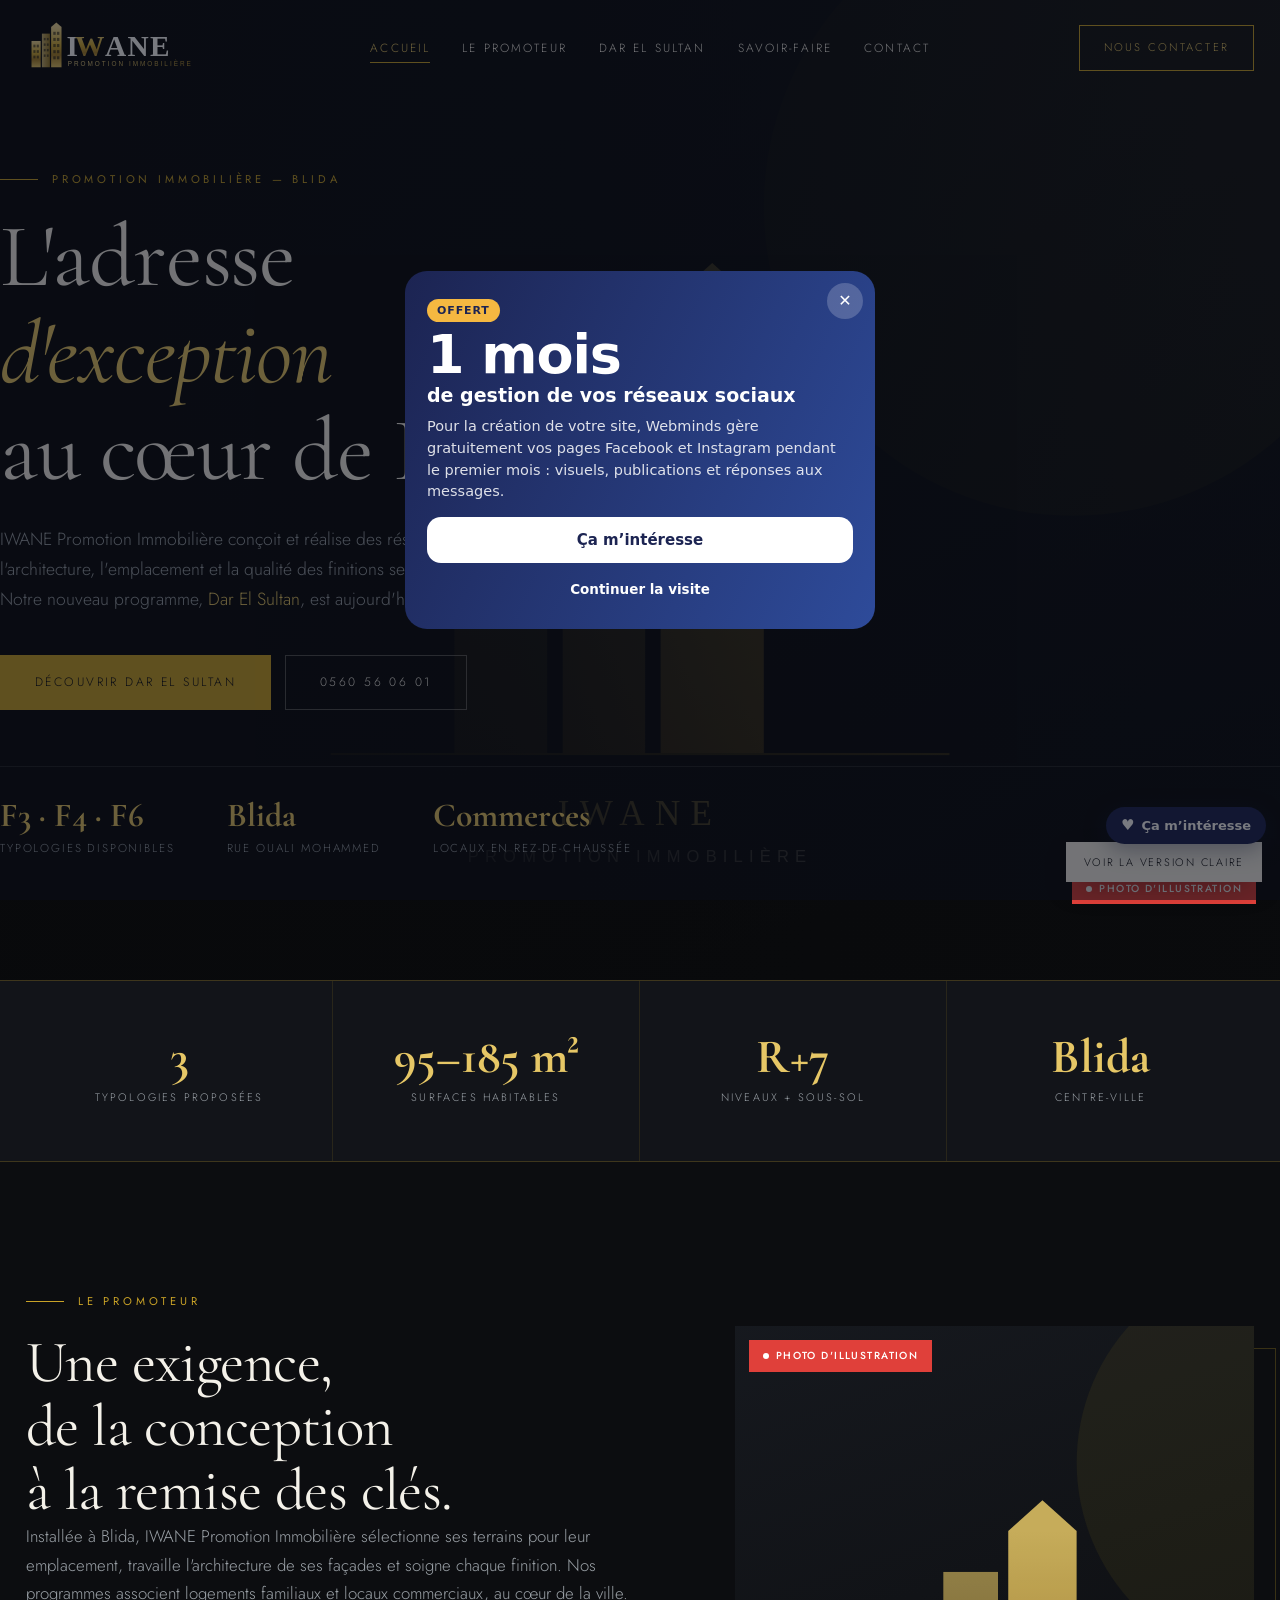
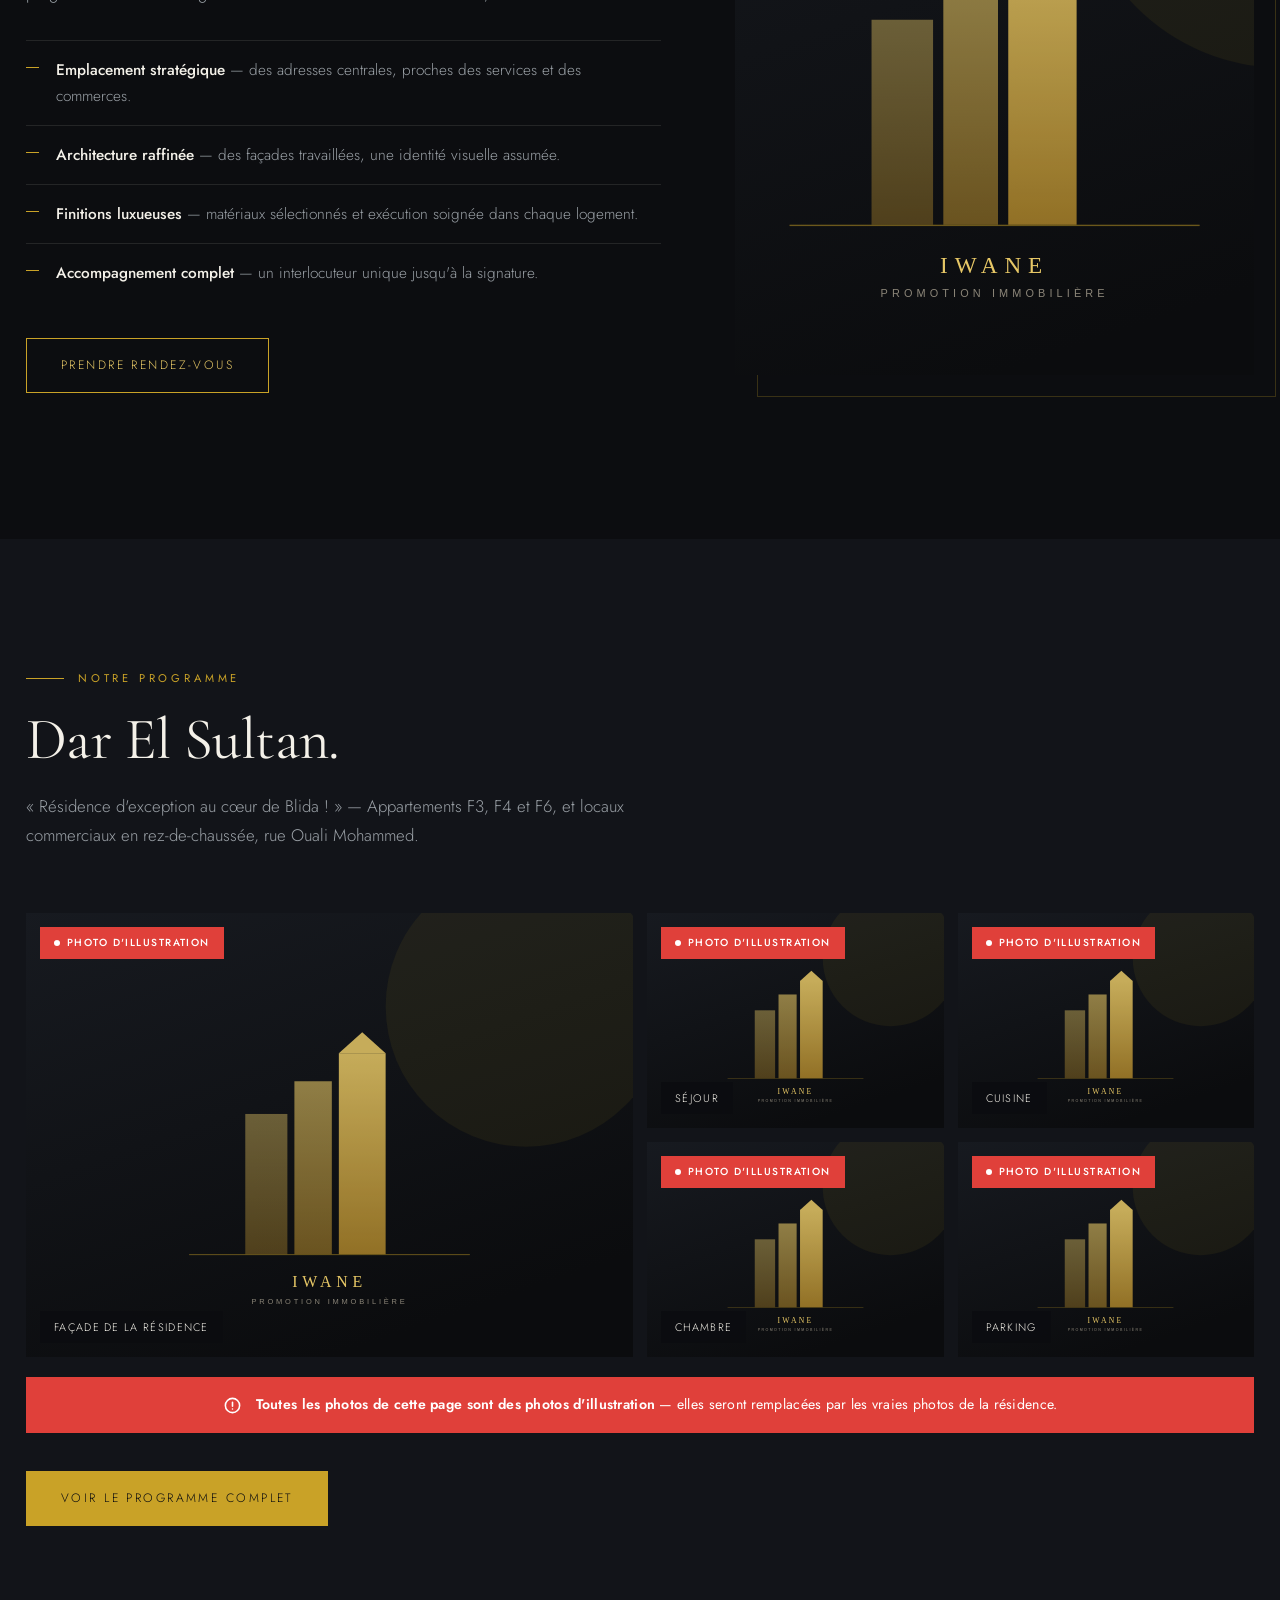
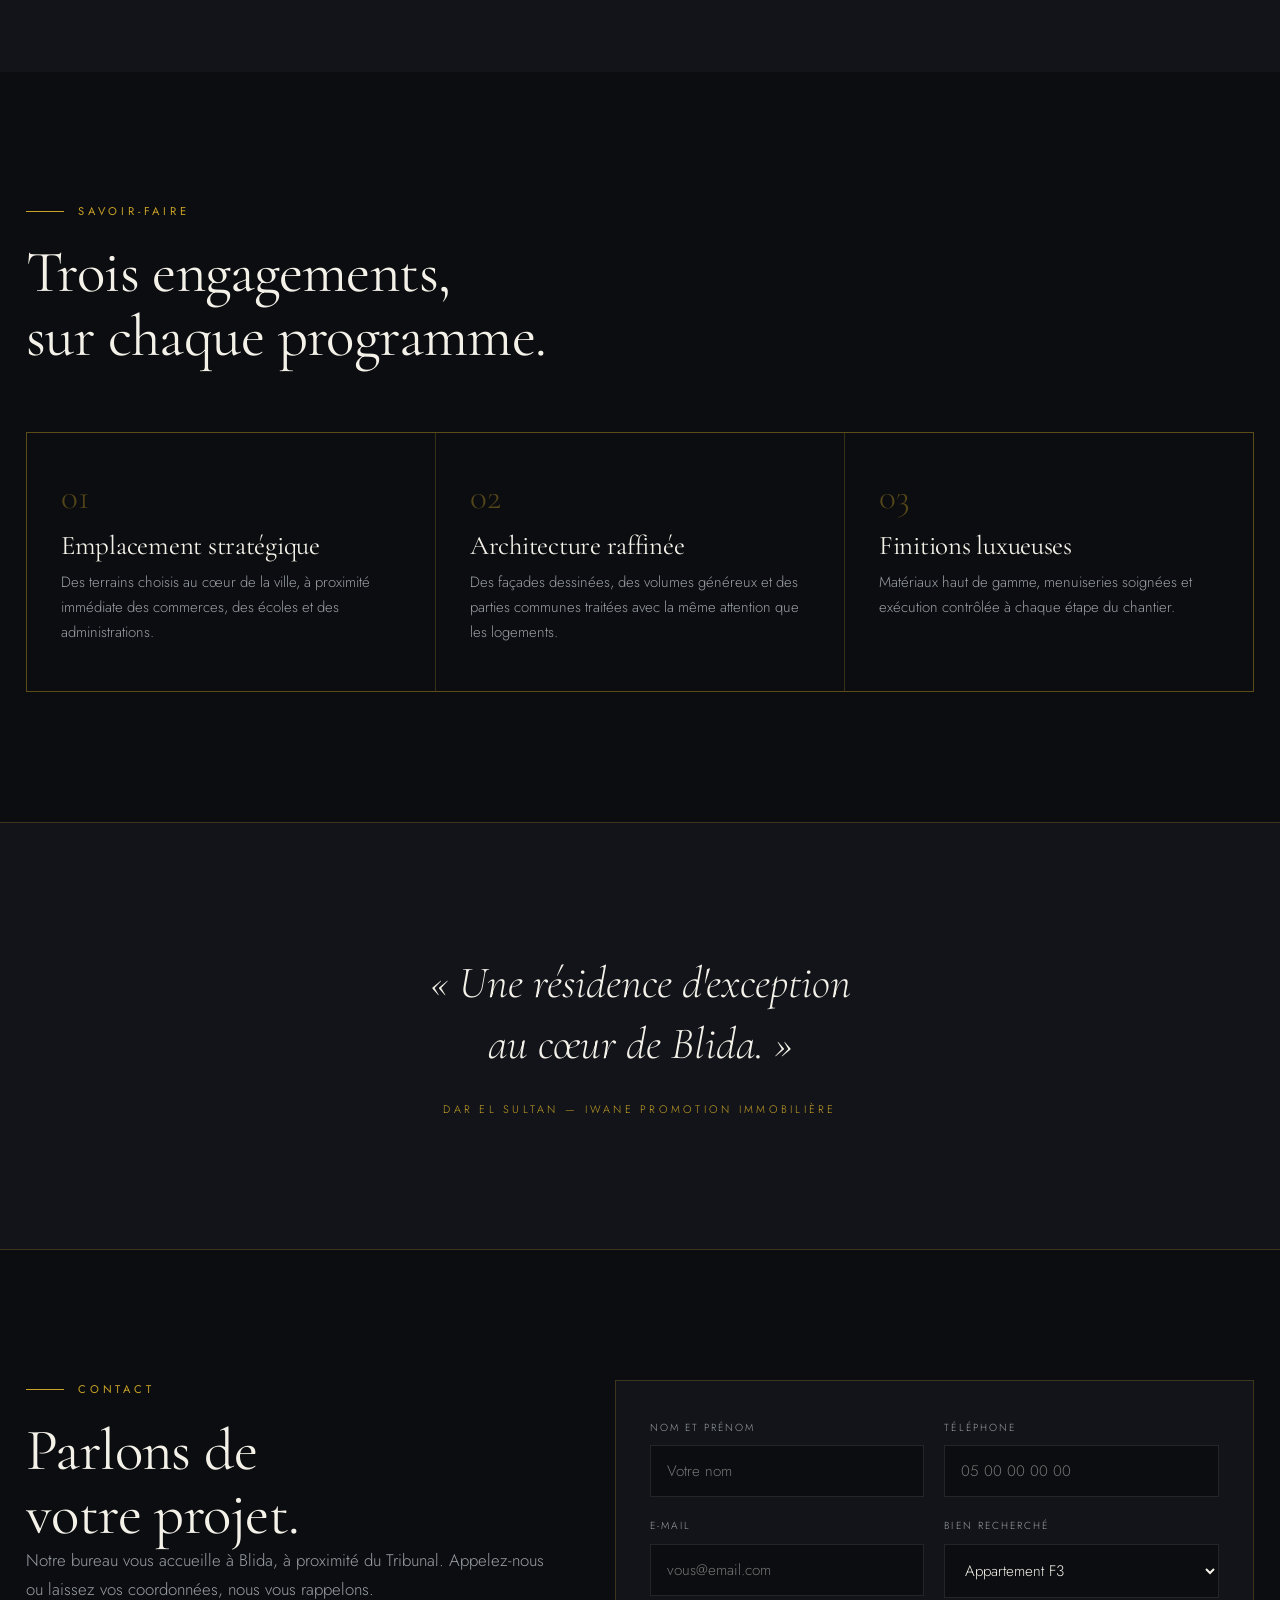
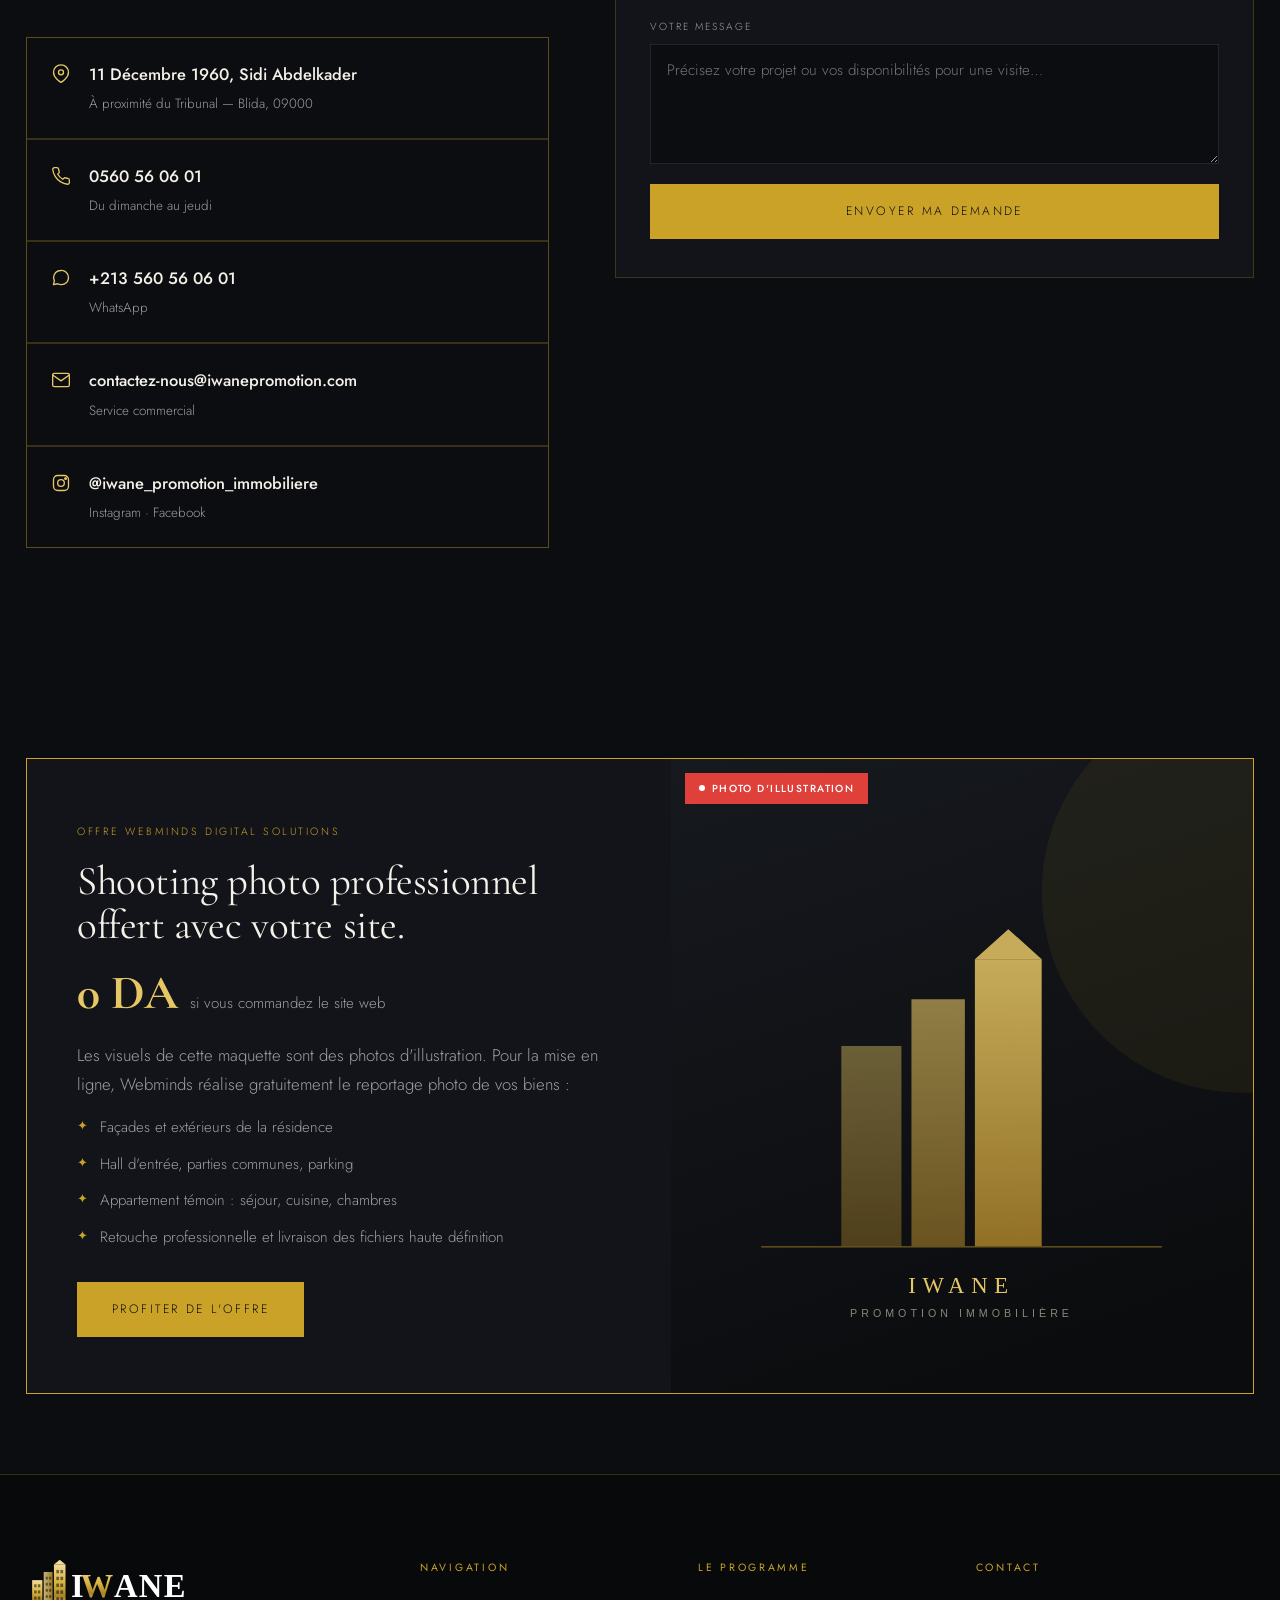
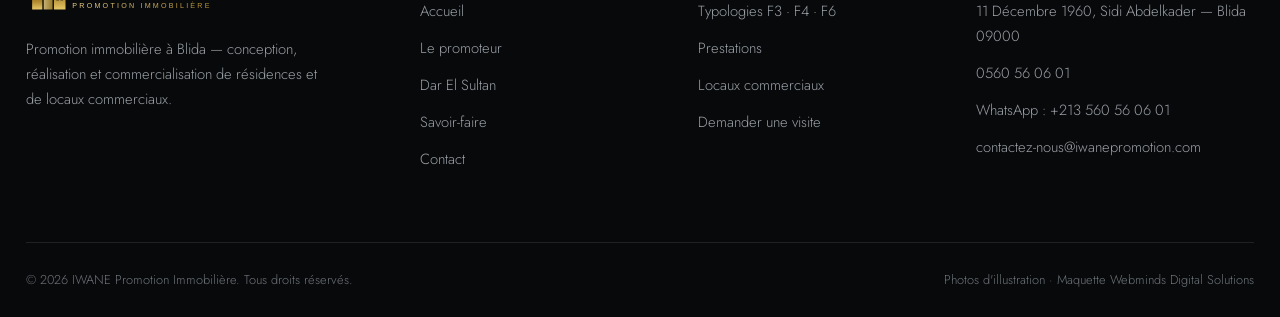
<file: index.html>
<!DOCTYPE html>
<html lang="fr">
<head>
<meta charset="utf-8">
<meta name="viewport" content="width=device-width,initial-scale=1">
<title>IWANE Promotion Immobilière — Blida</title>
<meta name="description" content="IWANE Promotion Immobilière, promoteur à Blida. Résidence Dar El Sultan : appartements F3, F4, F6 et locaux commerciaux, rue Ouali Mohammed, Blida.">
<link rel="icon" href="assets/img/logo.svg">
<link rel="preconnect" href="https://fonts.googleapis.com">
<link rel="preconnect" href="https://fonts.gstatic.com" crossorigin>
<link href="https://fonts.googleapis.com/css2?family=Cormorant+Garamond:ital,wght@0,300;0,400;0,500;1,400&family=Jost:wght@300;400;500&display=swap" rel="stylesheet">
<link rel="stylesheet" href="assets/css/style.css">
</head>
<body>

<header class="header">
  <div class="wrap">
    <a href="index.html" class="brand"><img src="assets/img/logo.svg" alt="IWANE Promotion Immobilière"></a>
    <nav class="nav">
      <a href="index.html" class="is-active">Accueil</a>
      <a href="#promoteur">Le promoteur</a>
      <a href="dar-el-sultan.html">Dar El Sultan</a>
      <a href="#savoir-faire">Savoir-faire</a>
      <a href="#contact">Contact</a>
    </nav>
    <a href="#contact" class="btn btn--sm">Nous contacter</a>
    <button class="burger" aria-label="Menu"><span></span><span></span><span></span></button>
  </div>
</header>

<!-- ============ HERO ============ -->
<section class="hero">
  <div class="hero__bg">
    <span class="badge-illu">Photo d'illustration</span>
    <img src="https://images.unsplash.com/photo-1545324418-cc1a3fa10c00?auto=format&fit=crop&w=1900&q=80"
         alt="Résidence d'exception — photo d'illustration" onerror="this.onerror=null;this.src='assets/img/fallback.svg'">
  </div>
  <div class="wrap hero__in">
    <p class="kicker">Promotion immobilière — Blida</p>
    <h1>L'adresse<br><span class="serif-it">d'exception</span><br>au cœur de Blida.</h1>
    <p class="lead">IWANE Promotion Immobilière conçoit et réalise des résidences où l'architecture,
      l'emplacement et la qualité des finitions se répondent. Notre nouveau programme,
      <span class="gold">Dar El Sultan</span>, est aujourd'hui disponible.</p>
    <div class="hero__cta">
      <a href="dar-el-sultan.html" class="btn btn--solid">Découvrir Dar El Sultan</a>
      <a href="tel:0560560601" class="btn btn--light">0560 56 06 01</a>
    </div>
    <div class="hero__mini">
      <div><b>F3 · F4 · F6</b><span>Typologies disponibles</span></div>
      <div><b>Blida</b><span>Rue Ouali Mohammed</span></div>
      <div><b>Commerces</b><span>Locaux en rez-de-chaussée</span></div>
    </div>
  </div>
</section>

<!-- ============ CHIFFRES ============ -->
<section class="stats">
  <div class="wrap">
    <div class="stats__g">
      <div class="stat"><b>3</b><span>Typologies proposées</span></div>
      <div class="stat"><b>95–185 m²</b><span>Surfaces habitables</span></div>
      <div class="stat"><b>R+7</b><span>Niveaux + sous-sol</span></div>
      <div class="stat"><b>Blida</b><span>Centre-ville</span></div>
    </div>
  </div>
</section>

<!-- ============ LE PROMOTEUR ============ -->
<section class="section" id="promoteur">
  <div class="wrap split split--wide">
    <div class="rv">
      <p class="kicker">Le promoteur</p>
      <h2>Une exigence,<br>de la conception<br>à la remise des clés.</h2>
      <p class="lead">Installée à Blida, IWANE Promotion Immobilière sélectionne ses terrains pour leur
        emplacement, travaille l'architecture de ses façades et soigne chaque finition. Nos programmes
        associent logements familiaux et locaux commerciaux, au cœur de la ville.</p>
      <ul class="list">
        <li><b>Emplacement stratégique</b> — des adresses centrales, proches des services et des commerces.</li>
        <li><b>Architecture raffinée</b> — des façades travaillées, une identité visuelle assumée.</li>
        <li><b>Finitions luxueuses</b> — matériaux sélectionnés et exécution soignée dans chaque logement.</li>
        <li><b>Accompagnement complet</b> — un interlocuteur unique jusqu'à la signature.</li>
      </ul>
      <p style="margin-top:36px"><a href="#contact" class="btn">Prendre rendez-vous</a></p>
    </div>
    <div class="frame rv">
      <figure class="ph" style="margin:0">
        <span class="badge-illu">Photo d'illustration</span>
        <img src="https://images.unsplash.com/photo-1758448511533-e1502259fff6?auto=format&fit=crop&w=1200&q=80"
             alt="Hall d'entrée — photo d'illustration" loading="lazy" onerror="this.onerror=null;this.src='assets/img/fallback.svg'">
      </figure>
    </div>
  </div>
</section>

<!-- ============ PROJET ============ -->
<section class="section section--alt">
  <div class="wrap">
    <div class="head rv">
      <p class="kicker">Notre programme</p>
      <h2>Dar El Sultan.</h2>
      <p class="lead">« Résidence d'exception au cœur de Blida ! » — Appartements F3, F4 et F6, et locaux
        commerciaux en rez-de-chaussée, rue Ouali Mohammed.</p>
    </div>

    <div class="photogrid rv">
      <figure class="ph big"><span class="badge-illu">Photo d'illustration</span>
        <img src="https://images.unsplash.com/photo-1515263487990-61b07816b324?auto=format&fit=crop&w=1400&q=80" alt="Façade" loading="lazy" onerror="this.onerror=null;this.src='assets/img/fallback.svg'">
        <figcaption>Façade de la résidence</figcaption></figure>
      <figure class="ph"><span class="badge-illu">Photo d'illustration</span>
        <img src="https://images.unsplash.com/photo-1680416124510-5eae1beca412?auto=format&fit=crop&w=900&q=80" alt="Séjour" loading="lazy" onerror="this.onerror=null;this.src='assets/img/fallback.svg'">
        <figcaption>Séjour</figcaption></figure>
      <figure class="ph"><span class="badge-illu">Photo d'illustration</span>
        <img src="https://images.unsplash.com/photo-1600489000022-c2086d79f9d4?auto=format&fit=crop&w=900&q=80" alt="Cuisine" loading="lazy" onerror="this.onerror=null;this.src='assets/img/fallback.svg'">
        <figcaption>Cuisine</figcaption></figure>
      <figure class="ph"><span class="badge-illu">Photo d'illustration</span>
        <img src="https://images.unsplash.com/photo-1616594039964-ae9021a400a0?auto=format&fit=crop&w=900&q=80" alt="Chambre" loading="lazy" onerror="this.onerror=null;this.src='assets/img/fallback.svg'">
        <figcaption>Chambre</figcaption></figure>
      <figure class="ph"><span class="badge-illu">Photo d'illustration</span>
        <img src="https://images.unsplash.com/photo-1548343361-02248be15911?auto=format&fit=crop&w=900&q=80" alt="Parking" loading="lazy" onerror="this.onerror=null;this.src='assets/img/fallback.svg'">
        <figcaption>Parking</figcaption></figure>
    </div>
    <div class="illu-band rv" style="margin-top:20px">
      <svg viewBox="0 0 24 24"><circle cx="12" cy="12" r="9"/><path d="M12 8v5M12 16.5v.01"/></svg>
      <span><b>Toutes les photos de cette page sont des photos d'illustration</b> — elles seront remplacées par les vraies photos de la résidence.</span>
    </div>

    <p style="margin-top:38px"><a href="dar-el-sultan.html" class="btn btn--solid">Voir le programme complet</a></p>
  </div>
</section>

<!-- ============ SAVOIR-FAIRE ============ -->
<section class="section" id="savoir-faire">
  <div class="wrap">
    <div class="head rv">
      <p class="kicker">Savoir-faire</p>
      <h2>Trois engagements,<br>sur chaque programme.</h2>
    </div>
    <div class="grid3 rv">
      <div class="cell">
        <div class="cell__n">01</div>
        <h3>Emplacement stratégique</h3>
        <p>Des terrains choisis au cœur de la ville, à proximité immédiate des commerces, des écoles et des administrations.</p>
      </div>
      <div class="cell">
        <div class="cell__n">02</div>
        <h3>Architecture raffinée</h3>
        <p>Des façades dessinées, des volumes généreux et des parties communes traitées avec la même attention que les logements.</p>
      </div>
      <div class="cell">
        <div class="cell__n">03</div>
        <h3>Finitions luxueuses</h3>
        <p>Matériaux haut de gamme, menuiseries soignées et exécution contrôlée à chaque étape du chantier.</p>
      </div>
    </div>
  </div>
</section>

<!-- ============ CITATION ============ -->
<section class="quote">
  <div class="wrap rv">
    <p>« Une résidence d'exception au cœur de Blida. »</p>
    <span>Dar El Sultan — IWANE Promotion Immobilière</span>
  </div>
</section>

<!-- ============ CONTACT ============ -->
<section class="section" id="contact">
  <div class="wrap contact">
    <div class="rv">
      <p class="kicker">Contact</p>
      <h2>Parlons de<br>votre projet.</h2>
      <p class="lead">Notre bureau vous accueille à Blida, à proximité du Tribunal. Appelez-nous ou laissez
        vos coordonnées, nous vous rappelons.</p>
      <ul class="infos">
        <li><svg viewBox="0 0 24 24"><path d="M21 10c0 7-9 12-9 12s-9-5-9-12a9 9 0 0 1 18 0z"/><circle cx="12" cy="10" r="3"/></svg>
          <div><b>11 Décembre 1960, Sidi Abdelkader</b><small>À proximité du Tribunal — Blida, 09000</small></div></li>
        <li><svg viewBox="0 0 24 24"><path d="M22 16.9v3a2 2 0 0 1-2.2 2 19.8 19.8 0 0 1-8.6-3.1 19.5 19.5 0 0 1-6-6A19.8 19.8 0 0 1 2.1 4.2 2 2 0 0 1 4.1 2h3a2 2 0 0 1 2 1.7c.1 1 .4 1.9.7 2.8a2 2 0 0 1-.5 2.1L8.1 9.9a16 16 0 0 0 6 6l1.3-1.2a2 2 0 0 1 2.1-.5c.9.3 1.8.6 2.8.7a2 2 0 0 1 1.7 2z"/></svg>
          <div><b><a href="tel:0560560601">0560 56 06 01</a></b><small>Du dimanche au jeudi</small></div></li>
        <li><svg viewBox="0 0 24 24"><path d="M21 11.5a8.4 8.4 0 0 1-9 8.4 8.5 8.5 0 0 1-4-1L3 20l1.1-4.9a8.4 8.4 0 0 1-1-4A8.4 8.4 0 0 1 11.5 3 8.4 8.4 0 0 1 21 11.5z"/></svg>
          <div><b><a href="https://wa.me/213560560601" target="_blank" rel="noopener">+213 560 56 06 01</a></b><small>WhatsApp</small></div></li>
        <li><svg viewBox="0 0 24 24"><rect x="2" y="4" width="20" height="16" rx="2"/><path d="M22 6l-10 7L2 6"/></svg>
          <div><b><a href="mailto:contactez-nous@iwanepromotion.com">contactez-nous@iwanepromotion.com</a></b><small>Service commercial</small></div></li>
        <li><svg viewBox="0 0 24 24"><rect x="3" y="3" width="18" height="18" rx="5"/><circle cx="12" cy="12" r="4"/><circle cx="17.5" cy="6.5" r="1"/></svg>
          <div><b><a href="https://www.instagram.com/iwane_promotion_immobiliere/" target="_blank" rel="noopener">@iwane_promotion_immobiliere</a></b><small>Instagram · Facebook</small></div></li>
      </ul>
    </div>

    <form class="rv">
      <div class="f"><label for="n">Nom et prénom</label><input id="n" type="text" placeholder="Votre nom" required></div>
      <div class="f"><label for="t">Téléphone</label><input id="t" type="tel" placeholder="05 00 00 00 00" required></div>
      <div class="f"><label for="e">E-mail</label><input id="e" type="email" placeholder="vous@email.com"></div>
      <div class="f"><label for="ty">Bien recherché</label>
        <select id="ty"><option>Appartement F3</option><option>Appartement F4</option><option>Appartement F6</option><option>Local commercial</option></select></div>
      <div class="f f--full"><label for="m">Votre message</label>
        <textarea id="m" placeholder="Précisez votre projet ou vos disponibilités pour une visite…"></textarea></div>
      <div class="f f--full"><button type="submit" class="btn btn--solid">Envoyer ma demande</button></div>
    </form>
  </div>
</section>

<!-- ============ OFFRE SHOOTING ============ -->
<section class="section--tight">
  <div class="wrap">
    <div class="shoot rv">
      <div class="shoot__body">
        <span class="shoot__from">Offre Webminds Digital Solutions</span>
        <h2>Shooting photo professionnel<br>offert avec votre site.</h2>
        <div class="shoot__free"><b>0 DA</b><span>si vous commandez le site web</span></div>
        <p class="lead">Les visuels de cette maquette sont des photos d'illustration. Pour la mise en ligne,
          Webminds réalise gratuitement le reportage photo de vos biens :</p>
        <ul class="shoot__list">
          <li>Façades et extérieurs de la résidence</li>
          <li>Hall d'entrée, parties communes, parking</li>
          <li>Appartement témoin : séjour, cuisine, chambres</li>
          <li>Retouche professionnelle et livraison des fichiers haute définition</li>
        </ul>
        <a href="#contact" class="btn btn--solid">Profiter de l'offre</a>
      </div>
      <div class="ph shoot__media">
        <span class="badge-illu">Photo d'illustration</span>
        <img src="https://images.unsplash.com/photo-1570675894641-8860d49afece?auto=format&fit=crop&w=1200&q=80"
             alt="Reportage photo de résidence" loading="lazy" onerror="this.onerror=null;this.src='assets/img/fallback.svg'">
      </div>
    </div>
  </div>
</section>

<!-- ============ FOOTER ============ -->
<footer class="footer">
  <div class="wrap">
    <div class="footer__g">
      <div>
        <a href="index.html"><img src="assets/img/logo.svg" alt="IWANE Promotion Immobilière"></a>
        <p class="footer__note">Promotion immobilière à Blida — conception, réalisation et commercialisation
          de résidences et de locaux commerciaux.</p>
      </div>
      <div>
        <h4>Navigation</h4>
        <ul>
          <li><a href="index.html">Accueil</a></li>
          <li><a href="#promoteur">Le promoteur</a></li>
          <li><a href="dar-el-sultan.html">Dar El Sultan</a></li>
          <li><a href="#savoir-faire">Savoir-faire</a></li>
          <li><a href="#contact">Contact</a></li>
        </ul>
      </div>
      <div>
        <h4>Le programme</h4>
        <ul>
          <li><a href="dar-el-sultan.html#typologies">Typologies F3 · F4 · F6</a></li>
          <li><a href="dar-el-sultan.html#prestations">Prestations</a></li>
          <li><a href="dar-el-sultan.html#commerces">Locaux commerciaux</a></li>
          <li><a href="dar-el-sultan.html#visite">Demander une visite</a></li>
        </ul>
      </div>
      <div>
        <h4>Contact</h4>
        <ul>
          <li>11 Décembre 1960, Sidi Abdelkader — Blida 09000</li>
          <li><a href="tel:0560560601">0560 56 06 01</a></li>
          <li><a href="https://wa.me/213560560601">WhatsApp : +213 560 56 06 01</a></li>
          <li><a href="mailto:contactez-nous@iwanepromotion.com">contactez-nous@iwanepromotion.com</a></li>
        </ul>
      </div>
    </div>
    <div class="footer__bar">
      <span>© 2026 IWANE Promotion Immobilière. Tous droits réservés.</span>
      <span>Photos d'illustration · Maquette Webminds Digital Solutions</span>
    </div>
  </div>
</footer>

<script src="assets/js/main.js"></script>
<a class="vswitch" href="light/index.html">Voir la version claire</a><script data-wml>(function(){if(window.__wmL)return;window.__wmL=1;
var C={"p": "IWANE Promotion Immobilière", "mail": null, "wa": "213797372452", "v": [["/", "Version sombre", ""], ["/light/", "Version claire", ""]]};
function ready(f){document.readyState==='loading'?document.addEventListener('DOMContentLoaded',f):f()}
ready(function(){
var css='.wmL-b{position:fixed;right:14px;bottom:calc(56px + env(safe-area-inset-bottom));z-index:2147483000;border:0;border-radius:999px;background:#1C2452;color:#fff;font:700 13px/1 system-ui,-apple-system,Segoe UI,Roboto,sans-serif;padding:11px 15px;box-shadow:0 6px 22px rgba(20,30,60,.35);cursor:pointer;display:flex;align-items:center;gap:7px}'
+'@media(max-width:520px){.wmL-b{bottom:calc(112px + env(safe-area-inset-bottom));font-size:12.5px;padding:10px 13px}}'
+'.wmL-m{position:fixed;inset:0;z-index:2147483001;background:rgba(10,14,25,.55);display:none;align-items:flex-end;justify-content:center;font-family:system-ui,-apple-system,Segoe UI,Roboto,sans-serif}.wmL-m.on{display:flex}@media(min-width:700px){.wmL-m{align-items:center;padding:20px}}'
+'.wmL-x{box-sizing:border-box;position:relative;background:#fff;color:#1C2452;width:100%;max-width:470px;max-height:92vh;overflow:auto;border-radius:22px 22px 0 0;padding:24px 22px calc(22px + env(safe-area-inset-bottom));text-align:left}@media(min-width:700px){.wmL-x{border-radius:22px}}'
+'.wmL-x *{box-sizing:border-box}.wmL-c{position:absolute;top:12px;right:12px;width:36px;height:36px;border:0;border-radius:50%;background:#F0F2F1;font-size:16px;cursor:pointer;color:#1C2452}'
+'.wmL-x h3{font:800 26px/1.1 system-ui,-apple-system,sans-serif;margin:4px 40px 10px 0;color:inherit}.wmL-x p{margin:0 0 14px;line-height:1.5;font-size:14.5px;opacity:.85}'
+'.wmL-o{background:linear-gradient(115deg,#1C2452,#2E4B9A);color:#fff}.wmL-o .wmL-c{background:rgba(255,255,255,.2);color:#fff}.wmL-big{font:900 54px/.95 system-ui,-apple-system,sans-serif;letter-spacing:-.02em;margin:6px 0 2px}.wmL-big small{display:block;font-size:19px;font-weight:700;letter-spacing:0;margin-top:6px}'
+'.wmL-tag{display:inline-block;background:#F5B841;color:#1C2452;font:800 11px system-ui,sans-serif;letter-spacing:.08em;border-radius:999px;padding:5px 10px}'
+'.wmL-btn{display:flex;align-items:center;justify-content:center;width:100%;border:0;border-radius:14px;padding:14px;font:800 15px system-ui,-apple-system,sans-serif;cursor:pointer;margin-top:8px}.wmL-w{background:#fff;color:#1C2452}.wmL-g{background:#1FAF55;color:#fff}.wmL-n{background:#1C2452;color:#fff}.wmL-l{background:transparent;color:inherit;font-weight:600;font-size:13.5px;padding:10px}'
+'.wmL-s{font:700 11.5px system-ui,sans-serif;text-transform:uppercase;letter-spacing:.06em;opacity:.6;margin:12px 0 8px}.wmL-ch{display:grid;gap:8px}.wmL-ch label{display:flex;align-items:center;gap:10px;border:1.5px solid #E2E6E3;border-radius:12px;padding:11px 12px;cursor:pointer;font-size:14px;font-weight:600}.wmL-ch label small{display:block;font-weight:500;opacity:.65;font-size:12px}.wmL-ch input{width:18px;height:18px;flex:none;accent-color:#1FAF55}'
+'.wmL-f{display:grid;gap:8px;margin:12px 0 6px}.wmL-f input{border:1.5px solid #E2E6E3;border-radius:12px;padding:12px;font:500 16px system-ui,sans-serif;color:#1C2452;background:#fff;-webkit-user-select:text!important;user-select:text!important;width:100%}'
+'.wmL-ok{text-align:center}.wmL-ok i{display:grid;place-items:center;width:64px;height:64px;margin:6px auto 12px;border-radius:50%;background:#E8F7EE;color:#1FAF55;font-style:normal;font-size:30px}';
var st=document.createElement('style');st.textContent=css;document.head.appendChild(st);
function ss(k,v){try{if(v===undefined)return sessionStorage.getItem(k);sessionStorage.setItem(k,v)}catch(e){}}
var p=location.pathname,cur=0;C.v.forEach(function(v,i){if(v[0]!=='/'&&p.indexOf(v[0])===0)cur=i});
var off=document.createElement('div');off.className='wmL-m';off.innerHTML='<div class="wmL-x wmL-o" role="dialog" aria-modal="true"><button class="wmL-c" type="button" aria-label="Fermer">✕</button><span class="wmL-tag">OFFERT</span><div class="wmL-big">1 mois<small>de gestion de vos réseaux sociaux</small></div><p style="margin-top:12px">Pour la création de votre site, Webminds gère gratuitement vos pages Facebook et Instagram pendant le premier mois : visuels, publications et réponses aux messages.</p><button class="wmL-btn wmL-w" type="button" data-i>Ça m’intéresse</button><button class="wmL-btn wmL-l" type="button" data-c>Continuer la visite</button></div>';
var ch='';C.v.forEach(function(v,i){ch+='<label><input type="radio" name="wmLv" value="'+v[1]+'"'+(i===cur?' checked':'')+'><span>'+v[1]+(v[2]?'<small>'+v[2]+'</small>':'')+'</span></label>'});
var it=document.createElement('div');it.className='wmL-m';it.innerHTML='<div class="wmL-x" role="dialog" aria-modal="true"><button class="wmL-c" type="button" aria-label="Fermer">✕</button><div data-s1><h3>Cette maquette vous plaît ?</h3><p>Choisissez la version qui vous intéresse : Webminds vous recontacte pour vous la présenter.</p>'+(C.v.length>1?'<div class="wmL-s">La version préférée</div><div class="wmL-ch">'+ch+'</div>':'')+'<div class="wmL-s">En plus</div><div class="wmL-ch"><label><input type="checkbox" value="Gestion des réseaux sociaux (1 mois offert)"><span>Réseaux sociaux<small>1 mois de gestion offert avec le site</small></span></label></div><div class="wmL-f"><input name="n" placeholder="Votre nom" autocomplete="name"><input name="t" type="tel" inputmode="tel" placeholder="Votre téléphone (facultatif)" autocomplete="tel"></div><button class="wmL-btn wmL-g" type="button" data-w>Envoyer sur WhatsApp</button>'+(C.mail?'<button class="wmL-btn wmL-l" type="button" data-e>Envoyer par e-mail</button>':'')+'</div><div class="wmL-ok" data-s2 hidden><i>✓</i><h3 style="margin:0 0 8px">Merci !</h3><p>Votre choix a bien été transmis à Webminds. Nous vous recontactons très vite.</p><button class="wmL-btn wmL-n" type="button" data-c>Continuer la visite</button></div></div>';
document.body.appendChild(off);document.body.appendChild(it);
var b=document.createElement('button');b.type='button';b.className='wmL-b';b.innerHTML='<b style="font-size:15px">♥</b>Ça m’intéresse';document.body.appendChild(b);
function op(m){off.classList.remove('on');it.classList.remove('on');m.classList.add('on')}
[off,it].forEach(function(m){m.addEventListener('click',function(e){if(e.target===m||e.target.closest('.wmL-c')||e.target.closest('[data-c]'))m.classList.remove('on')})});
b.onclick=function(){op(it)};off.querySelector('[data-i]').onclick=function(){op(it)};
function msg(){var v=(it.querySelector('input[name=wmLv]:checked')||{}).value||C.v[cur][1],x=[].map.call(it.querySelectorAll('input[type=checkbox]:checked'),function(c){return c.value}),n=it.querySelector('[name=n]').value.trim(),t=it.querySelector('[name=t]').value.trim();
 return{v:v,x:x,n:n,t:t,txt:'Bonjour Webminds, la maquette '+C.p+' m’intéresse.\nVersion préférée : '+v+(x.length?'\nEn plus : '+x.join(', '):'')+(n?'\nNom : '+n:'')+(t?'\nTéléphone : '+t:'')+'\nLien : '+location.origin+C.v[cur][0]}}
function mail(m){if(!C.mail)return;try{fetch('https://formsubmit.co/ajax/'+C.mail,{method:'POST',keepalive:true,headers:{'Content-Type':'application/json','Accept':'application/json'},body:JSON.stringify({_subject:'Maquette '+C.p+' : intéressé ('+m.v+')',Prospect:C.p,Version:m.v,Options:m.x.join(', ')||'-',Nom:m.n||'-',Telephone:m.t||'-',Lien:location.origin+C.v[cur][0],_template:'table',_captcha:'false'})}).catch(function(){})}catch(e){}}
function done(){it.querySelector('[data-s1]').hidden=true;it.querySelector('[data-s2]').hidden=false;ss('wmL-sent','1')}
it.querySelector('[data-w]').onclick=function(){var m=msg();mail(m);done();location.href='https://wa.me/'+C.wa+'?text='+encodeURIComponent(m.txt)};
var e=it.querySelector('[data-e]');if(e)e.onclick=function(){mail(msg());done()};
var sh=ss('wmL-off');addEventListener('scroll',function(){var r=(scrollY+innerHeight)/document.documentElement.scrollHeight;
 if(!sh&&scrollY>500&&r>.3){sh=1;ss('wmL-off','1');op(off)}
 if(!ss('wmL-it')&&!ss('wmL-sent')&&sh&&r>.92&&!off.classList.contains('on')){ss('wmL-it','1');op(it)}},{passive:true});
});})();
</script></body>
</html>
</file>
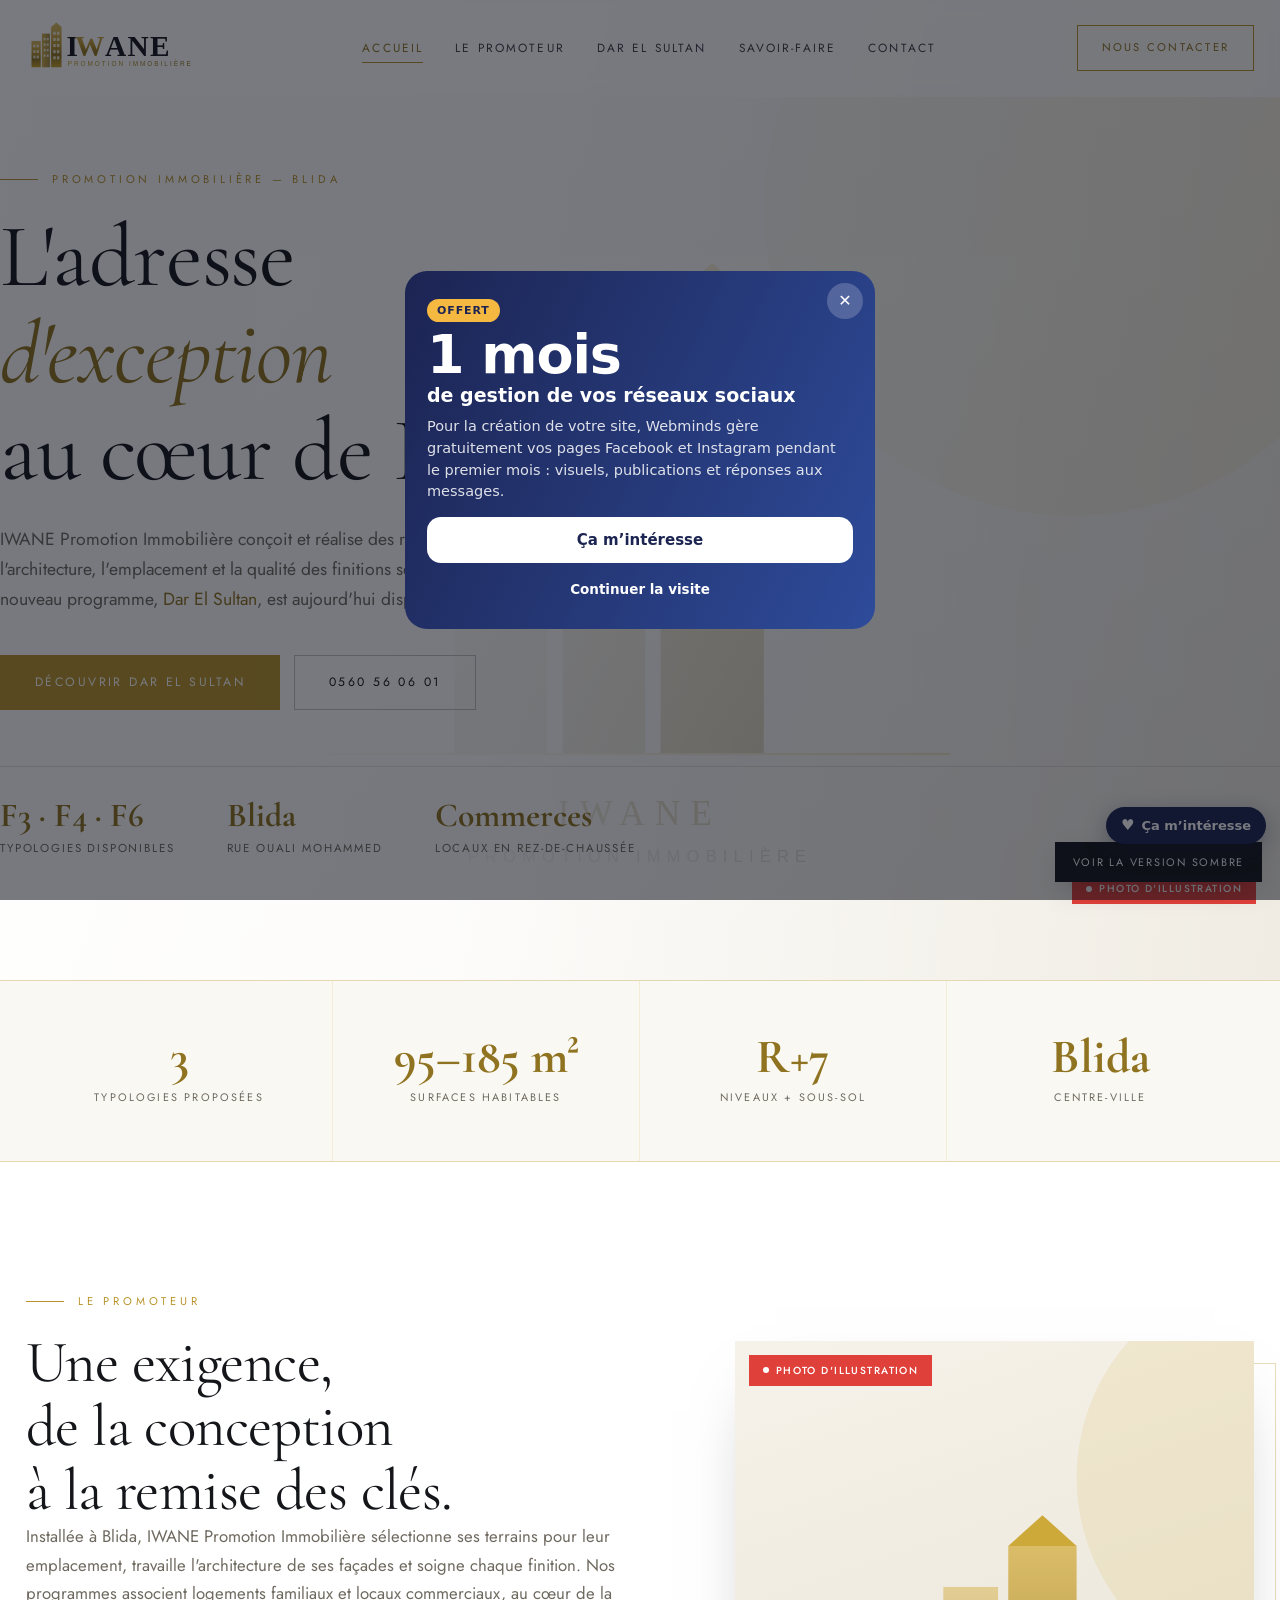
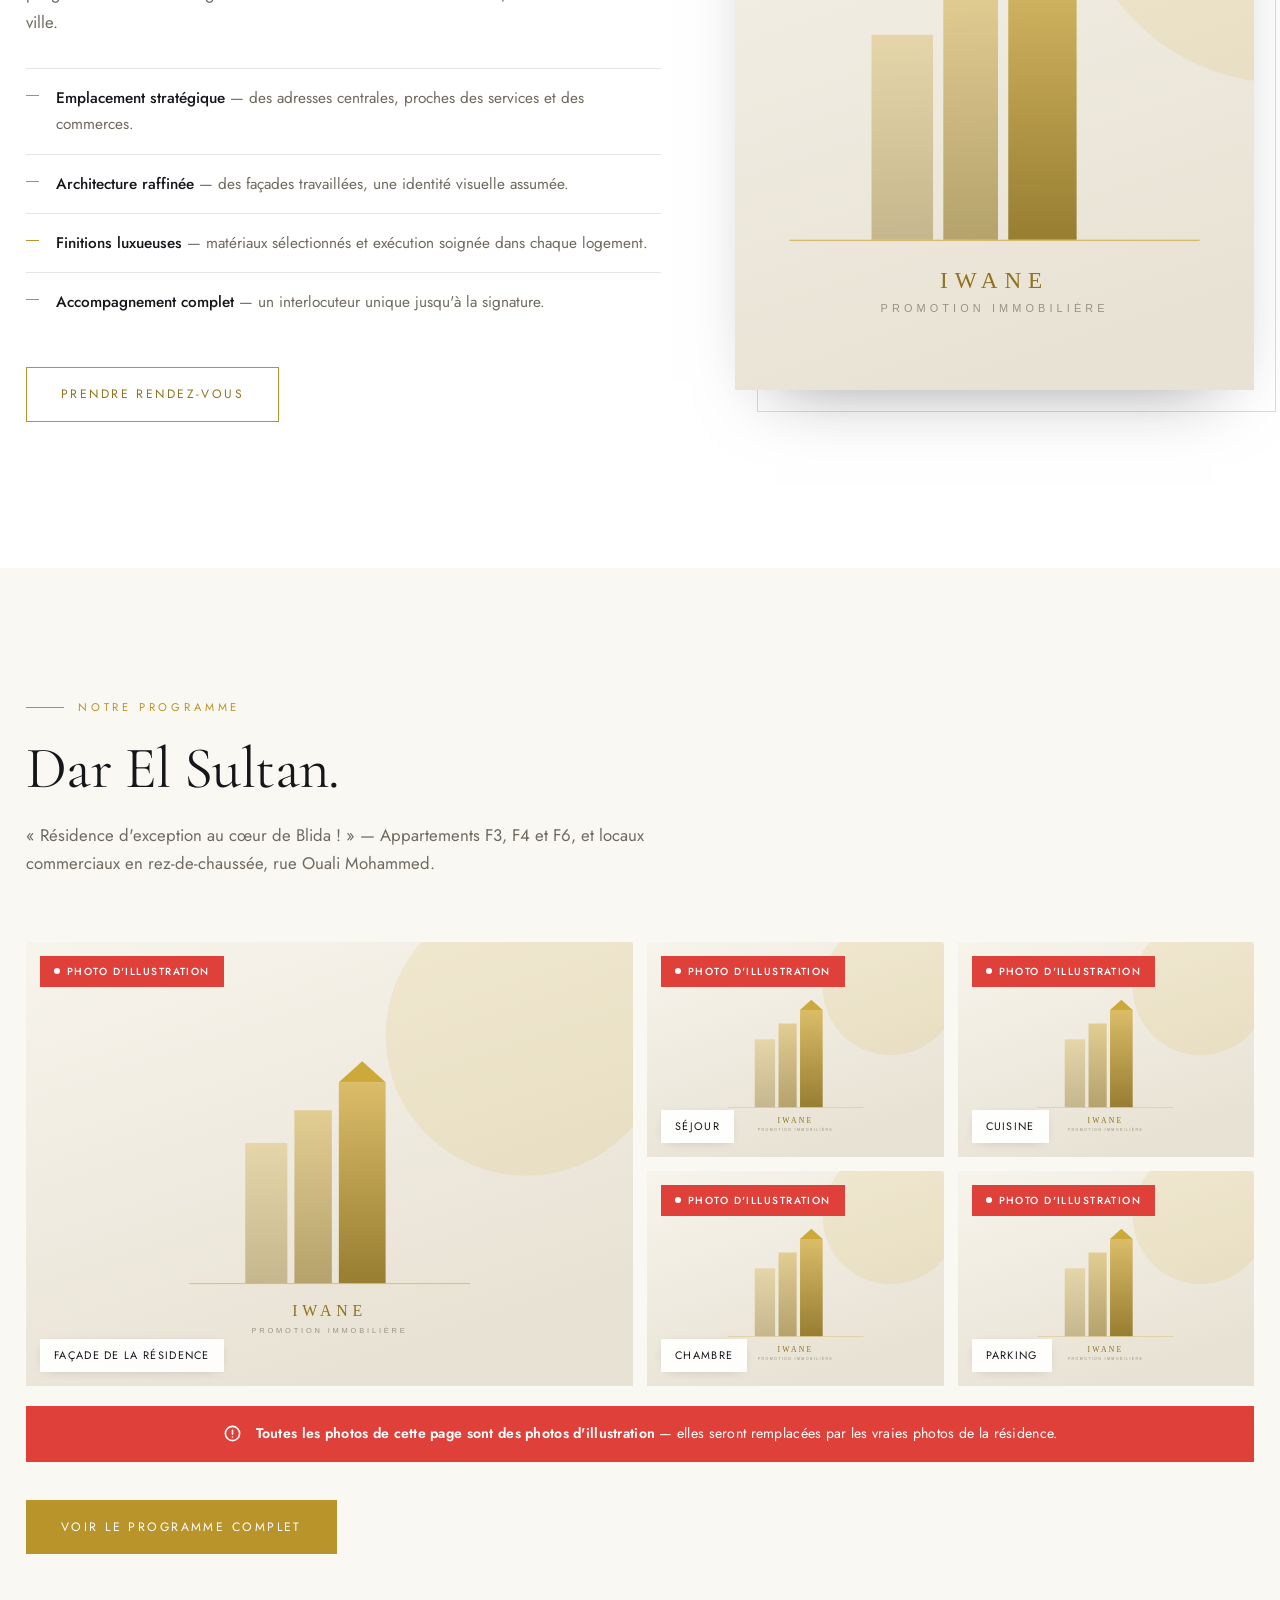
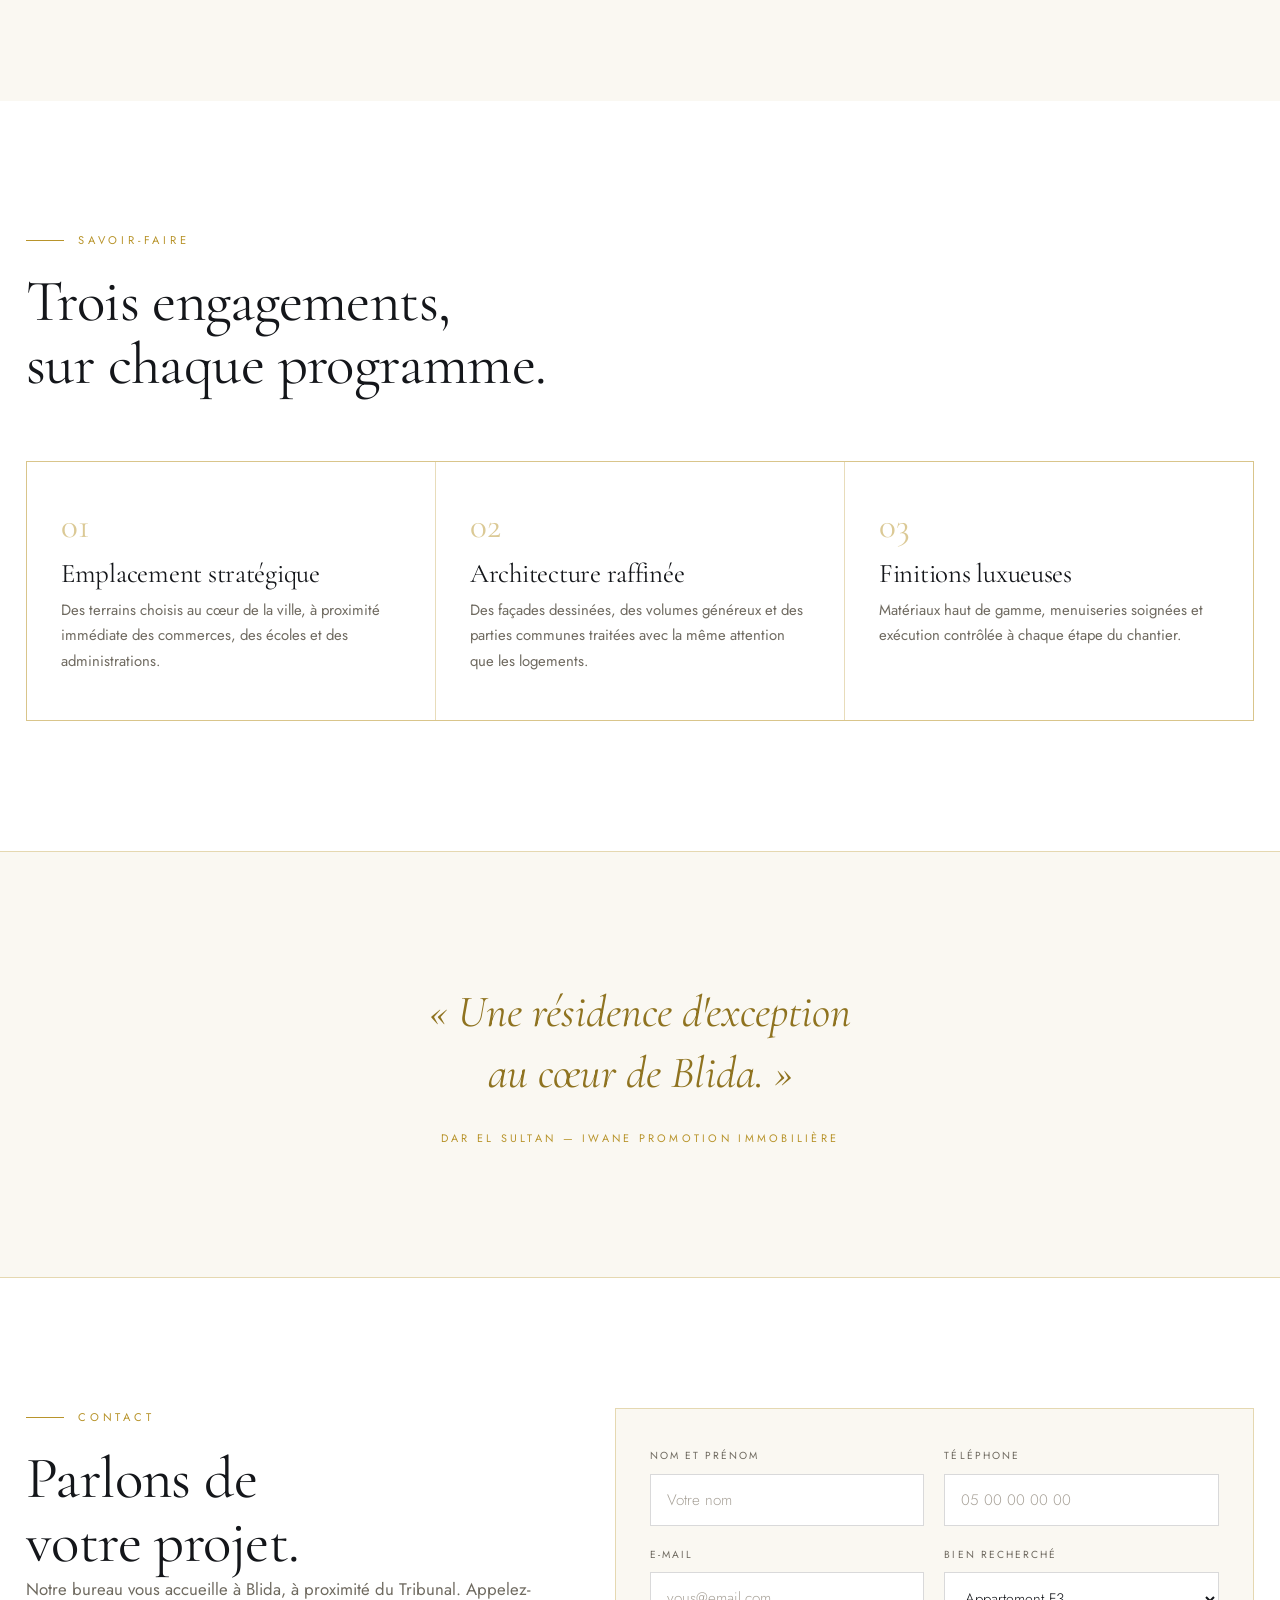
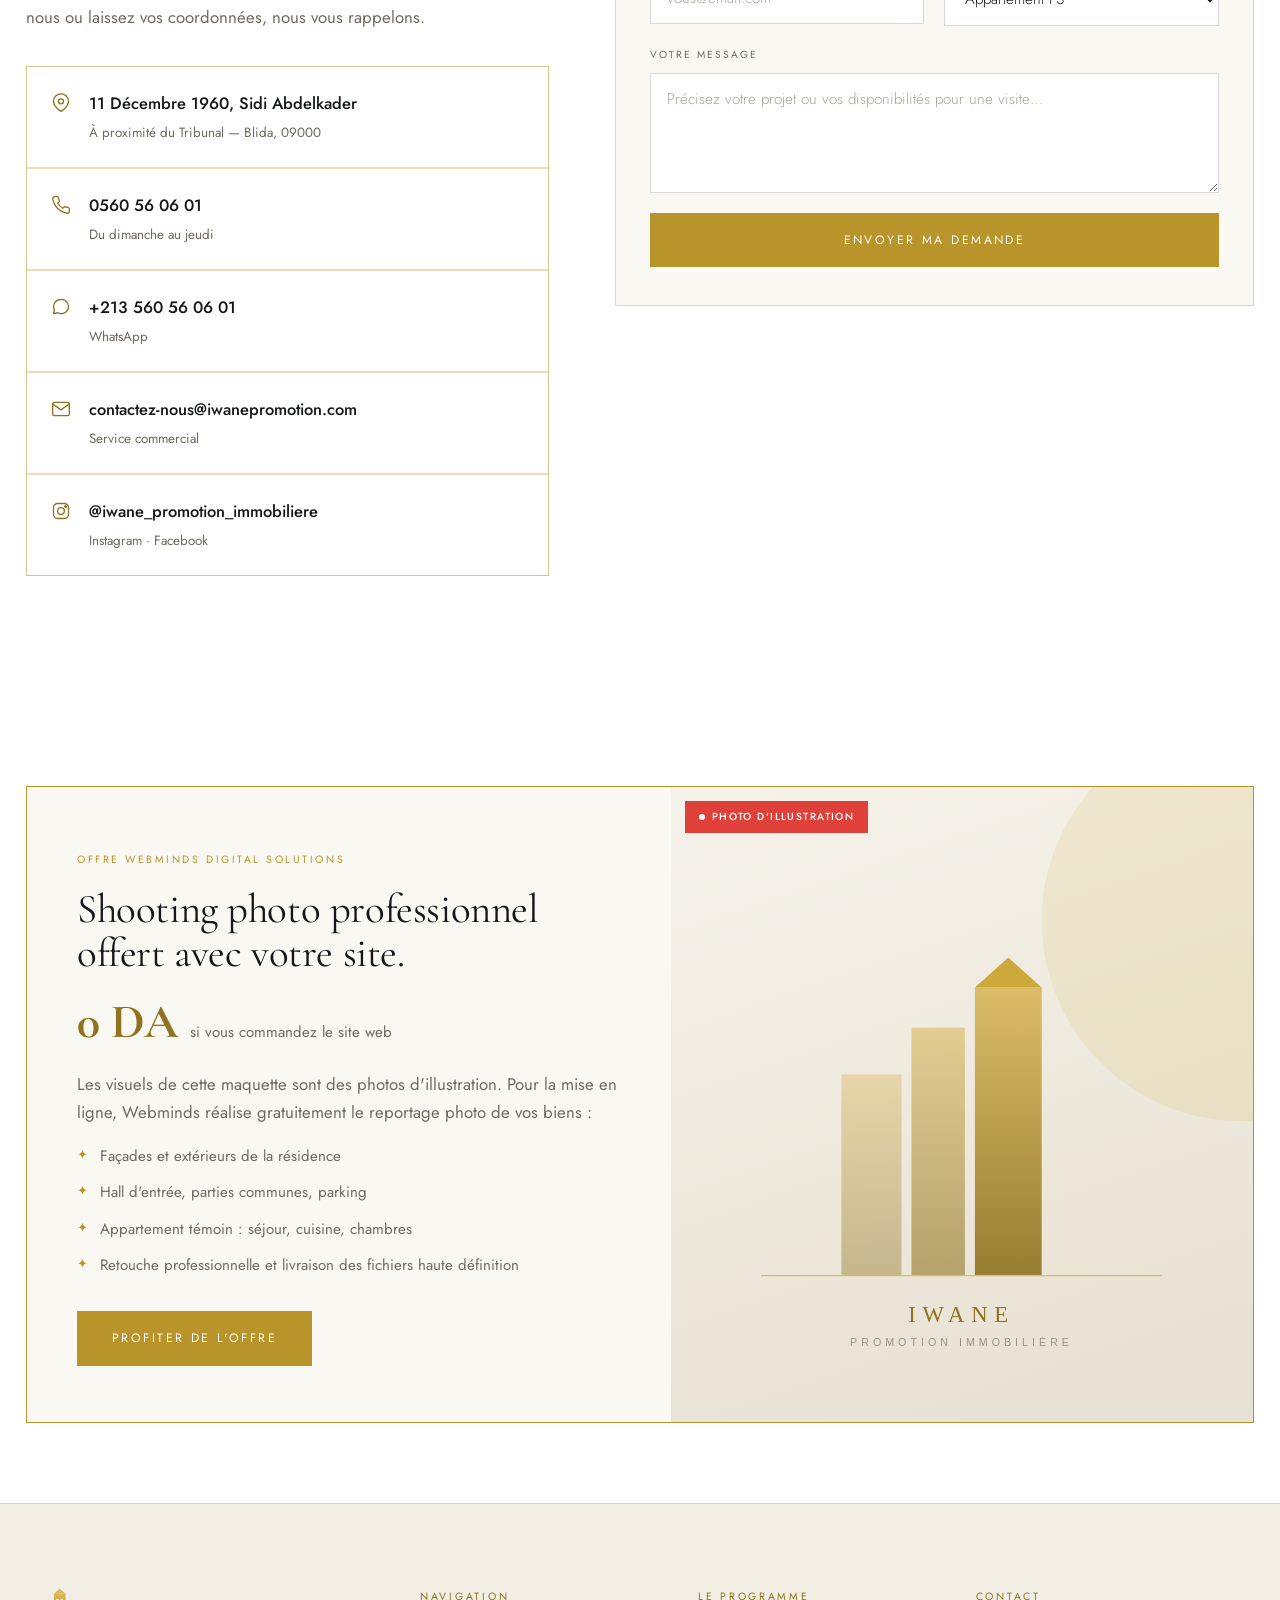
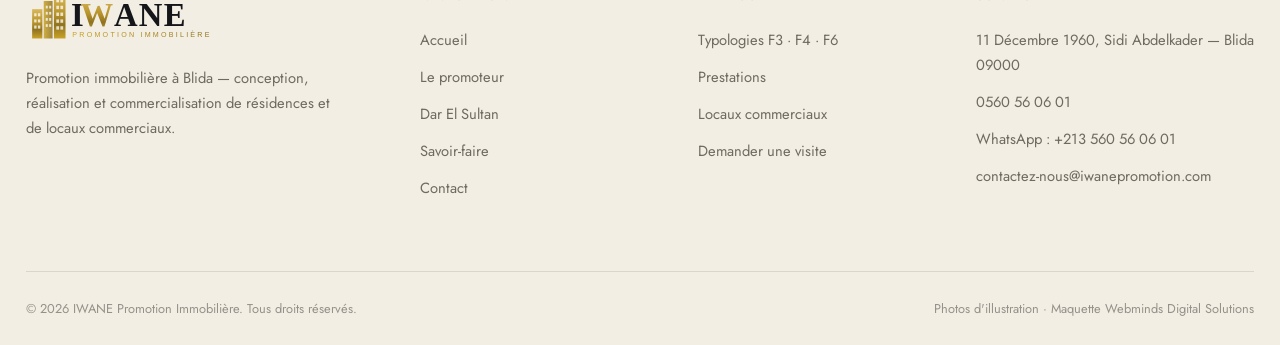
<file: light/index.html>
<!DOCTYPE html>
<html lang="fr">
<head>
<meta charset="utf-8">
<meta name="viewport" content="width=device-width,initial-scale=1">
<title>IWANE Promotion Immobilière — Blida</title>
<meta name="description" content="IWANE Promotion Immobilière, promoteur à Blida. Résidence Dar El Sultan : appartements F3, F4, F6 et locaux commerciaux, rue Ouali Mohammed, Blida.">
<link rel="icon" href="assets/img/logo-light.svg">
<link rel="preconnect" href="https://fonts.googleapis.com">
<link rel="preconnect" href="https://fonts.gstatic.com" crossorigin>
<link href="https://fonts.googleapis.com/css2?family=Cormorant+Garamond:ital,wght@0,300;0,400;0,500;1,400&family=Jost:wght@300;400;500&display=swap" rel="stylesheet">
<link rel="stylesheet" href="assets/css/style.css">
</head>
<body>

<header class="header">
  <div class="wrap">
    <a href="index.html" class="brand"><img src="assets/img/logo-light.svg" alt="IWANE Promotion Immobilière"></a>
    <nav class="nav">
      <a href="index.html" class="is-active">Accueil</a>
      <a href="#promoteur">Le promoteur</a>
      <a href="dar-el-sultan.html">Dar El Sultan</a>
      <a href="#savoir-faire">Savoir-faire</a>
      <a href="#contact">Contact</a>
    </nav>
    <a href="#contact" class="btn btn--sm">Nous contacter</a>
    <button class="burger" aria-label="Menu"><span></span><span></span><span></span></button>
  </div>
</header>

<!-- ============ HERO ============ -->
<section class="hero">
  <div class="hero__bg">
    <span class="badge-illu">Photo d'illustration</span>
    <img src="https://images.unsplash.com/photo-1545324418-cc1a3fa10c00?auto=format&fit=crop&w=1900&q=80"
         alt="Résidence d'exception — photo d'illustration" onerror="this.onerror=null;this.src='assets/img/fallback-light.svg'">
  </div>
  <div class="wrap hero__in">
    <p class="kicker">Promotion immobilière — Blida</p>
    <h1>L'adresse<br><span class="serif-it">d'exception</span><br>au cœur de Blida.</h1>
    <p class="lead">IWANE Promotion Immobilière conçoit et réalise des résidences où l'architecture,
      l'emplacement et la qualité des finitions se répondent. Notre nouveau programme,
      <span class="gold">Dar El Sultan</span>, est aujourd'hui disponible.</p>
    <div class="hero__cta">
      <a href="dar-el-sultan.html" class="btn btn--solid">Découvrir Dar El Sultan</a>
      <a href="tel:0560560601" class="btn btn--light">0560 56 06 01</a>
    </div>
    <div class="hero__mini">
      <div><b>F3 · F4 · F6</b><span>Typologies disponibles</span></div>
      <div><b>Blida</b><span>Rue Ouali Mohammed</span></div>
      <div><b>Commerces</b><span>Locaux en rez-de-chaussée</span></div>
    </div>
  </div>
</section>

<!-- ============ CHIFFRES ============ -->
<section class="stats">
  <div class="wrap">
    <div class="stats__g">
      <div class="stat"><b>3</b><span>Typologies proposées</span></div>
      <div class="stat"><b>95–185 m²</b><span>Surfaces habitables</span></div>
      <div class="stat"><b>R+7</b><span>Niveaux + sous-sol</span></div>
      <div class="stat"><b>Blida</b><span>Centre-ville</span></div>
    </div>
  </div>
</section>

<!-- ============ LE PROMOTEUR ============ -->
<section class="section" id="promoteur">
  <div class="wrap split split--wide">
    <div class="rv">
      <p class="kicker">Le promoteur</p>
      <h2>Une exigence,<br>de la conception<br>à la remise des clés.</h2>
      <p class="lead">Installée à Blida, IWANE Promotion Immobilière sélectionne ses terrains pour leur
        emplacement, travaille l'architecture de ses façades et soigne chaque finition. Nos programmes
        associent logements familiaux et locaux commerciaux, au cœur de la ville.</p>
      <ul class="list">
        <li><b>Emplacement stratégique</b> — des adresses centrales, proches des services et des commerces.</li>
        <li><b>Architecture raffinée</b> — des façades travaillées, une identité visuelle assumée.</li>
        <li><b>Finitions luxueuses</b> — matériaux sélectionnés et exécution soignée dans chaque logement.</li>
        <li><b>Accompagnement complet</b> — un interlocuteur unique jusqu'à la signature.</li>
      </ul>
      <p style="margin-top:36px"><a href="#contact" class="btn">Prendre rendez-vous</a></p>
    </div>
    <div class="frame rv">
      <figure class="ph" style="margin:0">
        <span class="badge-illu">Photo d'illustration</span>
        <img src="https://images.unsplash.com/photo-1758448511533-e1502259fff6?auto=format&fit=crop&w=1200&q=80"
             alt="Hall d'entrée — photo d'illustration" loading="lazy" onerror="this.onerror=null;this.src='assets/img/fallback-light.svg'">
      </figure>
    </div>
  </div>
</section>

<!-- ============ PROJET ============ -->
<section class="section section--alt">
  <div class="wrap">
    <div class="head rv">
      <p class="kicker">Notre programme</p>
      <h2>Dar El Sultan.</h2>
      <p class="lead">« Résidence d'exception au cœur de Blida ! » — Appartements F3, F4 et F6, et locaux
        commerciaux en rez-de-chaussée, rue Ouali Mohammed.</p>
    </div>

    <div class="photogrid rv">
      <figure class="ph big"><span class="badge-illu">Photo d'illustration</span>
        <img src="https://images.unsplash.com/photo-1515263487990-61b07816b324?auto=format&fit=crop&w=1400&q=80" alt="Façade" loading="lazy" onerror="this.onerror=null;this.src='assets/img/fallback-light.svg'">
        <figcaption>Façade de la résidence</figcaption></figure>
      <figure class="ph"><span class="badge-illu">Photo d'illustration</span>
        <img src="https://images.unsplash.com/photo-1680416124510-5eae1beca412?auto=format&fit=crop&w=900&q=80" alt="Séjour" loading="lazy" onerror="this.onerror=null;this.src='assets/img/fallback-light.svg'">
        <figcaption>Séjour</figcaption></figure>
      <figure class="ph"><span class="badge-illu">Photo d'illustration</span>
        <img src="https://images.unsplash.com/photo-1600489000022-c2086d79f9d4?auto=format&fit=crop&w=900&q=80" alt="Cuisine" loading="lazy" onerror="this.onerror=null;this.src='assets/img/fallback-light.svg'">
        <figcaption>Cuisine</figcaption></figure>
      <figure class="ph"><span class="badge-illu">Photo d'illustration</span>
        <img src="https://images.unsplash.com/photo-1616594039964-ae9021a400a0?auto=format&fit=crop&w=900&q=80" alt="Chambre" loading="lazy" onerror="this.onerror=null;this.src='assets/img/fallback-light.svg'">
        <figcaption>Chambre</figcaption></figure>
      <figure class="ph"><span class="badge-illu">Photo d'illustration</span>
        <img src="https://images.unsplash.com/photo-1548343361-02248be15911?auto=format&fit=crop&w=900&q=80" alt="Parking" loading="lazy" onerror="this.onerror=null;this.src='assets/img/fallback-light.svg'">
        <figcaption>Parking</figcaption></figure>
    </div>
    <div class="illu-band rv" style="margin-top:20px">
      <svg viewBox="0 0 24 24"><circle cx="12" cy="12" r="9"/><path d="M12 8v5M12 16.5v.01"/></svg>
      <span><b>Toutes les photos de cette page sont des photos d'illustration</b> — elles seront remplacées par les vraies photos de la résidence.</span>
    </div>

    <p style="margin-top:38px"><a href="dar-el-sultan.html" class="btn btn--solid">Voir le programme complet</a></p>
  </div>
</section>

<!-- ============ SAVOIR-FAIRE ============ -->
<section class="section" id="savoir-faire">
  <div class="wrap">
    <div class="head rv">
      <p class="kicker">Savoir-faire</p>
      <h2>Trois engagements,<br>sur chaque programme.</h2>
    </div>
    <div class="grid3 rv">
      <div class="cell">
        <div class="cell__n">01</div>
        <h3>Emplacement stratégique</h3>
        <p>Des terrains choisis au cœur de la ville, à proximité immédiate des commerces, des écoles et des administrations.</p>
      </div>
      <div class="cell">
        <div class="cell__n">02</div>
        <h3>Architecture raffinée</h3>
        <p>Des façades dessinées, des volumes généreux et des parties communes traitées avec la même attention que les logements.</p>
      </div>
      <div class="cell">
        <div class="cell__n">03</div>
        <h3>Finitions luxueuses</h3>
        <p>Matériaux haut de gamme, menuiseries soignées et exécution contrôlée à chaque étape du chantier.</p>
      </div>
    </div>
  </div>
</section>

<!-- ============ CITATION ============ -->
<section class="quote">
  <div class="wrap rv">
    <p>« Une résidence d'exception au cœur de Blida. »</p>
    <span>Dar El Sultan — IWANE Promotion Immobilière</span>
  </div>
</section>

<!-- ============ CONTACT ============ -->
<section class="section" id="contact">
  <div class="wrap contact">
    <div class="rv">
      <p class="kicker">Contact</p>
      <h2>Parlons de<br>votre projet.</h2>
      <p class="lead">Notre bureau vous accueille à Blida, à proximité du Tribunal. Appelez-nous ou laissez
        vos coordonnées, nous vous rappelons.</p>
      <ul class="infos">
        <li><svg viewBox="0 0 24 24"><path d="M21 10c0 7-9 12-9 12s-9-5-9-12a9 9 0 0 1 18 0z"/><circle cx="12" cy="10" r="3"/></svg>
          <div><b>11 Décembre 1960, Sidi Abdelkader</b><small>À proximité du Tribunal — Blida, 09000</small></div></li>
        <li><svg viewBox="0 0 24 24"><path d="M22 16.9v3a2 2 0 0 1-2.2 2 19.8 19.8 0 0 1-8.6-3.1 19.5 19.5 0 0 1-6-6A19.8 19.8 0 0 1 2.1 4.2 2 2 0 0 1 4.1 2h3a2 2 0 0 1 2 1.7c.1 1 .4 1.9.7 2.8a2 2 0 0 1-.5 2.1L8.1 9.9a16 16 0 0 0 6 6l1.3-1.2a2 2 0 0 1 2.1-.5c.9.3 1.8.6 2.8.7a2 2 0 0 1 1.7 2z"/></svg>
          <div><b><a href="tel:0560560601">0560 56 06 01</a></b><small>Du dimanche au jeudi</small></div></li>
        <li><svg viewBox="0 0 24 24"><path d="M21 11.5a8.4 8.4 0 0 1-9 8.4 8.5 8.5 0 0 1-4-1L3 20l1.1-4.9a8.4 8.4 0 0 1-1-4A8.4 8.4 0 0 1 11.5 3 8.4 8.4 0 0 1 21 11.5z"/></svg>
          <div><b><a href="https://wa.me/213560560601" target="_blank" rel="noopener">+213 560 56 06 01</a></b><small>WhatsApp</small></div></li>
        <li><svg viewBox="0 0 24 24"><rect x="2" y="4" width="20" height="16" rx="2"/><path d="M22 6l-10 7L2 6"/></svg>
          <div><b><a href="mailto:contactez-nous@iwanepromotion.com">contactez-nous@iwanepromotion.com</a></b><small>Service commercial</small></div></li>
        <li><svg viewBox="0 0 24 24"><rect x="3" y="3" width="18" height="18" rx="5"/><circle cx="12" cy="12" r="4"/><circle cx="17.5" cy="6.5" r="1"/></svg>
          <div><b><a href="https://www.instagram.com/iwane_promotion_immobiliere/" target="_blank" rel="noopener">@iwane_promotion_immobiliere</a></b><small>Instagram · Facebook</small></div></li>
      </ul>
    </div>

    <form class="rv">
      <div class="f"><label for="n">Nom et prénom</label><input id="n" type="text" placeholder="Votre nom" required></div>
      <div class="f"><label for="t">Téléphone</label><input id="t" type="tel" placeholder="05 00 00 00 00" required></div>
      <div class="f"><label for="e">E-mail</label><input id="e" type="email" placeholder="vous@email.com"></div>
      <div class="f"><label for="ty">Bien recherché</label>
        <select id="ty"><option>Appartement F3</option><option>Appartement F4</option><option>Appartement F6</option><option>Local commercial</option></select></div>
      <div class="f f--full"><label for="m">Votre message</label>
        <textarea id="m" placeholder="Précisez votre projet ou vos disponibilités pour une visite…"></textarea></div>
      <div class="f f--full"><button type="submit" class="btn btn--solid">Envoyer ma demande</button></div>
    </form>
  </div>
</section>

<!-- ============ OFFRE SHOOTING ============ -->
<section class="section--tight">
  <div class="wrap">
    <div class="shoot rv">
      <div class="shoot__body">
        <span class="shoot__from">Offre Webminds Digital Solutions</span>
        <h2>Shooting photo professionnel<br>offert avec votre site.</h2>
        <div class="shoot__free"><b>0 DA</b><span>si vous commandez le site web</span></div>
        <p class="lead">Les visuels de cette maquette sont des photos d'illustration. Pour la mise en ligne,
          Webminds réalise gratuitement le reportage photo de vos biens :</p>
        <ul class="shoot__list">
          <li>Façades et extérieurs de la résidence</li>
          <li>Hall d'entrée, parties communes, parking</li>
          <li>Appartement témoin : séjour, cuisine, chambres</li>
          <li>Retouche professionnelle et livraison des fichiers haute définition</li>
        </ul>
        <a href="#contact" class="btn btn--solid">Profiter de l'offre</a>
      </div>
      <div class="ph shoot__media">
        <span class="badge-illu">Photo d'illustration</span>
        <img src="https://images.unsplash.com/photo-1570675894641-8860d49afece?auto=format&fit=crop&w=1200&q=80"
             alt="Reportage photo de résidence" loading="lazy" onerror="this.onerror=null;this.src='assets/img/fallback-light.svg'">
      </div>
    </div>
  </div>
</section>

<!-- ============ FOOTER ============ -->
<footer class="footer">
  <div class="wrap">
    <div class="footer__g">
      <div>
        <a href="index.html"><img src="assets/img/logo-light.svg" alt="IWANE Promotion Immobilière"></a>
        <p class="footer__note">Promotion immobilière à Blida — conception, réalisation et commercialisation
          de résidences et de locaux commerciaux.</p>
      </div>
      <div>
        <h4>Navigation</h4>
        <ul>
          <li><a href="index.html">Accueil</a></li>
          <li><a href="#promoteur">Le promoteur</a></li>
          <li><a href="dar-el-sultan.html">Dar El Sultan</a></li>
          <li><a href="#savoir-faire">Savoir-faire</a></li>
          <li><a href="#contact">Contact</a></li>
        </ul>
      </div>
      <div>
        <h4>Le programme</h4>
        <ul>
          <li><a href="dar-el-sultan.html#typologies">Typologies F3 · F4 · F6</a></li>
          <li><a href="dar-el-sultan.html#prestations">Prestations</a></li>
          <li><a href="dar-el-sultan.html#commerces">Locaux commerciaux</a></li>
          <li><a href="dar-el-sultan.html#visite">Demander une visite</a></li>
        </ul>
      </div>
      <div>
        <h4>Contact</h4>
        <ul>
          <li>11 Décembre 1960, Sidi Abdelkader — Blida 09000</li>
          <li><a href="tel:0560560601">0560 56 06 01</a></li>
          <li><a href="https://wa.me/213560560601">WhatsApp : +213 560 56 06 01</a></li>
          <li><a href="mailto:contactez-nous@iwanepromotion.com">contactez-nous@iwanepromotion.com</a></li>
        </ul>
      </div>
    </div>
    <div class="footer__bar">
      <span>© 2026 IWANE Promotion Immobilière. Tous droits réservés.</span>
      <span>Photos d'illustration · Maquette Webminds Digital Solutions</span>
    </div>
  </div>
</footer>

<script src="assets/js/main.js"></script>
<a class="vswitch" href="../index.html">Voir la version sombre</a><script data-wml>(function(){if(window.__wmL)return;window.__wmL=1;
var C={"p": "IWANE Promotion Immobilière", "mail": null, "wa": "213797372452", "v": [["/", "Version sombre", ""], ["/light/", "Version claire", ""]]};
function ready(f){document.readyState==='loading'?document.addEventListener('DOMContentLoaded',f):f()}
ready(function(){
var css='.wmL-b{position:fixed;right:14px;bottom:calc(56px + env(safe-area-inset-bottom));z-index:2147483000;border:0;border-radius:999px;background:#1C2452;color:#fff;font:700 13px/1 system-ui,-apple-system,Segoe UI,Roboto,sans-serif;padding:11px 15px;box-shadow:0 6px 22px rgba(20,30,60,.35);cursor:pointer;display:flex;align-items:center;gap:7px}'
+'@media(max-width:520px){.wmL-b{bottom:calc(112px + env(safe-area-inset-bottom));font-size:12.5px;padding:10px 13px}}'
+'.wmL-m{position:fixed;inset:0;z-index:2147483001;background:rgba(10,14,25,.55);display:none;align-items:flex-end;justify-content:center;font-family:system-ui,-apple-system,Segoe UI,Roboto,sans-serif}.wmL-m.on{display:flex}@media(min-width:700px){.wmL-m{align-items:center;padding:20px}}'
+'.wmL-x{box-sizing:border-box;position:relative;background:#fff;color:#1C2452;width:100%;max-width:470px;max-height:92vh;overflow:auto;border-radius:22px 22px 0 0;padding:24px 22px calc(22px + env(safe-area-inset-bottom));text-align:left}@media(min-width:700px){.wmL-x{border-radius:22px}}'
+'.wmL-x *{box-sizing:border-box}.wmL-c{position:absolute;top:12px;right:12px;width:36px;height:36px;border:0;border-radius:50%;background:#F0F2F1;font-size:16px;cursor:pointer;color:#1C2452}'
+'.wmL-x h3{font:800 26px/1.1 system-ui,-apple-system,sans-serif;margin:4px 40px 10px 0;color:inherit}.wmL-x p{margin:0 0 14px;line-height:1.5;font-size:14.5px;opacity:.85}'
+'.wmL-o{background:linear-gradient(115deg,#1C2452,#2E4B9A);color:#fff}.wmL-o .wmL-c{background:rgba(255,255,255,.2);color:#fff}.wmL-big{font:900 54px/.95 system-ui,-apple-system,sans-serif;letter-spacing:-.02em;margin:6px 0 2px}.wmL-big small{display:block;font-size:19px;font-weight:700;letter-spacing:0;margin-top:6px}'
+'.wmL-tag{display:inline-block;background:#F5B841;color:#1C2452;font:800 11px system-ui,sans-serif;letter-spacing:.08em;border-radius:999px;padding:5px 10px}'
+'.wmL-btn{display:flex;align-items:center;justify-content:center;width:100%;border:0;border-radius:14px;padding:14px;font:800 15px system-ui,-apple-system,sans-serif;cursor:pointer;margin-top:8px}.wmL-w{background:#fff;color:#1C2452}.wmL-g{background:#1FAF55;color:#fff}.wmL-n{background:#1C2452;color:#fff}.wmL-l{background:transparent;color:inherit;font-weight:600;font-size:13.5px;padding:10px}'
+'.wmL-s{font:700 11.5px system-ui,sans-serif;text-transform:uppercase;letter-spacing:.06em;opacity:.6;margin:12px 0 8px}.wmL-ch{display:grid;gap:8px}.wmL-ch label{display:flex;align-items:center;gap:10px;border:1.5px solid #E2E6E3;border-radius:12px;padding:11px 12px;cursor:pointer;font-size:14px;font-weight:600}.wmL-ch label small{display:block;font-weight:500;opacity:.65;font-size:12px}.wmL-ch input{width:18px;height:18px;flex:none;accent-color:#1FAF55}'
+'.wmL-f{display:grid;gap:8px;margin:12px 0 6px}.wmL-f input{border:1.5px solid #E2E6E3;border-radius:12px;padding:12px;font:500 16px system-ui,sans-serif;color:#1C2452;background:#fff;-webkit-user-select:text!important;user-select:text!important;width:100%}'
+'.wmL-ok{text-align:center}.wmL-ok i{display:grid;place-items:center;width:64px;height:64px;margin:6px auto 12px;border-radius:50%;background:#E8F7EE;color:#1FAF55;font-style:normal;font-size:30px}';
var st=document.createElement('style');st.textContent=css;document.head.appendChild(st);
function ss(k,v){try{if(v===undefined)return sessionStorage.getItem(k);sessionStorage.setItem(k,v)}catch(e){}}
var p=location.pathname,cur=0;C.v.forEach(function(v,i){if(v[0]!=='/'&&p.indexOf(v[0])===0)cur=i});
var off=document.createElement('div');off.className='wmL-m';off.innerHTML='<div class="wmL-x wmL-o" role="dialog" aria-modal="true"><button class="wmL-c" type="button" aria-label="Fermer">✕</button><span class="wmL-tag">OFFERT</span><div class="wmL-big">1 mois<small>de gestion de vos réseaux sociaux</small></div><p style="margin-top:12px">Pour la création de votre site, Webminds gère gratuitement vos pages Facebook et Instagram pendant le premier mois : visuels, publications et réponses aux messages.</p><button class="wmL-btn wmL-w" type="button" data-i>Ça m’intéresse</button><button class="wmL-btn wmL-l" type="button" data-c>Continuer la visite</button></div>';
var ch='';C.v.forEach(function(v,i){ch+='<label><input type="radio" name="wmLv" value="'+v[1]+'"'+(i===cur?' checked':'')+'><span>'+v[1]+(v[2]?'<small>'+v[2]+'</small>':'')+'</span></label>'});
var it=document.createElement('div');it.className='wmL-m';it.innerHTML='<div class="wmL-x" role="dialog" aria-modal="true"><button class="wmL-c" type="button" aria-label="Fermer">✕</button><div data-s1><h3>Cette maquette vous plaît ?</h3><p>Choisissez la version qui vous intéresse : Webminds vous recontacte pour vous la présenter.</p>'+(C.v.length>1?'<div class="wmL-s">La version préférée</div><div class="wmL-ch">'+ch+'</div>':'')+'<div class="wmL-s">En plus</div><div class="wmL-ch"><label><input type="checkbox" value="Gestion des réseaux sociaux (1 mois offert)"><span>Réseaux sociaux<small>1 mois de gestion offert avec le site</small></span></label></div><div class="wmL-f"><input name="n" placeholder="Votre nom" autocomplete="name"><input name="t" type="tel" inputmode="tel" placeholder="Votre téléphone (facultatif)" autocomplete="tel"></div><button class="wmL-btn wmL-g" type="button" data-w>Envoyer sur WhatsApp</button>'+(C.mail?'<button class="wmL-btn wmL-l" type="button" data-e>Envoyer par e-mail</button>':'')+'</div><div class="wmL-ok" data-s2 hidden><i>✓</i><h3 style="margin:0 0 8px">Merci !</h3><p>Votre choix a bien été transmis à Webminds. Nous vous recontactons très vite.</p><button class="wmL-btn wmL-n" type="button" data-c>Continuer la visite</button></div></div>';
document.body.appendChild(off);document.body.appendChild(it);
var b=document.createElement('button');b.type='button';b.className='wmL-b';b.innerHTML='<b style="font-size:15px">♥</b>Ça m’intéresse';document.body.appendChild(b);
function op(m){off.classList.remove('on');it.classList.remove('on');m.classList.add('on')}
[off,it].forEach(function(m){m.addEventListener('click',function(e){if(e.target===m||e.target.closest('.wmL-c')||e.target.closest('[data-c]'))m.classList.remove('on')})});
b.onclick=function(){op(it)};off.querySelector('[data-i]').onclick=function(){op(it)};
function msg(){var v=(it.querySelector('input[name=wmLv]:checked')||{}).value||C.v[cur][1],x=[].map.call(it.querySelectorAll('input[type=checkbox]:checked'),function(c){return c.value}),n=it.querySelector('[name=n]').value.trim(),t=it.querySelector('[name=t]').value.trim();
 return{v:v,x:x,n:n,t:t,txt:'Bonjour Webminds, la maquette '+C.p+' m’intéresse.\nVersion préférée : '+v+(x.length?'\nEn plus : '+x.join(', '):'')+(n?'\nNom : '+n:'')+(t?'\nTéléphone : '+t:'')+'\nLien : '+location.origin+C.v[cur][0]}}
function mail(m){if(!C.mail)return;try{fetch('https://formsubmit.co/ajax/'+C.mail,{method:'POST',keepalive:true,headers:{'Content-Type':'application/json','Accept':'application/json'},body:JSON.stringify({_subject:'Maquette '+C.p+' : intéressé ('+m.v+')',Prospect:C.p,Version:m.v,Options:m.x.join(', ')||'-',Nom:m.n||'-',Telephone:m.t||'-',Lien:location.origin+C.v[cur][0],_template:'table',_captcha:'false'})}).catch(function(){})}catch(e){}}
function done(){it.querySelector('[data-s1]').hidden=true;it.querySelector('[data-s2]').hidden=false;ss('wmL-sent','1')}
it.querySelector('[data-w]').onclick=function(){var m=msg();mail(m);done();location.href='https://wa.me/'+C.wa+'?text='+encodeURIComponent(m.txt)};
var e=it.querySelector('[data-e]');if(e)e.onclick=function(){mail(msg());done()};
var sh=ss('wmL-off');addEventListener('scroll',function(){var r=(scrollY+innerHeight)/document.documentElement.scrollHeight;
 if(!sh&&scrollY>500&&r>.3){sh=1;ss('wmL-off','1');op(off)}
 if(!ss('wmL-it')&&!ss('wmL-sent')&&sh&&r>.92&&!off.classList.contains('on')){ss('wmL-it','1');op(it)}},{passive:true});
});})();
</script></body>
</html>
</file>
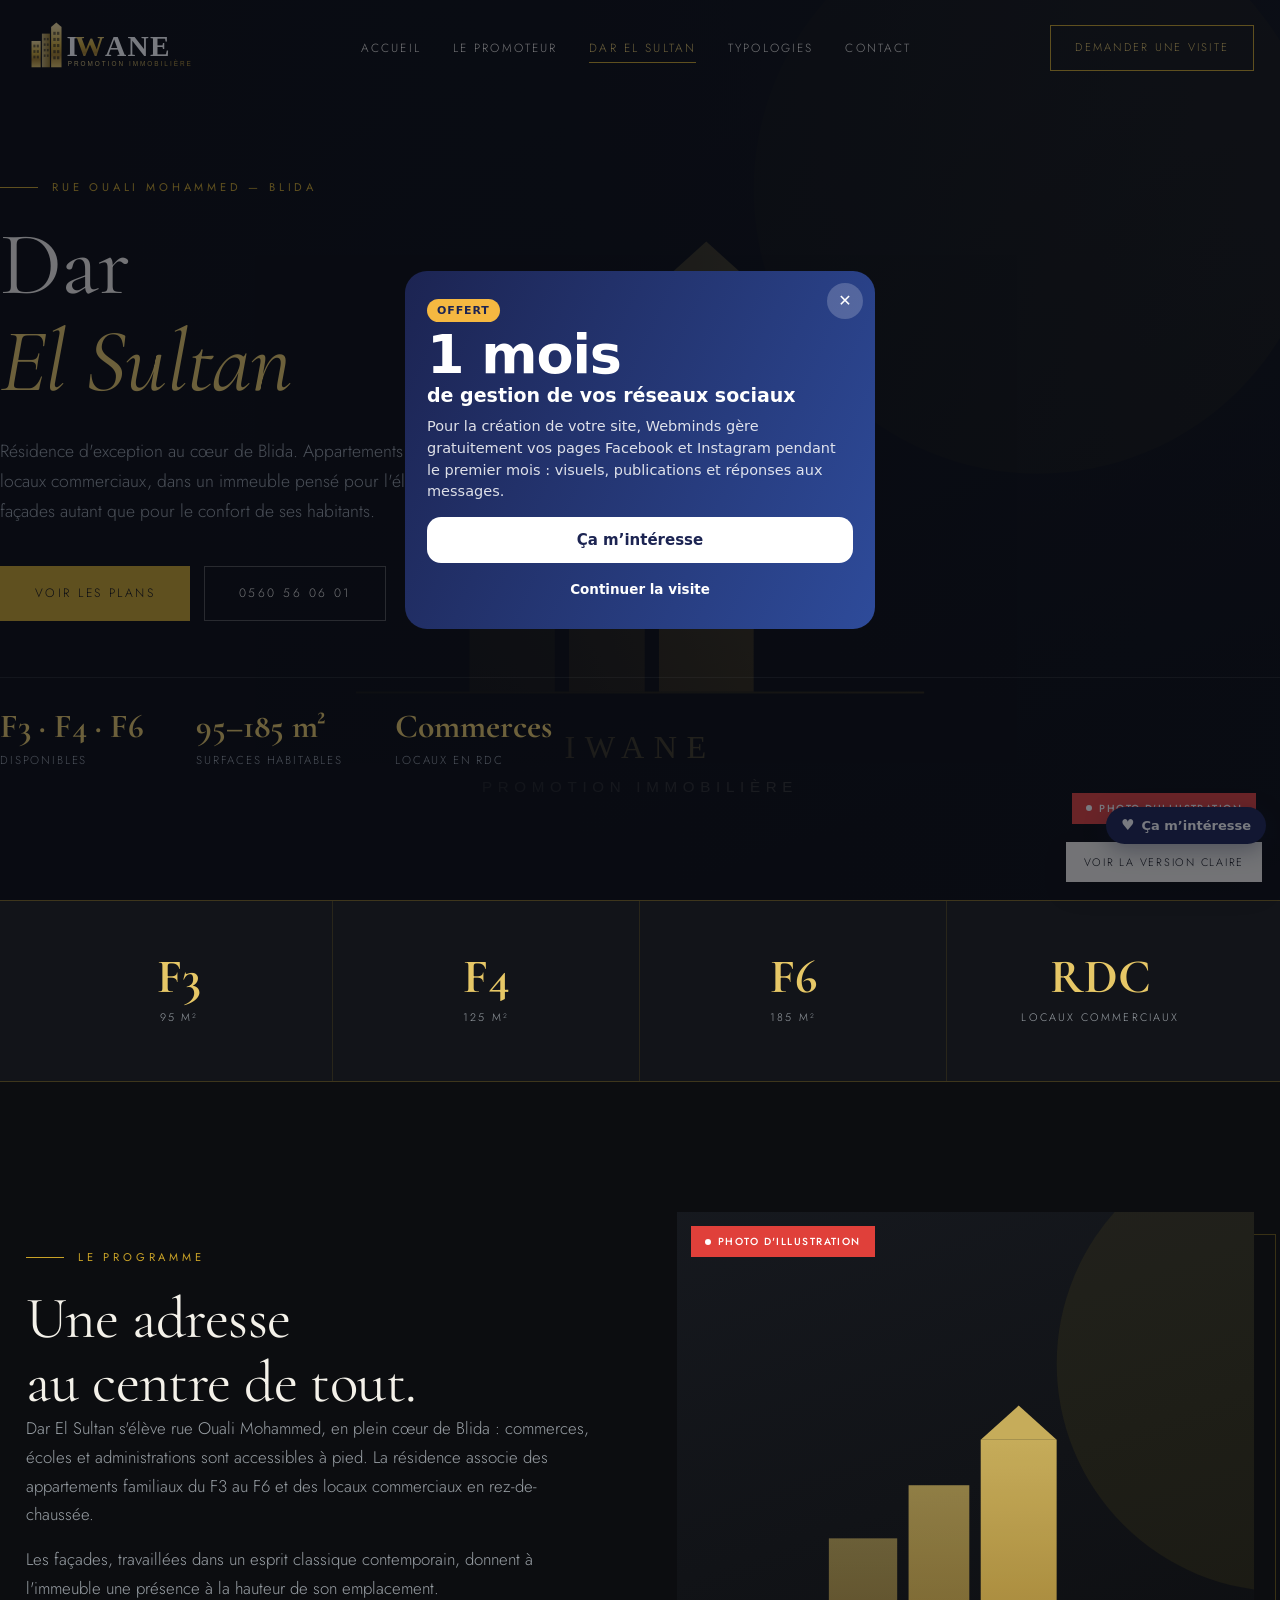
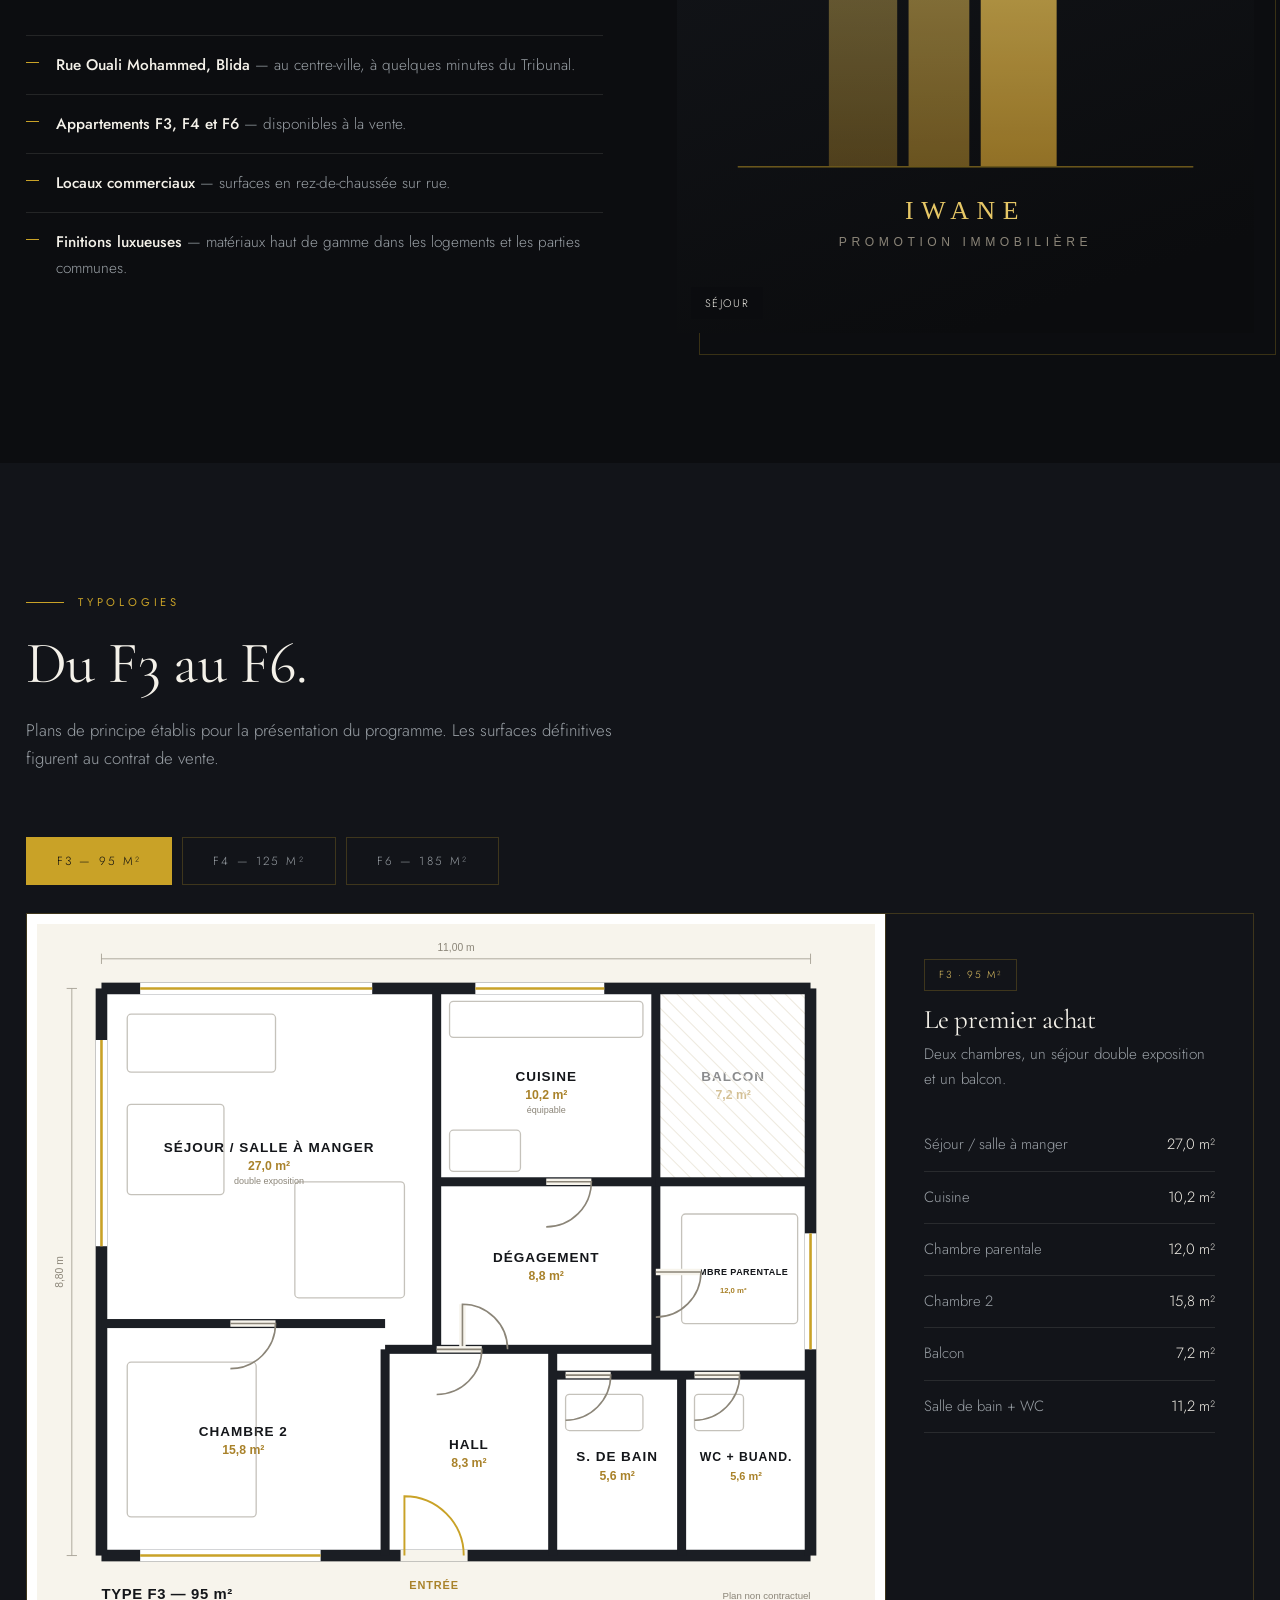
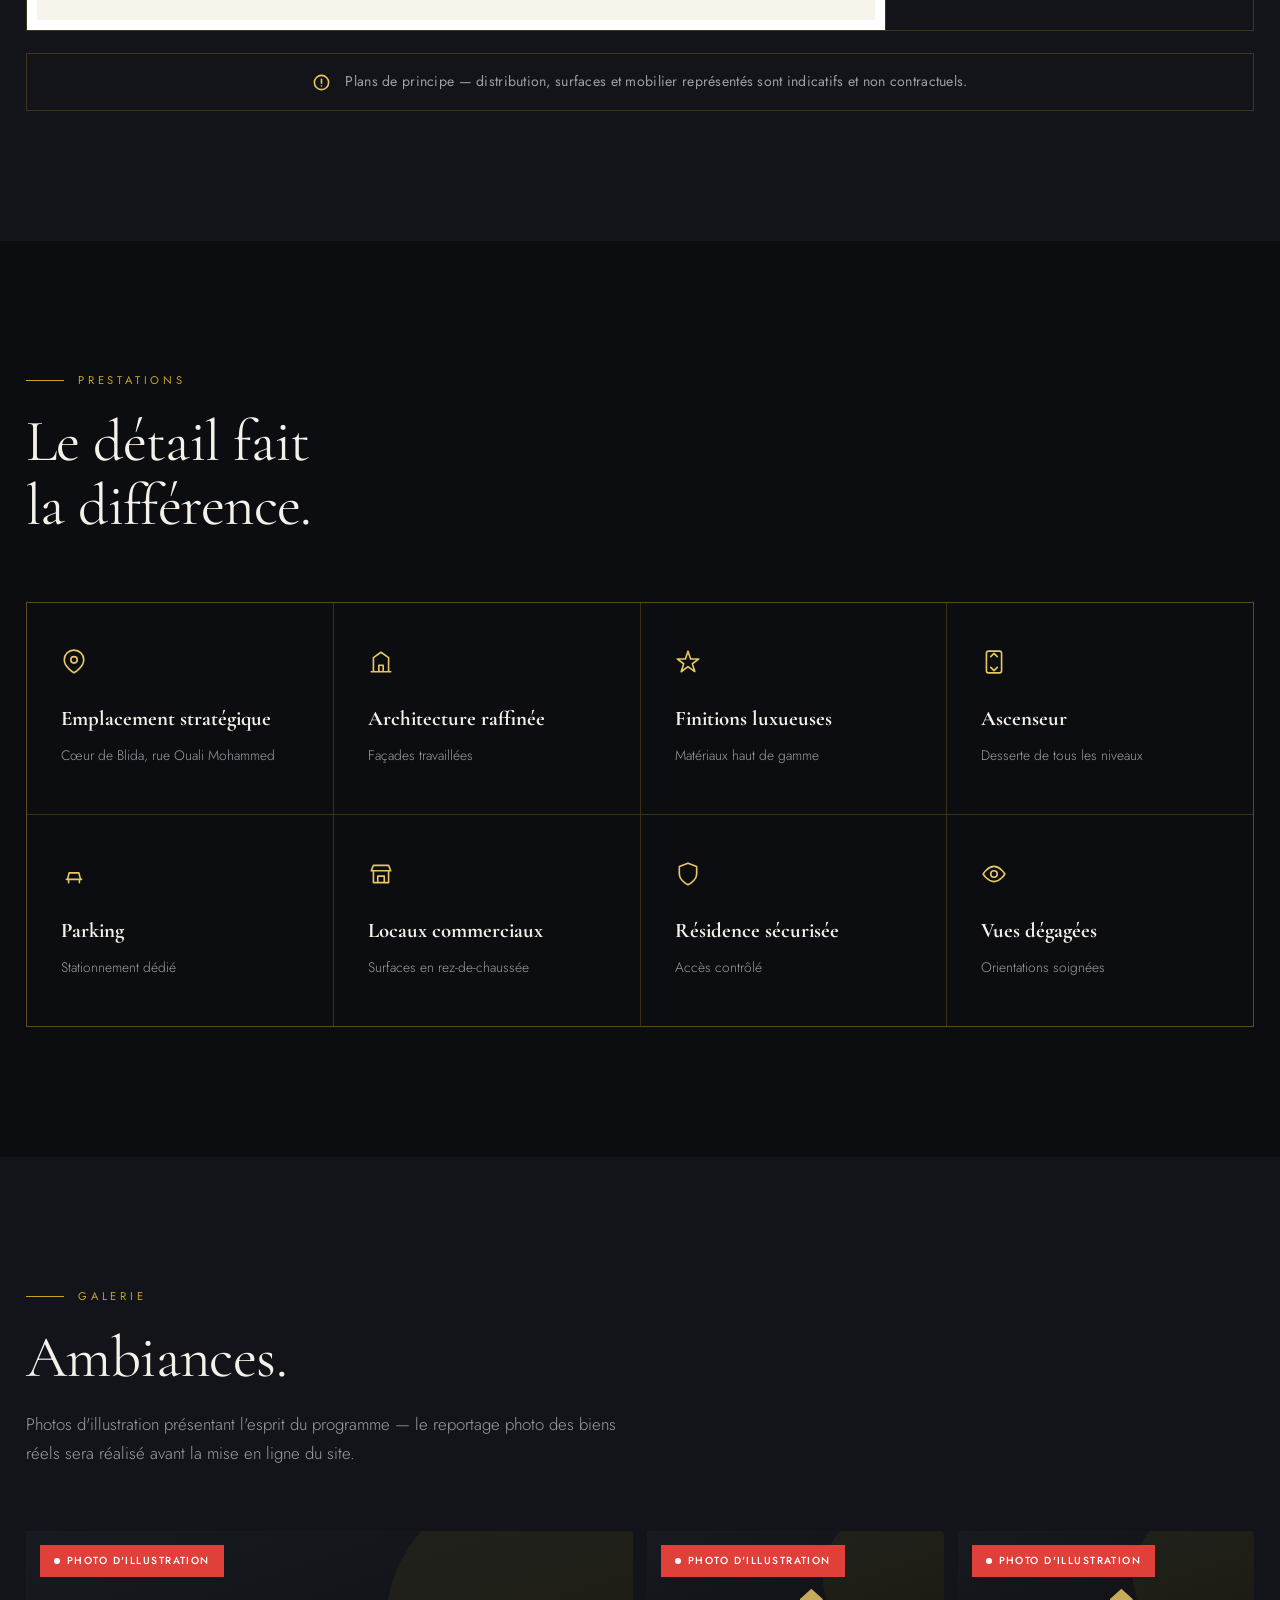
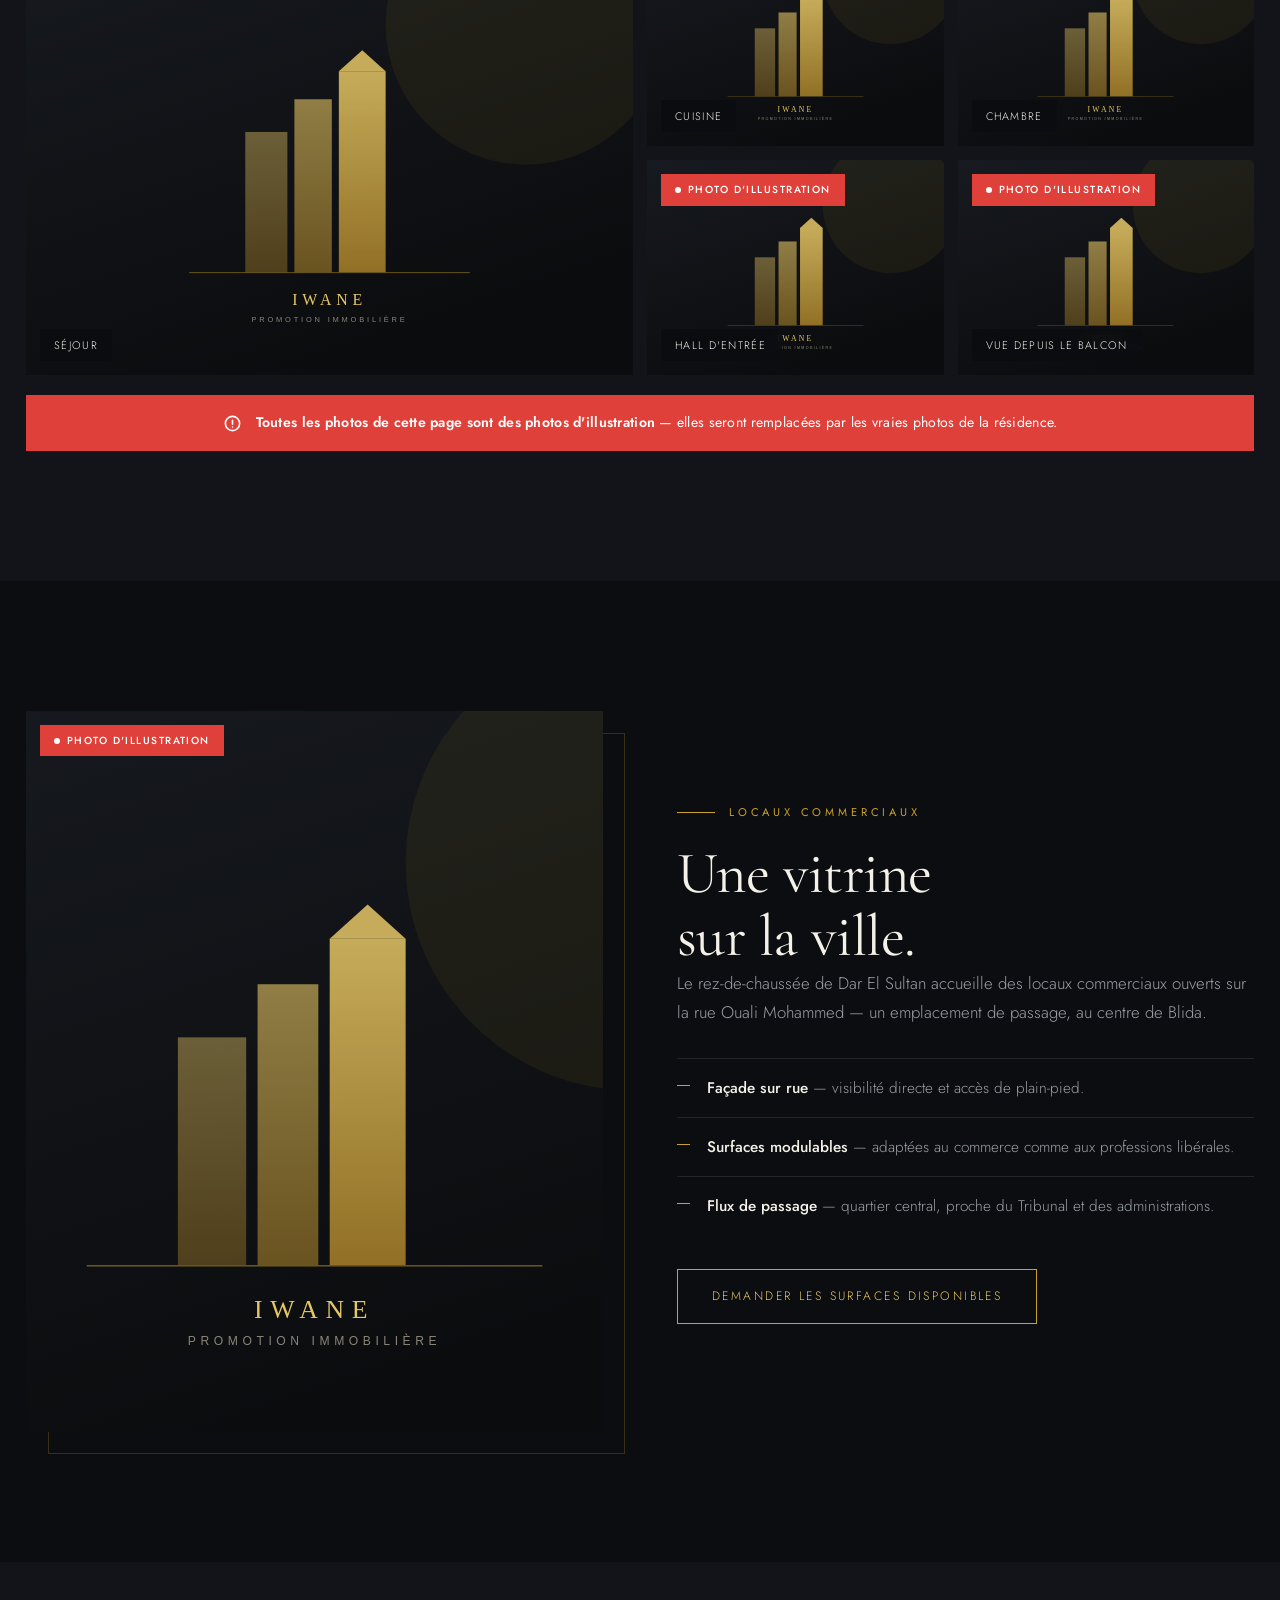
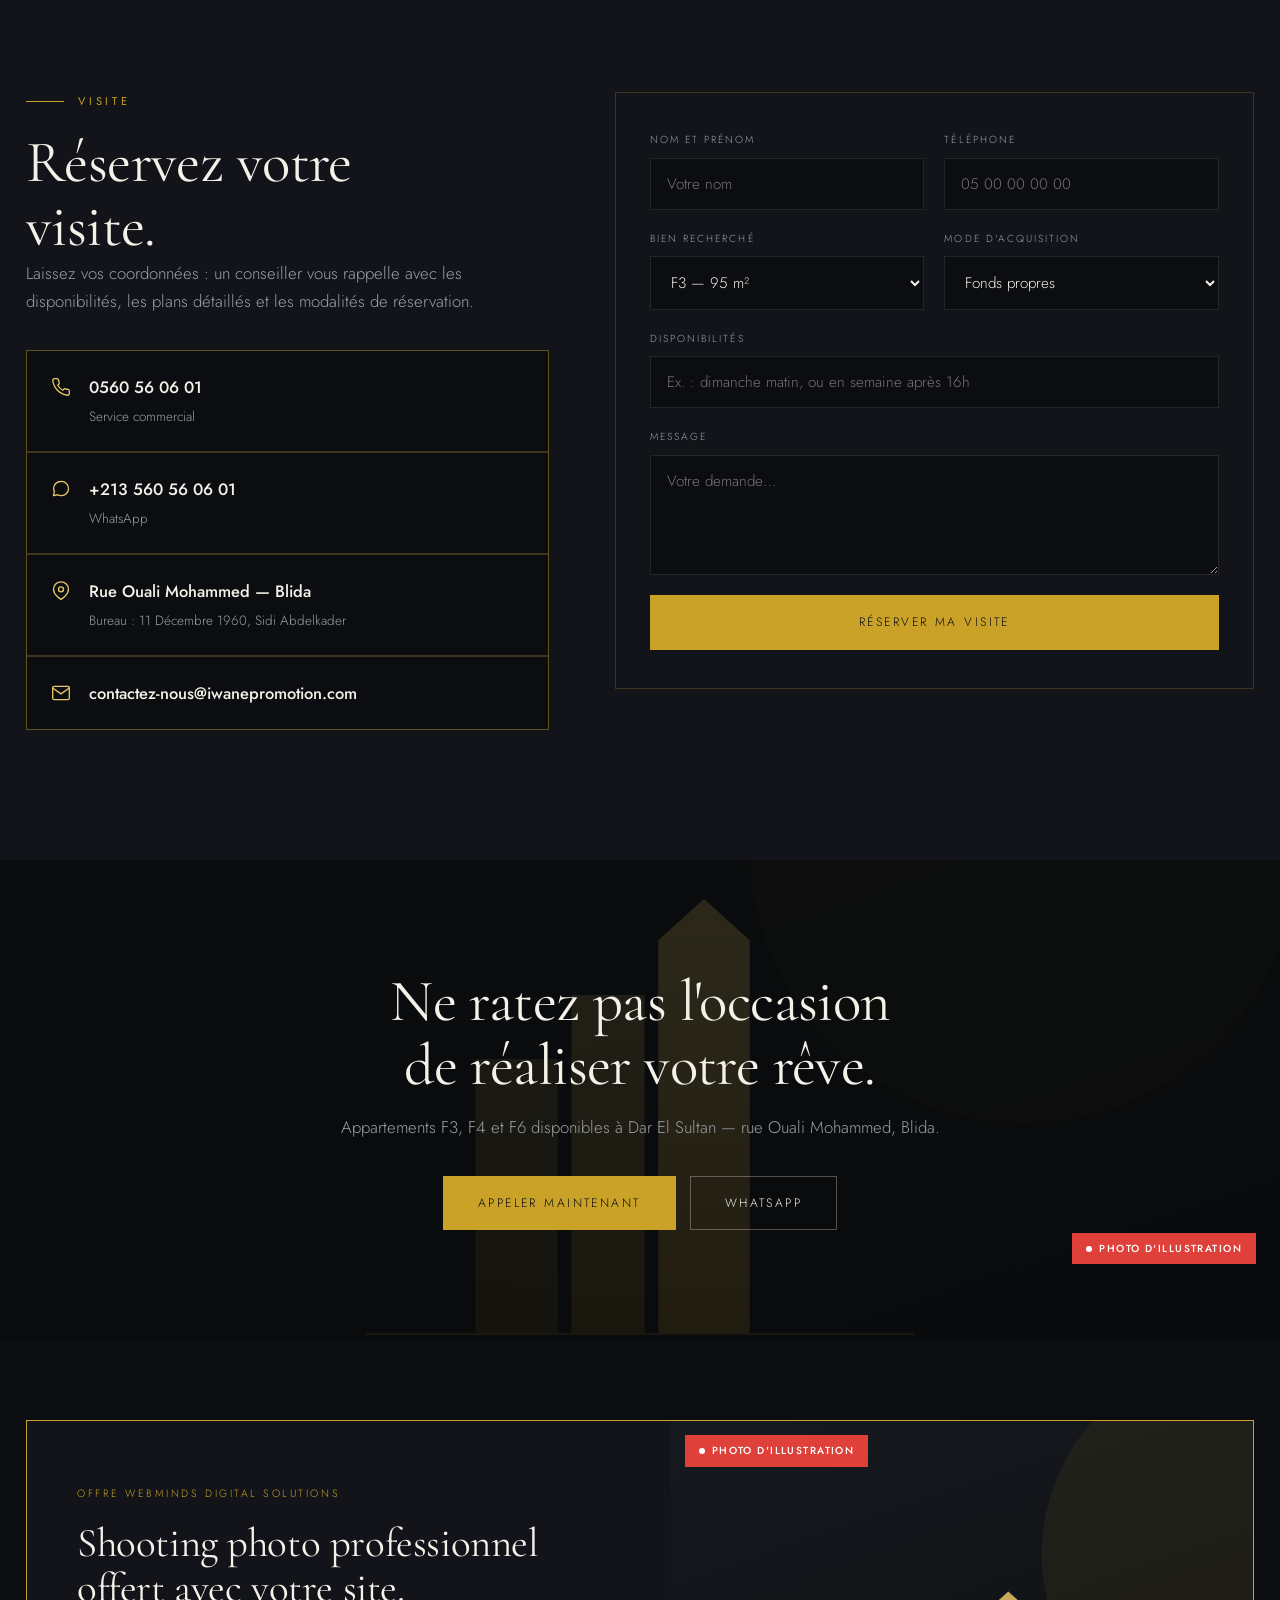
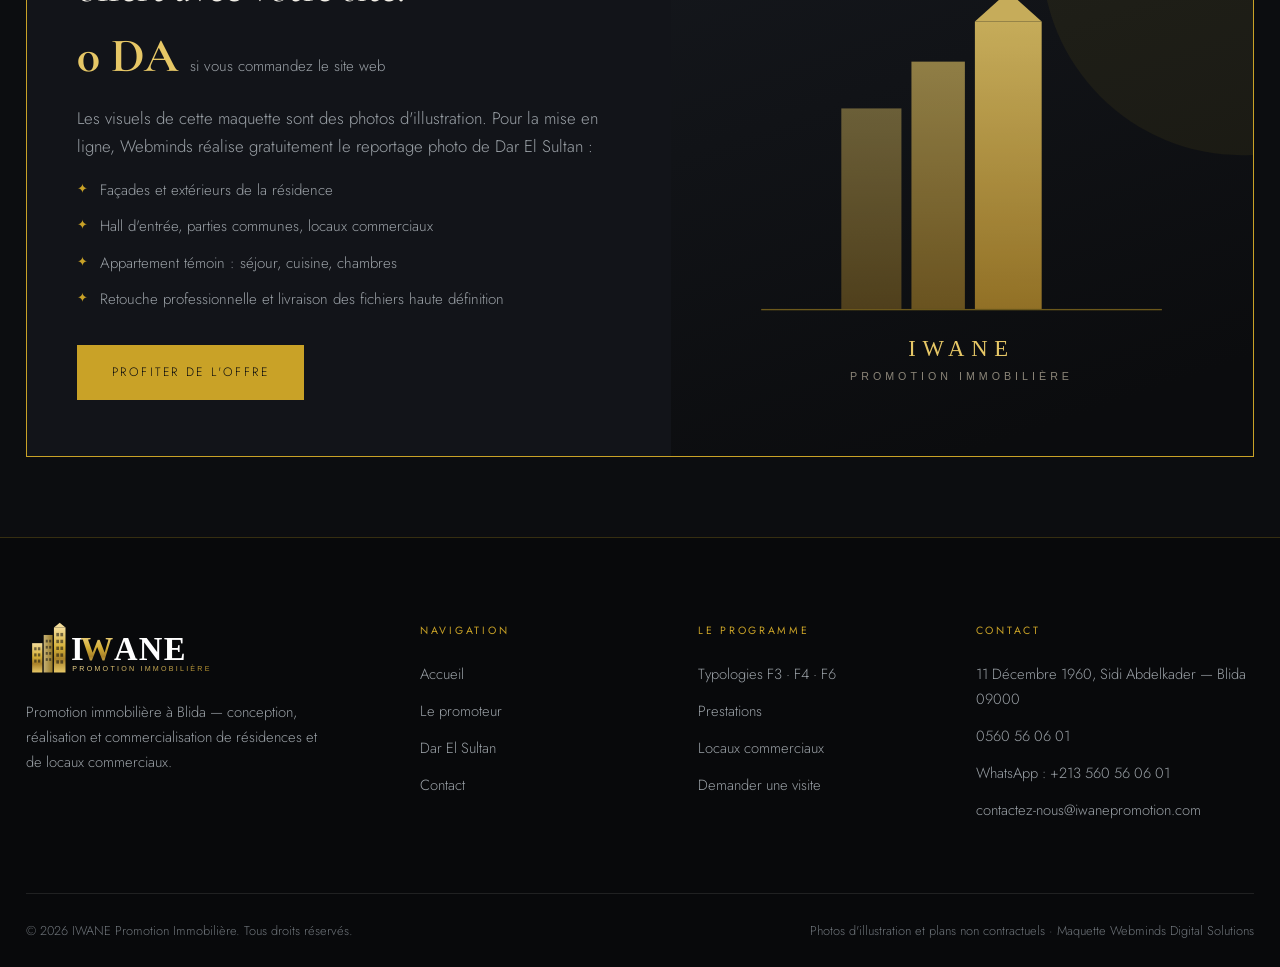
<file: dar-el-sultan.html>
<!DOCTYPE html>
<html lang="fr">
<head>
<meta charset="utf-8">
<meta name="viewport" content="width=device-width,initial-scale=1">
<title>Résidence Dar El Sultan — Blida | IWANE Promotion Immobilière</title>
<meta name="description" content="Dar El Sultan, résidence d'exception au cœur de Blida — rue Ouali Mohammed. Appartements F3, F4, F6 et locaux commerciaux. Emplacement stratégique, architecture raffinée, finitions luxueuses.">
<link rel="icon" href="assets/img/logo.svg">
<link rel="preconnect" href="https://fonts.googleapis.com">
<link rel="preconnect" href="https://fonts.gstatic.com" crossorigin>
<link href="https://fonts.googleapis.com/css2?family=Cormorant+Garamond:ital,wght@0,300;0,400;0,500;1,400&family=Jost:wght@300;400;500&display=swap" rel="stylesheet">
<link rel="stylesheet" href="assets/css/style.css">
</head>
<body>

<header class="header">
  <div class="wrap">
    <a href="index.html" class="brand"><img src="assets/img/logo.svg" alt="IWANE Promotion Immobilière"></a>
    <nav class="nav">
      <a href="index.html">Accueil</a>
      <a href="index.html#promoteur">Le promoteur</a>
      <a href="dar-el-sultan.html" class="is-active">Dar El Sultan</a>
      <a href="#typologies">Typologies</a>
      <a href="#visite">Contact</a>
    </nav>
    <a href="#visite" class="btn btn--sm">Demander une visite</a>
    <button class="burger" aria-label="Menu"><span></span><span></span><span></span></button>
  </div>
</header>

<!-- ============ HERO ============ -->
<section class="hero">
  <div class="hero__bg">
    <span class="badge-illu">Photo d'illustration</span>
    <img src="https://images.unsplash.com/photo-1570675894641-8860d49afece?auto=format&fit=crop&w=1900&q=80"
         alt="Résidence Dar El Sultan — photo d'illustration" onerror="this.onerror=null;this.src='assets/img/fallback.svg'">
  </div>
  <div class="wrap hero__in">
    <p class="kicker">Rue Ouali Mohammed — Blida</p>
    <h1>Dar<br><span class="serif-it">El Sultan</span></h1>
    <p class="lead">Résidence d'exception au cœur de Blida. Appartements <span class="gold">F3, F4 et F6</span>
      et locaux commerciaux, dans un immeuble pensé pour l'élégance de ses façades autant que pour le
      confort de ses habitants.</p>
    <div class="hero__cta">
      <a href="#typologies" class="btn btn--solid">Voir les plans</a>
      <a href="tel:0560560601" class="btn btn--light">0560 56 06 01</a>
    </div>
    <div class="hero__mini">
      <div><b>F3 · F4 · F6</b><span>Disponibles</span></div>
      <div><b>95–185 m²</b><span>Surfaces habitables</span></div>
      <div><b>Commerces</b><span>Locaux en RDC</span></div>
    </div>
  </div>
</section>

<!-- ============ CHIFFRES ============ -->
<section class="stats">
  <div class="wrap">
    <div class="stats__g">
      <div class="stat"><b>F3</b><span>95 m²</span></div>
      <div class="stat"><b>F4</b><span>125 m²</span></div>
      <div class="stat"><b>F6</b><span>185 m²</span></div>
      <div class="stat"><b>RDC</b><span>Locaux commerciaux</span></div>
    </div>
  </div>
</section>

<!-- ============ PRÉSENTATION ============ -->
<section class="section">
  <div class="wrap split">
    <div class="rv">
      <p class="kicker">Le programme</p>
      <h2>Une adresse<br>au centre de tout.</h2>
      <p class="lead">Dar El Sultan s'élève rue Ouali Mohammed, en plein cœur de Blida : commerces, écoles
        et administrations sont accessibles à pied. La résidence associe des appartements familiaux du F3 au F6
        et des locaux commerciaux en rez-de-chaussée.</p>
      <p class="lead">Les façades, travaillées dans un esprit classique contemporain, donnent à l'immeuble une
        présence à la hauteur de son emplacement.</p>
      <ul class="list">
        <li><b>Rue Ouali Mohammed, Blida</b> — au centre-ville, à quelques minutes du Tribunal.</li>
        <li><b>Appartements F3, F4 et F6</b> — disponibles à la vente.</li>
        <li><b>Locaux commerciaux</b> — surfaces en rez-de-chaussée sur rue.</li>
        <li><b>Finitions luxueuses</b> — matériaux haut de gamme dans les logements et les parties communes.</li>
      </ul>
    </div>
    <div class="frame rv">
      <figure class="ph" style="margin:0">
        <span class="badge-illu">Photo d'illustration</span>
        <img src="https://images.unsplash.com/photo-1611094016919-36b65678f3d6?auto=format&fit=crop&w=1200&q=80"
             alt="Séjour — photo d'illustration" loading="lazy" onerror="this.onerror=null;this.src='assets/img/fallback.svg'">
        <figcaption>Séjour</figcaption>
      </figure>
    </div>
  </div>
</section>

<!-- ============ TYPOLOGIES / PLANS ============ -->
<section class="section section--alt" id="typologies">
  <div class="wrap">
    <div class="head rv">
      <p class="kicker">Typologies</p>
      <h2>Du F3 au F6.</h2>
      <p class="lead">Plans de principe établis pour la présentation du programme. Les surfaces définitives
        figurent au contrat de vente.</p>
    </div>

    <div class="tabs rv">
      <button class="tab is-on" data-tab="f3">F3 — 95 m²</button>
      <button class="tab" data-tab="f4">F4 — 125 m²</button>
      <button class="tab" data-tab="f6">F6 — 185 m²</button>
    </div>

    <div class="pane is-on rv" data-pane="f3">
      <div class="pane__img"><img src="assets/img/plan-f3.svg" alt="Plan F3 95 m²"></div>
      <div class="pane__side">
        <span class="pill">F3 · 95 m²</span>
        <h3>Le premier achat</h3>
        <p class="lead" style="font-size:.95rem">Deux chambres, un séjour double exposition et un balcon.</p>
        <dl>
          <dt>Séjour / salle à manger</dt><dd>27,0 m²</dd>
          <dt>Cuisine</dt><dd>10,2 m²</dd>
          <dt>Chambre parentale</dt><dd>12,0 m²</dd>
          <dt>Chambre 2</dt><dd>15,8 m²</dd>
          <dt>Balcon</dt><dd>7,2 m²</dd>
          <dt>Salle de bain + WC</dt><dd>11,2 m²</dd>
        </dl>
      </div>
    </div>

    <div class="pane rv" data-pane="f4">
      <div class="pane__img"><img src="assets/img/plan-f4.svg" alt="Plan F4 125 m²"></div>
      <div class="pane__side">
        <span class="pill">F4 · 125 m²</span>
        <h3>Le familial</h3>
        <p class="lead" style="font-size:.95rem">Trois chambres, un séjour de 32 m² en triple exposition.</p>
        <dl>
          <dt>Séjour / salle à manger</dt><dd>32,5 m²</dd>
          <dt>Cuisine + cellier</dt><dd>12,2 m²</dd>
          <dt>Chambre parentale</dt><dd>13,4 m²</dd>
          <dt>Chambre 2</dt><dd>16,6 m²</dd>
          <dt>Chambre 3</dt><dd>11,5 m²</dd>
          <dt>Balcon</dt><dd>9,6 m²</dd>
        </dl>
      </div>
    </div>

    <div class="pane rv" data-pane="f6">
      <div class="pane__img"><img src="assets/img/plan-f6.svg" alt="Plan F6 185 m²"></div>
      <div class="pane__side">
        <span class="pill">F6 · 185 m²</span>
        <h3>Le grand appartement</h3>
        <p class="lead" style="font-size:.95rem">Double séjour, suite parentale avec dressing, quatre chambres.</p>
        <dl>
          <dt>Double séjour</dt><dd>42,0 m²</dd>
          <dt>Salle à manger</dt><dd>13,2 m²</dd>
          <dt>Cuisine + cellier</dt><dd>14,8 m²</dd>
          <dt>Suite parentale</dt><dd>21,5 m²</dd>
          <dt>Chambres 2 · 3 · 4</dt><dd>43,0 m²</dd>
          <dt>Balcon</dt><dd>8,0 m²</dd>
        </dl>
      </div>
    </div>

    <div class="illu-band rv" style="margin-top:22px;background:transparent;border:1px solid var(--ligne);color:var(--gris)">
      <svg viewBox="0 0 24 24" style="stroke:var(--or-c)"><circle cx="12" cy="12" r="9"/><path d="M12 8v5M12 16.5v.01"/></svg>
      <span>Plans de principe — distribution, surfaces et mobilier représentés sont indicatifs et non contractuels.</span>
    </div>
  </div>
</section>

<!-- ============ PRESTATIONS ============ -->
<section class="section" id="prestations">
  <div class="wrap">
    <div class="head rv">
      <p class="kicker">Prestations</p>
      <h2>Le détail fait<br>la différence.</h2>
    </div>
    <div class="grid4 rv">
      <div class="cell"><svg viewBox="0 0 24 24"><path d="M21 10c0 7-9 12-9 12s-9-5-9-12a9 9 0 0 1 18 0z"/><circle cx="12" cy="10" r="3"/></svg><b>Emplacement stratégique</b><span>Cœur de Blida, rue Ouali Mohammed</span></div>
      <div class="cell"><svg viewBox="0 0 24 24"><path d="M3 21h18M5 21V8l7-5 7 5v13M10 21v-6h4v6"/></svg><b>Architecture raffinée</b><span>Façades travaillées</span></div>
      <div class="cell"><svg viewBox="0 0 24 24"><path d="M12 2l2.4 7.2H22l-6 4.4 2.3 7.2-6.3-4.6L5.7 21 8 13.6 2 9.2h7.6z"/></svg><b>Finitions luxueuses</b><span>Matériaux haut de gamme</span></div>
      <div class="cell"><svg viewBox="0 0 24 24"><rect x="5" y="2" width="14" height="20" rx="2"/><path d="M9 7l3-3 3 3M9 17l3 3 3-3"/></svg><b>Ascenseur</b><span>Desserte de tous les niveaux</span></div>
      <div class="cell"><svg viewBox="0 0 24 24"><path d="M5 17h14M6 17l1.5-6h9L18 17M7 20v-3M17 20v-3"/></svg><b>Parking</b><span>Stationnement dédié</span></div>
      <div class="cell"><svg viewBox="0 0 24 24"><path d="M3 9h18M3 9l2-5h14l2 5M5 9v11h14V9M9 20v-6h6v6"/></svg><b>Locaux commerciaux</b><span>Surfaces en rez-de-chaussée</span></div>
      <div class="cell"><svg viewBox="0 0 24 24"><path d="M12 22s8-4 8-10V5l-8-3-8 3v7c0 6 8 10 8 10z"/></svg><b>Résidence sécurisée</b><span>Accès contrôlé</span></div>
      <div class="cell"><svg viewBox="0 0 24 24"><path d="M2 12s4-7 10-7 10 7 10 7-4 7-10 7-10-7-10-7z"/><circle cx="12" cy="12" r="3"/></svg><b>Vues dégagées</b><span>Orientations soignées</span></div>
    </div>
  </div>
</section>

<!-- ============ GALERIE ============ -->
<section class="section section--alt">
  <div class="wrap">
    <div class="head rv">
      <p class="kicker">Galerie</p>
      <h2>Ambiances.</h2>
      <p class="lead">Photos d'illustration présentant l'esprit du programme — le reportage photo des biens
        réels sera réalisé avant la mise en ligne du site.</p>
    </div>
    <div class="photogrid rv">
      <figure class="ph big"><span class="badge-illu">Photo d'illustration</span>
        <img src="https://images.unsplash.com/photo-1628592102751-ba83b0314276?auto=format&fit=crop&w=1400&q=80" alt="Séjour" loading="lazy" onerror="this.onerror=null;this.src='assets/img/fallback.svg'">
        <figcaption>Séjour</figcaption></figure>
      <figure class="ph"><span class="badge-illu">Photo d'illustration</span>
        <img src="https://images.unsplash.com/photo-1556911220-bff31c812dba?auto=format&fit=crop&w=900&q=80" alt="Cuisine" loading="lazy" onerror="this.onerror=null;this.src='assets/img/fallback.svg'">
        <figcaption>Cuisine</figcaption></figure>
      <figure class="ph"><span class="badge-illu">Photo d'illustration</span>
        <img src="https://images.unsplash.com/photo-1616486029423-aaa4789e8c9a?auto=format&fit=crop&w=900&q=80" alt="Chambre" loading="lazy" onerror="this.onerror=null;this.src='assets/img/fallback.svg'">
        <figcaption>Chambre</figcaption></figure>
      <figure class="ph"><span class="badge-illu">Photo d'illustration</span>
        <img src="https://images.unsplash.com/photo-1630703125789-6416b14d1705?auto=format&fit=crop&w=900&q=80" alt="Hall" loading="lazy" onerror="this.onerror=null;this.src='assets/img/fallback.svg'">
        <figcaption>Hall d'entrée</figcaption></figure>
      <figure class="ph"><span class="badge-illu">Photo d'illustration</span>
        <img src="https://images.unsplash.com/photo-1496945589647-8784b8d04934?auto=format&fit=crop&w=900&q=80" alt="Vue" loading="lazy" onerror="this.onerror=null;this.src='assets/img/fallback.svg'">
        <figcaption>Vue depuis le balcon</figcaption></figure>
    </div>
    <div class="illu-band rv" style="margin-top:20px">
      <svg viewBox="0 0 24 24"><circle cx="12" cy="12" r="9"/><path d="M12 8v5M12 16.5v.01"/></svg>
      <span><b>Toutes les photos de cette page sont des photos d'illustration</b> — elles seront remplacées par les vraies photos de la résidence.</span>
    </div>
  </div>
</section>

<!-- ============ COMMERCES ============ -->
<section class="section" id="commerces">
  <div class="wrap split">
    <div class="frame rv">
      <figure class="ph" style="margin:0">
        <span class="badge-illu">Photo d'illustration</span>
        <img src="https://images.unsplash.com/photo-1758448511533-e1502259fff6?auto=format&fit=crop&w=1200&q=80"
             alt="Local commercial — photo d'illustration" loading="lazy" onerror="this.onerror=null;this.src='assets/img/fallback.svg'">
      </figure>
    </div>
    <div class="rv">
      <p class="kicker">Locaux commerciaux</p>
      <h2>Une vitrine<br>sur la ville.</h2>
      <p class="lead">Le rez-de-chaussée de Dar El Sultan accueille des locaux commerciaux ouverts sur la rue
        Ouali Mohammed — un emplacement de passage, au centre de Blida.</p>
      <ul class="list">
        <li><b>Façade sur rue</b> — visibilité directe et accès de plain-pied.</li>
        <li><b>Surfaces modulables</b> — adaptées au commerce comme aux professions libérales.</li>
        <li><b>Flux de passage</b> — quartier central, proche du Tribunal et des administrations.</li>
      </ul>
      <p style="margin-top:34px"><a href="#visite" class="btn">Demander les surfaces disponibles</a></p>
    </div>
  </div>
</section>

<!-- ============ VISITE ============ -->
<section class="section section--alt" id="visite">
  <div class="wrap contact">
    <div class="rv">
      <p class="kicker">Visite</p>
      <h2>Réservez votre<br>visite.</h2>
      <p class="lead">Laissez vos coordonnées : un conseiller vous rappelle avec les disponibilités, les plans
        détaillés et les modalités de réservation.</p>
      <ul class="infos">
        <li><svg viewBox="0 0 24 24"><path d="M22 16.9v3a2 2 0 0 1-2.2 2 19.8 19.8 0 0 1-8.6-3.1 19.5 19.5 0 0 1-6-6A19.8 19.8 0 0 1 2.1 4.2 2 2 0 0 1 4.1 2h3a2 2 0 0 1 2 1.7c.1 1 .4 1.9.7 2.8a2 2 0 0 1-.5 2.1L8.1 9.9a16 16 0 0 0 6 6l1.3-1.2a2 2 0 0 1 2.1-.5c.9.3 1.8.6 2.8.7a2 2 0 0 1 1.7 2z"/></svg>
          <div><b><a href="tel:0560560601">0560 56 06 01</a></b><small>Service commercial</small></div></li>
        <li><svg viewBox="0 0 24 24"><path d="M21 11.5a8.4 8.4 0 0 1-9 8.4 8.5 8.5 0 0 1-4-1L3 20l1.1-4.9a8.4 8.4 0 0 1-1-4A8.4 8.4 0 0 1 11.5 3 8.4 8.4 0 0 1 21 11.5z"/></svg>
          <div><b><a href="https://wa.me/213560560601" target="_blank" rel="noopener">+213 560 56 06 01</a></b><small>WhatsApp</small></div></li>
        <li><svg viewBox="0 0 24 24"><path d="M21 10c0 7-9 12-9 12s-9-5-9-12a9 9 0 0 1 18 0z"/><circle cx="12" cy="10" r="3"/></svg>
          <div><b>Rue Ouali Mohammed — Blida</b><small>Bureau : 11 Décembre 1960, Sidi Abdelkader</small></div></li>
        <li><svg viewBox="0 0 24 24"><rect x="2" y="4" width="20" height="16" rx="2"/><path d="M22 6l-10 7L2 6"/></svg>
          <div><b><a href="mailto:contactez-nous@iwanepromotion.com">contactez-nous@iwanepromotion.com</a></b></div></li>
      </ul>
    </div>

    <form class="rv">
      <div class="f"><label for="n2">Nom et prénom</label><input id="n2" type="text" placeholder="Votre nom" required></div>
      <div class="f"><label for="t2">Téléphone</label><input id="t2" type="tel" placeholder="05 00 00 00 00" required></div>
      <div class="f"><label for="s2">Bien recherché</label>
        <select id="s2"><option>F3 — 95 m²</option><option>F4 — 125 m²</option><option>F6 — 185 m²</option><option>Local commercial</option></select></div>
      <div class="f"><label for="b2">Mode d'acquisition</label>
        <select id="b2"><option>Fonds propres</option><option>Crédit bancaire</option><option>À définir</option></select></div>
      <div class="f f--full"><label for="d2">Disponibilités</label>
        <input id="d2" type="text" placeholder="Ex. : dimanche matin, ou en semaine après 16h"></div>
      <div class="f f--full"><label for="m2">Message</label><textarea id="m2" placeholder="Votre demande…"></textarea></div>
      <div class="f f--full"><button type="submit" class="btn btn--solid">Réserver ma visite</button></div>
    </form>
  </div>
</section>

<!-- ============ CTA ============ -->
<section class="cta">
  <div class="cta__bg">
    <span class="badge-illu">Photo d'illustration</span>
    <img src="https://images.unsplash.com/photo-1515263487990-61b07816b324?auto=format&fit=crop&w=1900&q=80" alt="Dar El Sultan" loading="lazy" onerror="this.onerror=null;this.src='assets/img/fallback.svg'">
  </div>
  <div class="wrap rv">
    <h2>Ne ratez pas l'occasion<br>de réaliser votre rêve.</h2>
    <p class="lead">Appartements F3, F4 et F6 disponibles à Dar El Sultan — rue Ouali Mohammed, Blida.</p>
    <div class="cta__btns">
      <a href="tel:0560560601" class="btn btn--solid">Appeler maintenant</a>
      <a href="https://wa.me/213560560601" class="btn btn--light" target="_blank" rel="noopener">WhatsApp</a>
    </div>
  </div>
</section>

<!-- ============ OFFRE SHOOTING ============ -->
<section class="section--tight">
  <div class="wrap">
    <div class="shoot rv">
      <div class="shoot__body">
        <span class="shoot__from">Offre Webminds Digital Solutions</span>
        <h2>Shooting photo professionnel<br>offert avec votre site.</h2>
        <div class="shoot__free"><b>0 DA</b><span>si vous commandez le site web</span></div>
        <p class="lead">Les visuels de cette maquette sont des photos d'illustration. Pour la mise en ligne,
          Webminds réalise gratuitement le reportage photo de Dar El Sultan :</p>
        <ul class="shoot__list">
          <li>Façades et extérieurs de la résidence</li>
          <li>Hall d'entrée, parties communes, locaux commerciaux</li>
          <li>Appartement témoin : séjour, cuisine, chambres</li>
          <li>Retouche professionnelle et livraison des fichiers haute définition</li>
        </ul>
        <a href="#visite" class="btn btn--solid">Profiter de l'offre</a>
      </div>
      <div class="ph shoot__media">
        <span class="badge-illu">Photo d'illustration</span>
        <img src="https://images.unsplash.com/photo-1680416124510-5eae1beca412?auto=format&fit=crop&w=1200&q=80"
             alt="Reportage photo" loading="lazy" onerror="this.onerror=null;this.src='assets/img/fallback.svg'">
      </div>
    </div>
  </div>
</section>

<footer class="footer">
  <div class="wrap">
    <div class="footer__g">
      <div>
        <a href="index.html"><img src="assets/img/logo.svg" alt="IWANE Promotion Immobilière"></a>
        <p class="footer__note">Promotion immobilière à Blida — conception, réalisation et commercialisation
          de résidences et de locaux commerciaux.</p>
      </div>
      <div>
        <h4>Navigation</h4>
        <ul>
          <li><a href="index.html">Accueil</a></li>
          <li><a href="index.html#promoteur">Le promoteur</a></li>
          <li><a href="dar-el-sultan.html">Dar El Sultan</a></li>
          <li><a href="index.html#contact">Contact</a></li>
        </ul>
      </div>
      <div>
        <h4>Le programme</h4>
        <ul>
          <li><a href="#typologies">Typologies F3 · F4 · F6</a></li>
          <li><a href="#prestations">Prestations</a></li>
          <li><a href="#commerces">Locaux commerciaux</a></li>
          <li><a href="#visite">Demander une visite</a></li>
        </ul>
      </div>
      <div>
        <h4>Contact</h4>
        <ul>
          <li>11 Décembre 1960, Sidi Abdelkader — Blida 09000</li>
          <li><a href="tel:0560560601">0560 56 06 01</a></li>
          <li><a href="https://wa.me/213560560601">WhatsApp : +213 560 56 06 01</a></li>
          <li><a href="mailto:contactez-nous@iwanepromotion.com">contactez-nous@iwanepromotion.com</a></li>
        </ul>
      </div>
    </div>
    <div class="footer__bar">
      <span>© 2026 IWANE Promotion Immobilière. Tous droits réservés.</span>
      <span>Photos d'illustration et plans non contractuels · Maquette Webminds Digital Solutions</span>
    </div>
  </div>
</footer>

<script src="assets/js/main.js"></script>
<a class="vswitch" href="light/dar-el-sultan.html">Voir la version claire</a><script data-wml>(function(){if(window.__wmL)return;window.__wmL=1;
var C={"p": "IWANE Promotion Immobilière", "mail": null, "wa": "213797372452", "v": [["/", "Version sombre", ""], ["/light/", "Version claire", ""]]};
function ready(f){document.readyState==='loading'?document.addEventListener('DOMContentLoaded',f):f()}
ready(function(){
var css='.wmL-b{position:fixed;right:14px;bottom:calc(56px + env(safe-area-inset-bottom));z-index:2147483000;border:0;border-radius:999px;background:#1C2452;color:#fff;font:700 13px/1 system-ui,-apple-system,Segoe UI,Roboto,sans-serif;padding:11px 15px;box-shadow:0 6px 22px rgba(20,30,60,.35);cursor:pointer;display:flex;align-items:center;gap:7px}'
+'@media(max-width:520px){.wmL-b{bottom:calc(112px + env(safe-area-inset-bottom));font-size:12.5px;padding:10px 13px}}'
+'.wmL-m{position:fixed;inset:0;z-index:2147483001;background:rgba(10,14,25,.55);display:none;align-items:flex-end;justify-content:center;font-family:system-ui,-apple-system,Segoe UI,Roboto,sans-serif}.wmL-m.on{display:flex}@media(min-width:700px){.wmL-m{align-items:center;padding:20px}}'
+'.wmL-x{box-sizing:border-box;position:relative;background:#fff;color:#1C2452;width:100%;max-width:470px;max-height:92vh;overflow:auto;border-radius:22px 22px 0 0;padding:24px 22px calc(22px + env(safe-area-inset-bottom));text-align:left}@media(min-width:700px){.wmL-x{border-radius:22px}}'
+'.wmL-x *{box-sizing:border-box}.wmL-c{position:absolute;top:12px;right:12px;width:36px;height:36px;border:0;border-radius:50%;background:#F0F2F1;font-size:16px;cursor:pointer;color:#1C2452}'
+'.wmL-x h3{font:800 26px/1.1 system-ui,-apple-system,sans-serif;margin:4px 40px 10px 0;color:inherit}.wmL-x p{margin:0 0 14px;line-height:1.5;font-size:14.5px;opacity:.85}'
+'.wmL-o{background:linear-gradient(115deg,#1C2452,#2E4B9A);color:#fff}.wmL-o .wmL-c{background:rgba(255,255,255,.2);color:#fff}.wmL-big{font:900 54px/.95 system-ui,-apple-system,sans-serif;letter-spacing:-.02em;margin:6px 0 2px}.wmL-big small{display:block;font-size:19px;font-weight:700;letter-spacing:0;margin-top:6px}'
+'.wmL-tag{display:inline-block;background:#F5B841;color:#1C2452;font:800 11px system-ui,sans-serif;letter-spacing:.08em;border-radius:999px;padding:5px 10px}'
+'.wmL-btn{display:flex;align-items:center;justify-content:center;width:100%;border:0;border-radius:14px;padding:14px;font:800 15px system-ui,-apple-system,sans-serif;cursor:pointer;margin-top:8px}.wmL-w{background:#fff;color:#1C2452}.wmL-g{background:#1FAF55;color:#fff}.wmL-n{background:#1C2452;color:#fff}.wmL-l{background:transparent;color:inherit;font-weight:600;font-size:13.5px;padding:10px}'
+'.wmL-s{font:700 11.5px system-ui,sans-serif;text-transform:uppercase;letter-spacing:.06em;opacity:.6;margin:12px 0 8px}.wmL-ch{display:grid;gap:8px}.wmL-ch label{display:flex;align-items:center;gap:10px;border:1.5px solid #E2E6E3;border-radius:12px;padding:11px 12px;cursor:pointer;font-size:14px;font-weight:600}.wmL-ch label small{display:block;font-weight:500;opacity:.65;font-size:12px}.wmL-ch input{width:18px;height:18px;flex:none;accent-color:#1FAF55}'
+'.wmL-f{display:grid;gap:8px;margin:12px 0 6px}.wmL-f input{border:1.5px solid #E2E6E3;border-radius:12px;padding:12px;font:500 16px system-ui,sans-serif;color:#1C2452;background:#fff;-webkit-user-select:text!important;user-select:text!important;width:100%}'
+'.wmL-ok{text-align:center}.wmL-ok i{display:grid;place-items:center;width:64px;height:64px;margin:6px auto 12px;border-radius:50%;background:#E8F7EE;color:#1FAF55;font-style:normal;font-size:30px}';
var st=document.createElement('style');st.textContent=css;document.head.appendChild(st);
function ss(k,v){try{if(v===undefined)return sessionStorage.getItem(k);sessionStorage.setItem(k,v)}catch(e){}}
var p=location.pathname,cur=0;C.v.forEach(function(v,i){if(v[0]!=='/'&&p.indexOf(v[0])===0)cur=i});
var off=document.createElement('div');off.className='wmL-m';off.innerHTML='<div class="wmL-x wmL-o" role="dialog" aria-modal="true"><button class="wmL-c" type="button" aria-label="Fermer">✕</button><span class="wmL-tag">OFFERT</span><div class="wmL-big">1 mois<small>de gestion de vos réseaux sociaux</small></div><p style="margin-top:12px">Pour la création de votre site, Webminds gère gratuitement vos pages Facebook et Instagram pendant le premier mois : visuels, publications et réponses aux messages.</p><button class="wmL-btn wmL-w" type="button" data-i>Ça m’intéresse</button><button class="wmL-btn wmL-l" type="button" data-c>Continuer la visite</button></div>';
var ch='';C.v.forEach(function(v,i){ch+='<label><input type="radio" name="wmLv" value="'+v[1]+'"'+(i===cur?' checked':'')+'><span>'+v[1]+(v[2]?'<small>'+v[2]+'</small>':'')+'</span></label>'});
var it=document.createElement('div');it.className='wmL-m';it.innerHTML='<div class="wmL-x" role="dialog" aria-modal="true"><button class="wmL-c" type="button" aria-label="Fermer">✕</button><div data-s1><h3>Cette maquette vous plaît ?</h3><p>Choisissez la version qui vous intéresse : Webminds vous recontacte pour vous la présenter.</p>'+(C.v.length>1?'<div class="wmL-s">La version préférée</div><div class="wmL-ch">'+ch+'</div>':'')+'<div class="wmL-s">En plus</div><div class="wmL-ch"><label><input type="checkbox" value="Gestion des réseaux sociaux (1 mois offert)"><span>Réseaux sociaux<small>1 mois de gestion offert avec le site</small></span></label></div><div class="wmL-f"><input name="n" placeholder="Votre nom" autocomplete="name"><input name="t" type="tel" inputmode="tel" placeholder="Votre téléphone (facultatif)" autocomplete="tel"></div><button class="wmL-btn wmL-g" type="button" data-w>Envoyer sur WhatsApp</button>'+(C.mail?'<button class="wmL-btn wmL-l" type="button" data-e>Envoyer par e-mail</button>':'')+'</div><div class="wmL-ok" data-s2 hidden><i>✓</i><h3 style="margin:0 0 8px">Merci !</h3><p>Votre choix a bien été transmis à Webminds. Nous vous recontactons très vite.</p><button class="wmL-btn wmL-n" type="button" data-c>Continuer la visite</button></div></div>';
document.body.appendChild(off);document.body.appendChild(it);
var b=document.createElement('button');b.type='button';b.className='wmL-b';b.innerHTML='<b style="font-size:15px">♥</b>Ça m’intéresse';document.body.appendChild(b);
function op(m){off.classList.remove('on');it.classList.remove('on');m.classList.add('on')}
[off,it].forEach(function(m){m.addEventListener('click',function(e){if(e.target===m||e.target.closest('.wmL-c')||e.target.closest('[data-c]'))m.classList.remove('on')})});
b.onclick=function(){op(it)};off.querySelector('[data-i]').onclick=function(){op(it)};
function msg(){var v=(it.querySelector('input[name=wmLv]:checked')||{}).value||C.v[cur][1],x=[].map.call(it.querySelectorAll('input[type=checkbox]:checked'),function(c){return c.value}),n=it.querySelector('[name=n]').value.trim(),t=it.querySelector('[name=t]').value.trim();
 return{v:v,x:x,n:n,t:t,txt:'Bonjour Webminds, la maquette '+C.p+' m’intéresse.\nVersion préférée : '+v+(x.length?'\nEn plus : '+x.join(', '):'')+(n?'\nNom : '+n:'')+(t?'\nTéléphone : '+t:'')+'\nLien : '+location.origin+C.v[cur][0]}}
function mail(m){if(!C.mail)return;try{fetch('https://formsubmit.co/ajax/'+C.mail,{method:'POST',keepalive:true,headers:{'Content-Type':'application/json','Accept':'application/json'},body:JSON.stringify({_subject:'Maquette '+C.p+' : intéressé ('+m.v+')',Prospect:C.p,Version:m.v,Options:m.x.join(', ')||'-',Nom:m.n||'-',Telephone:m.t||'-',Lien:location.origin+C.v[cur][0],_template:'table',_captcha:'false'})}).catch(function(){})}catch(e){}}
function done(){it.querySelector('[data-s1]').hidden=true;it.querySelector('[data-s2]').hidden=false;ss('wmL-sent','1')}
it.querySelector('[data-w]').onclick=function(){var m=msg();mail(m);done();location.href='https://wa.me/'+C.wa+'?text='+encodeURIComponent(m.txt)};
var e=it.querySelector('[data-e]');if(e)e.onclick=function(){mail(msg());done()};
var sh=ss('wmL-off');addEventListener('scroll',function(){var r=(scrollY+innerHeight)/document.documentElement.scrollHeight;
 if(!sh&&scrollY>500&&r>.3){sh=1;ss('wmL-off','1');op(off)}
 if(!ss('wmL-it')&&!ss('wmL-sent')&&sh&&r>.92&&!off.classList.contains('on')){ss('wmL-it','1');op(it)}},{passive:true});
});})();
</script></body>
</html>
</file>
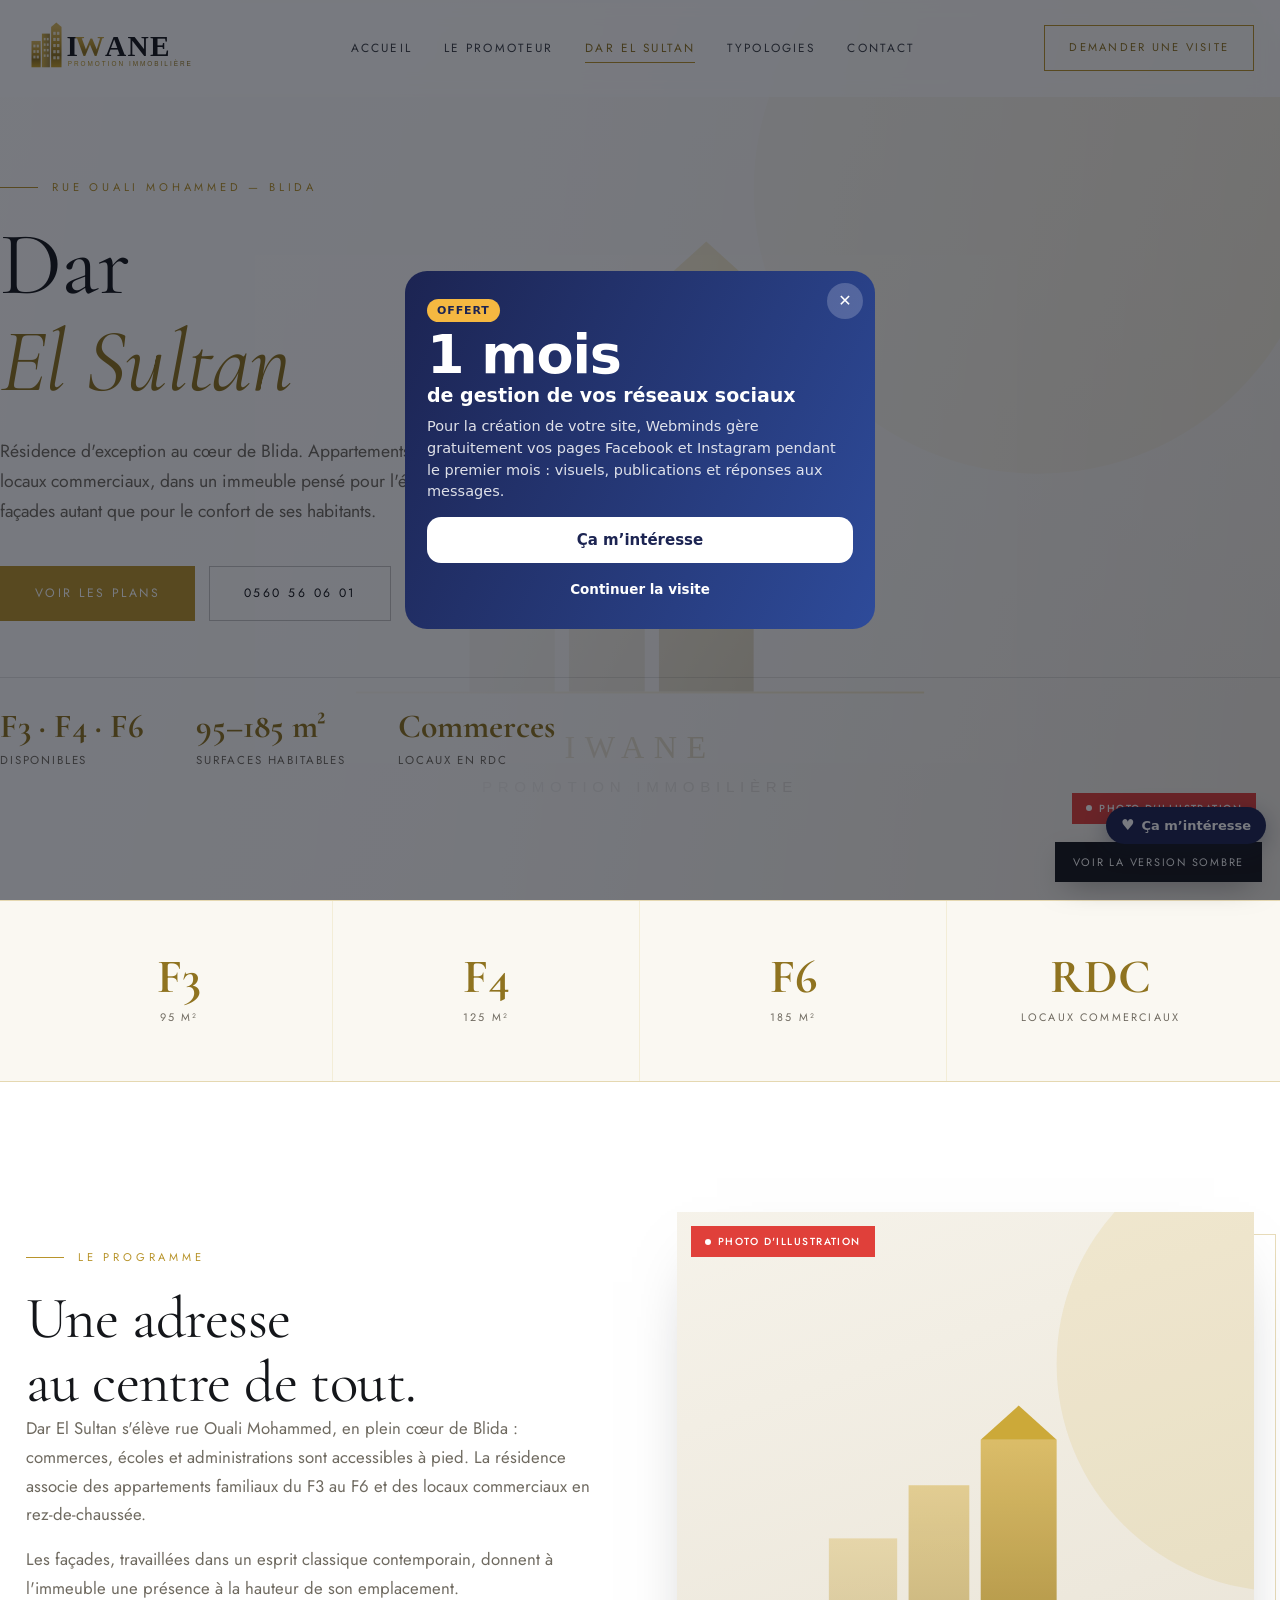
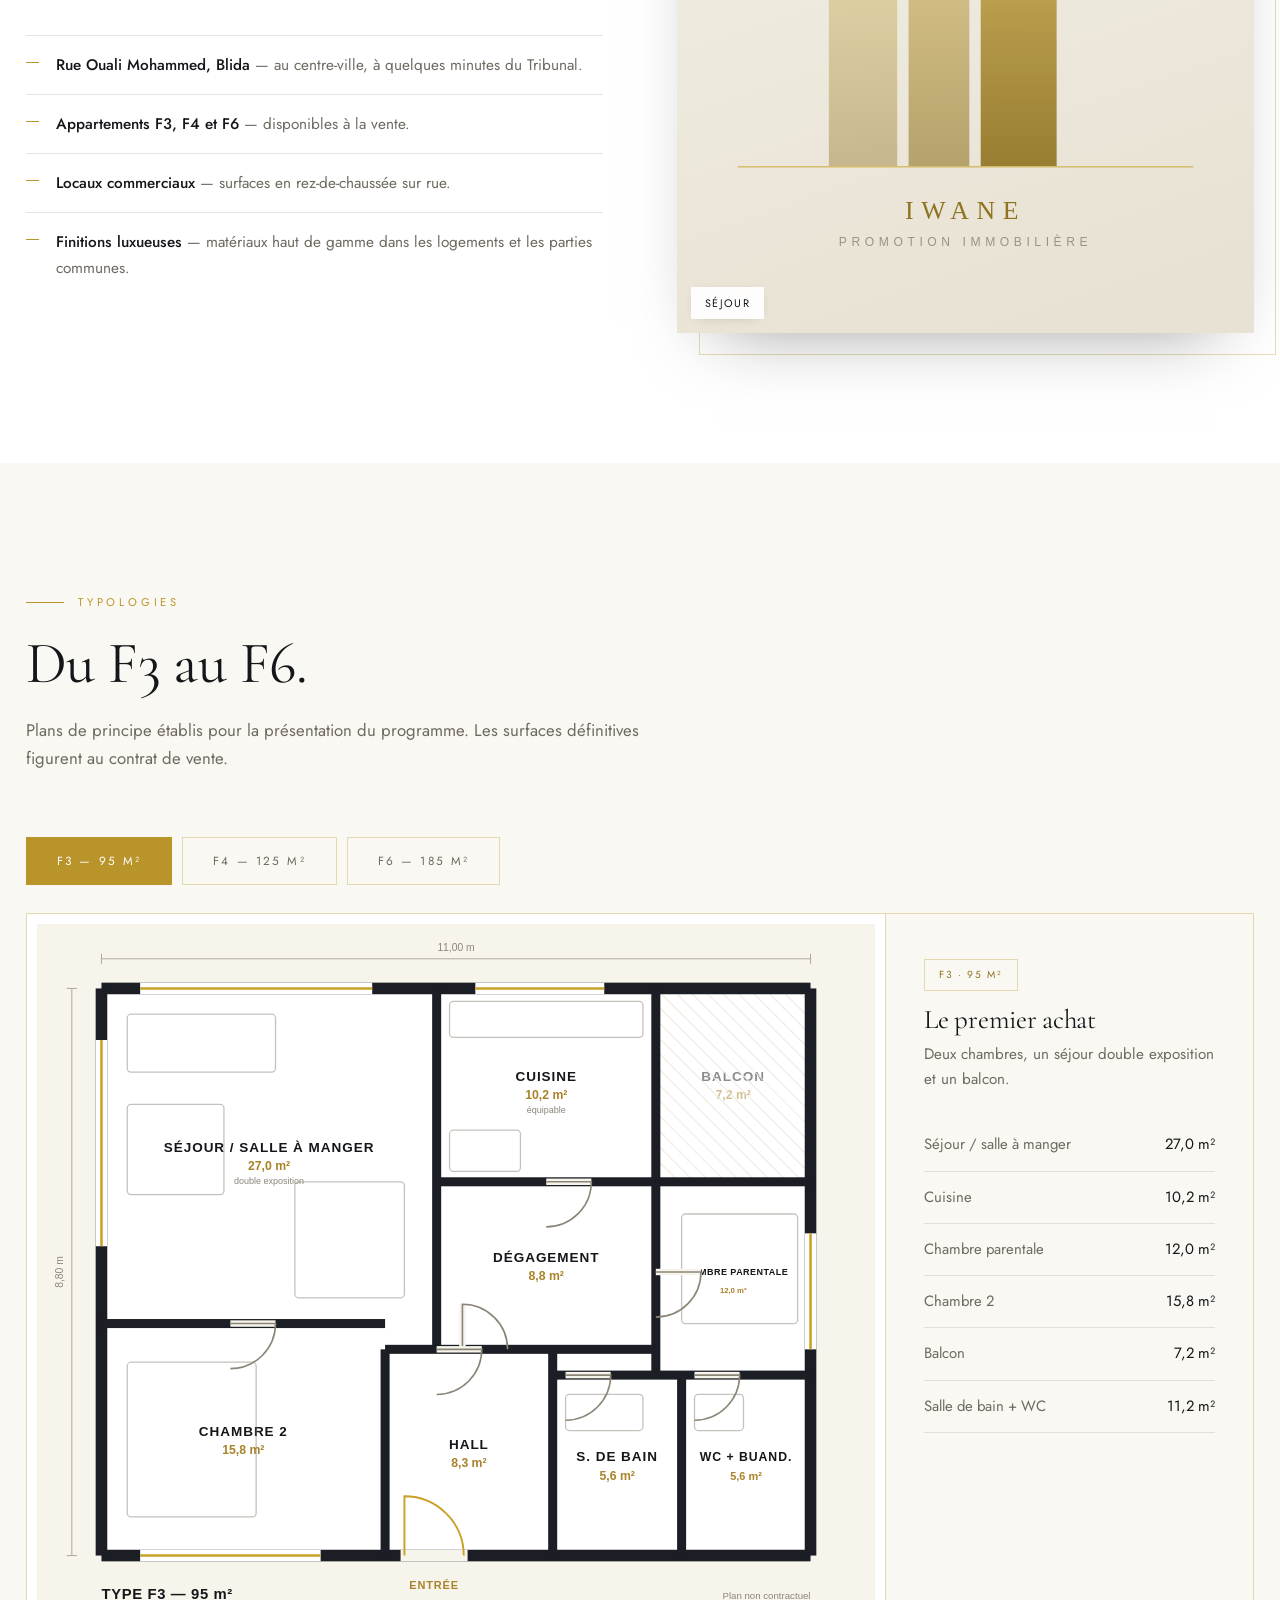
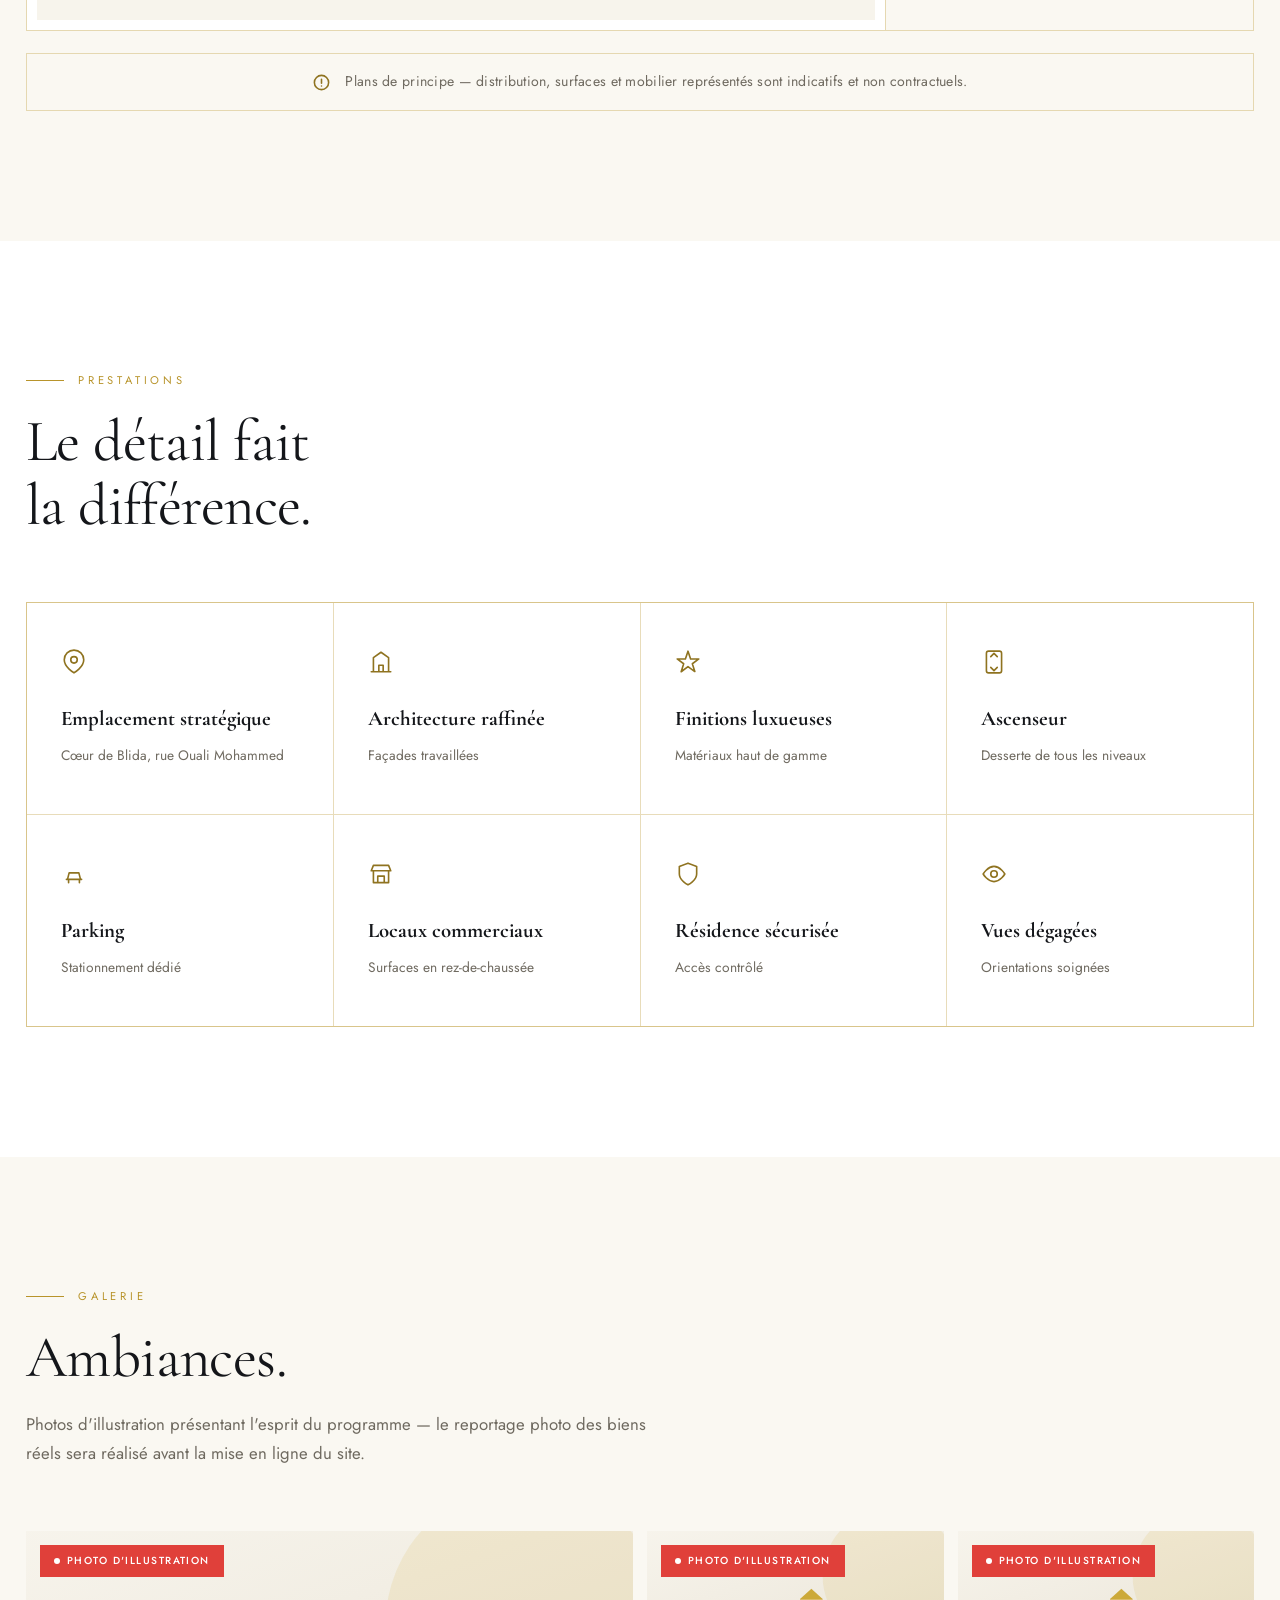
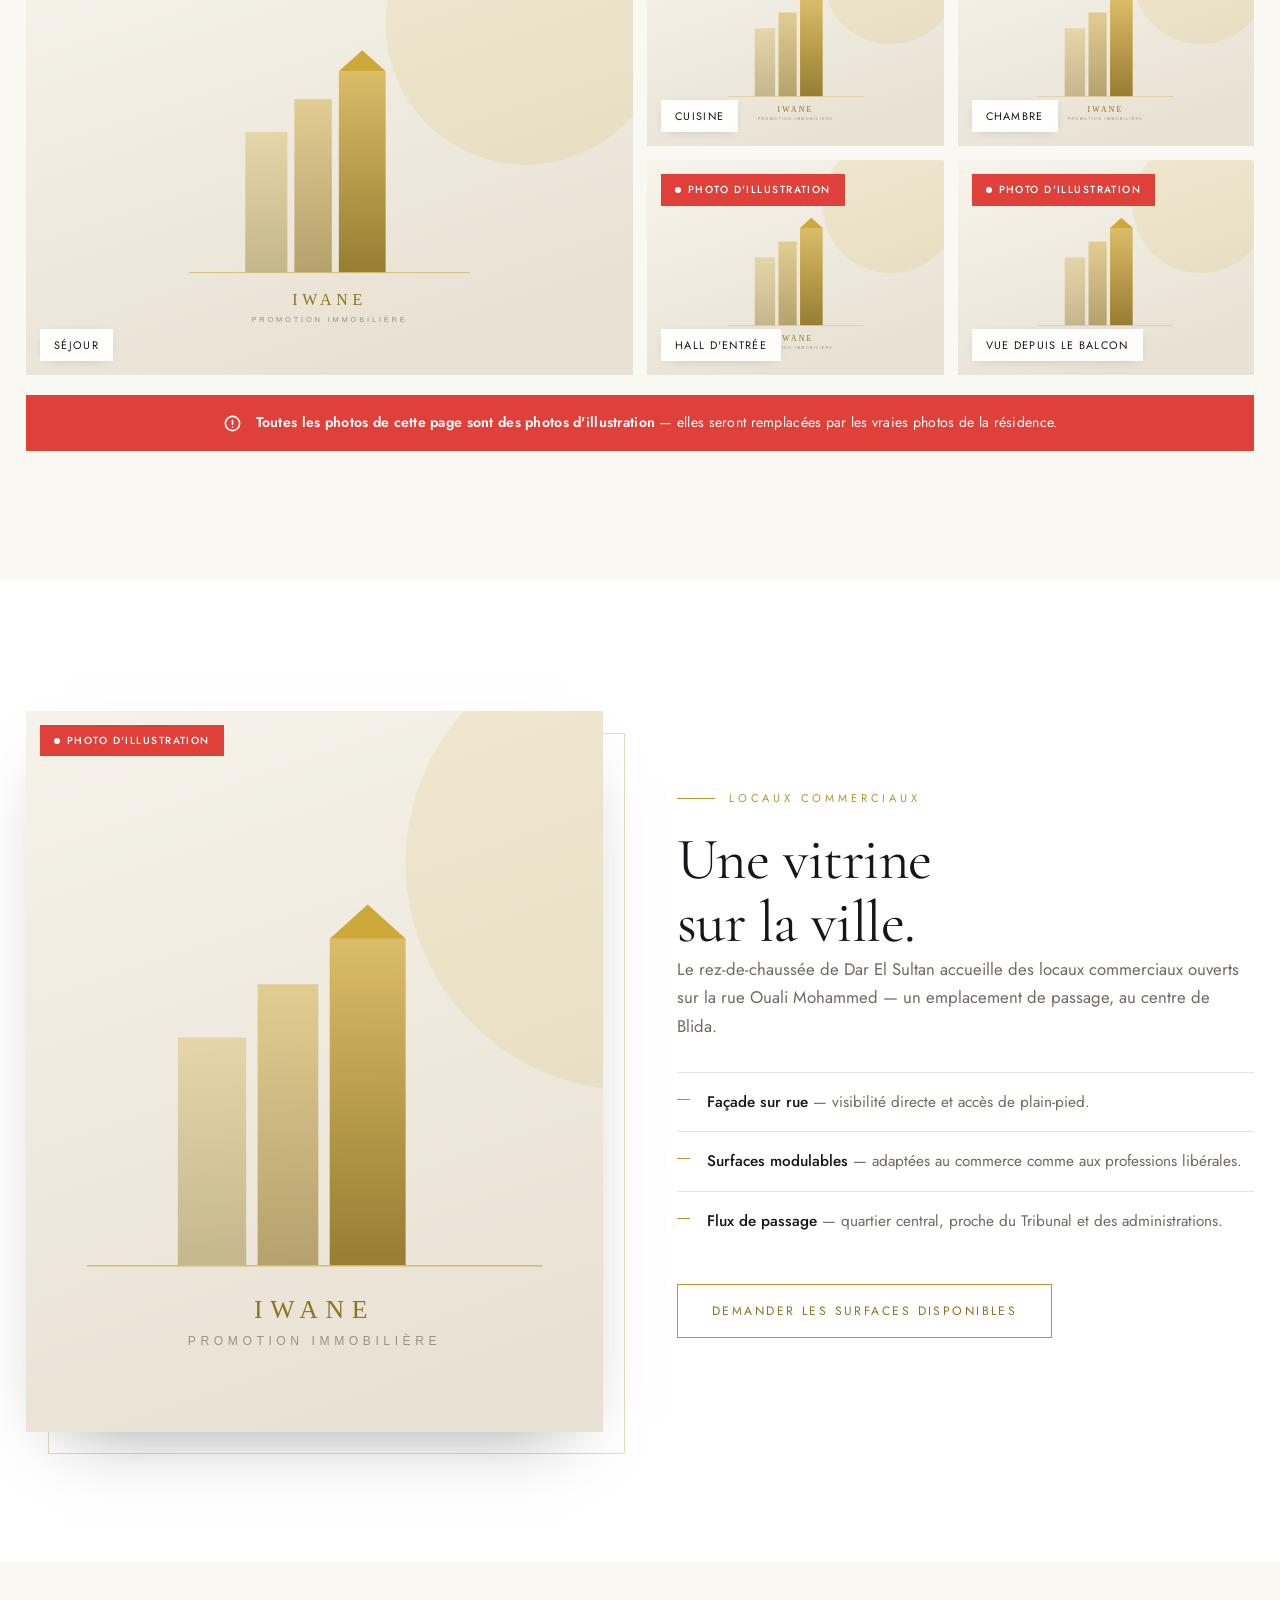
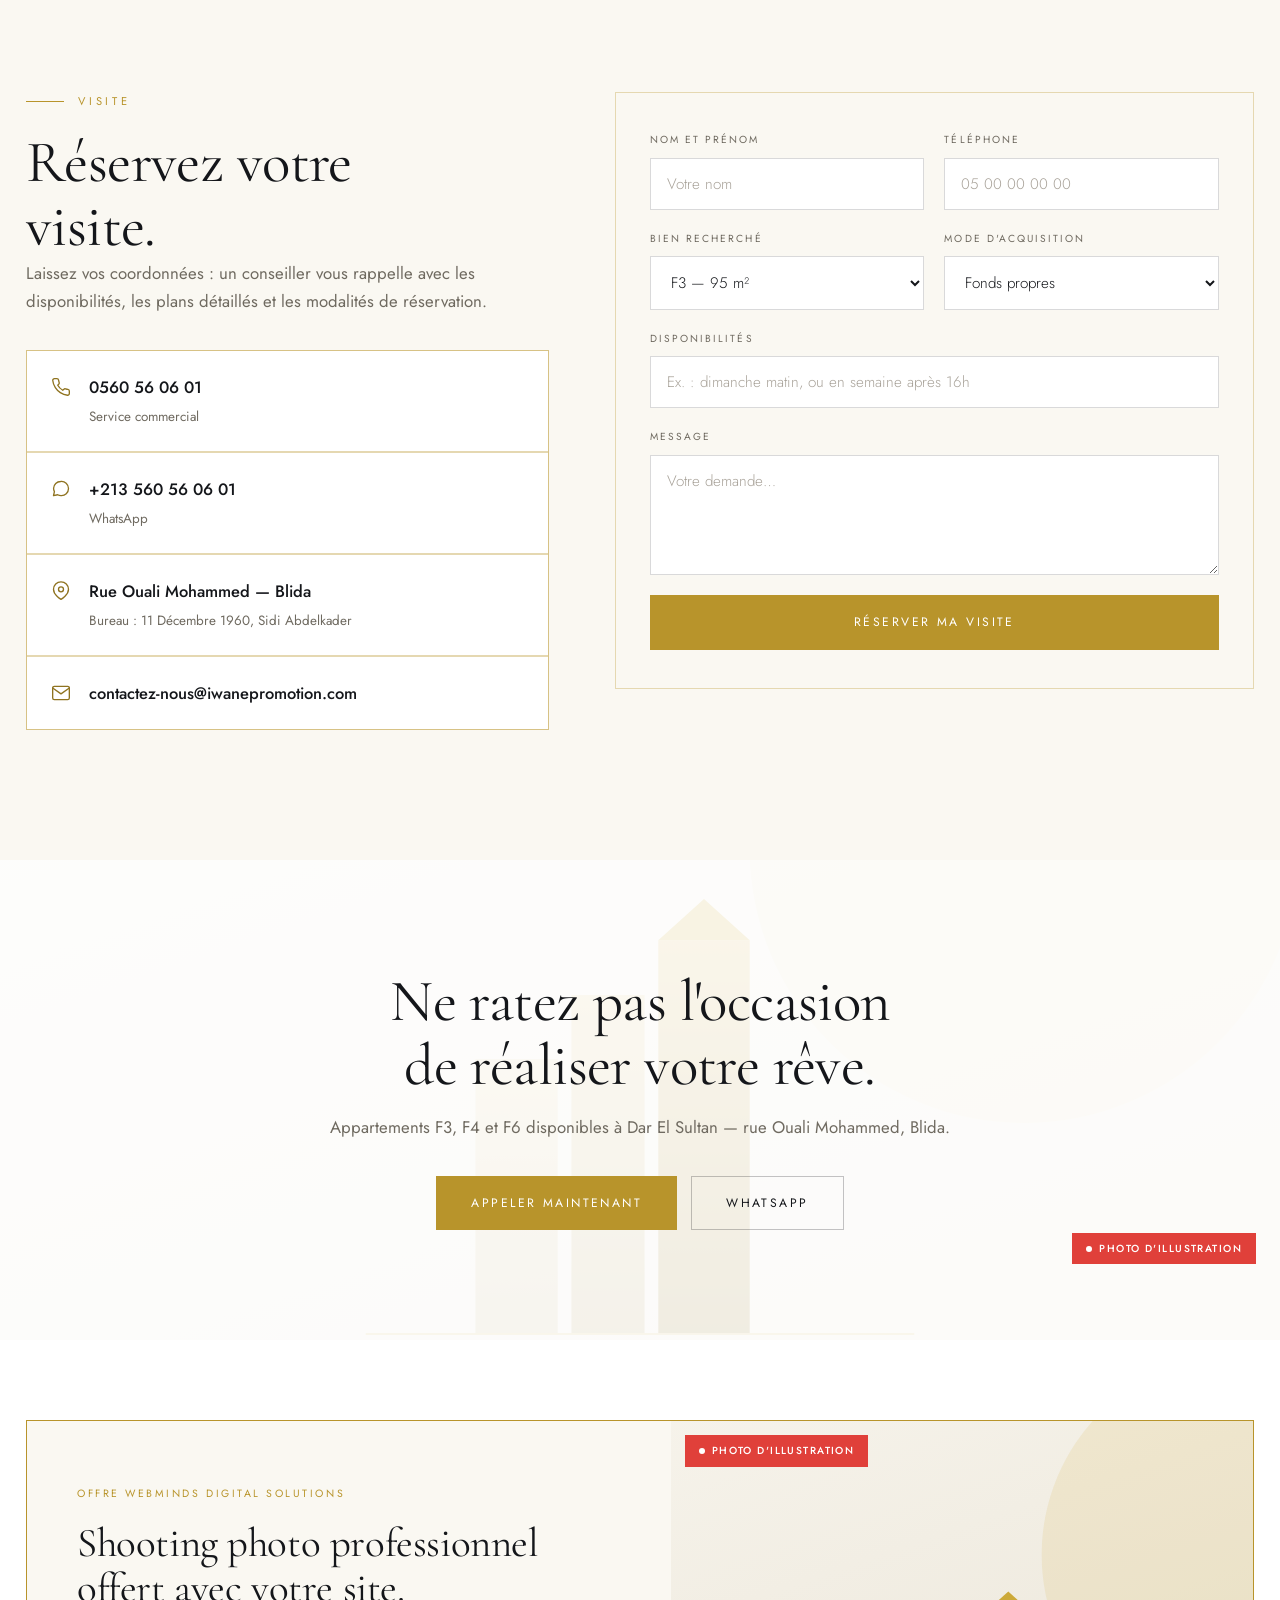
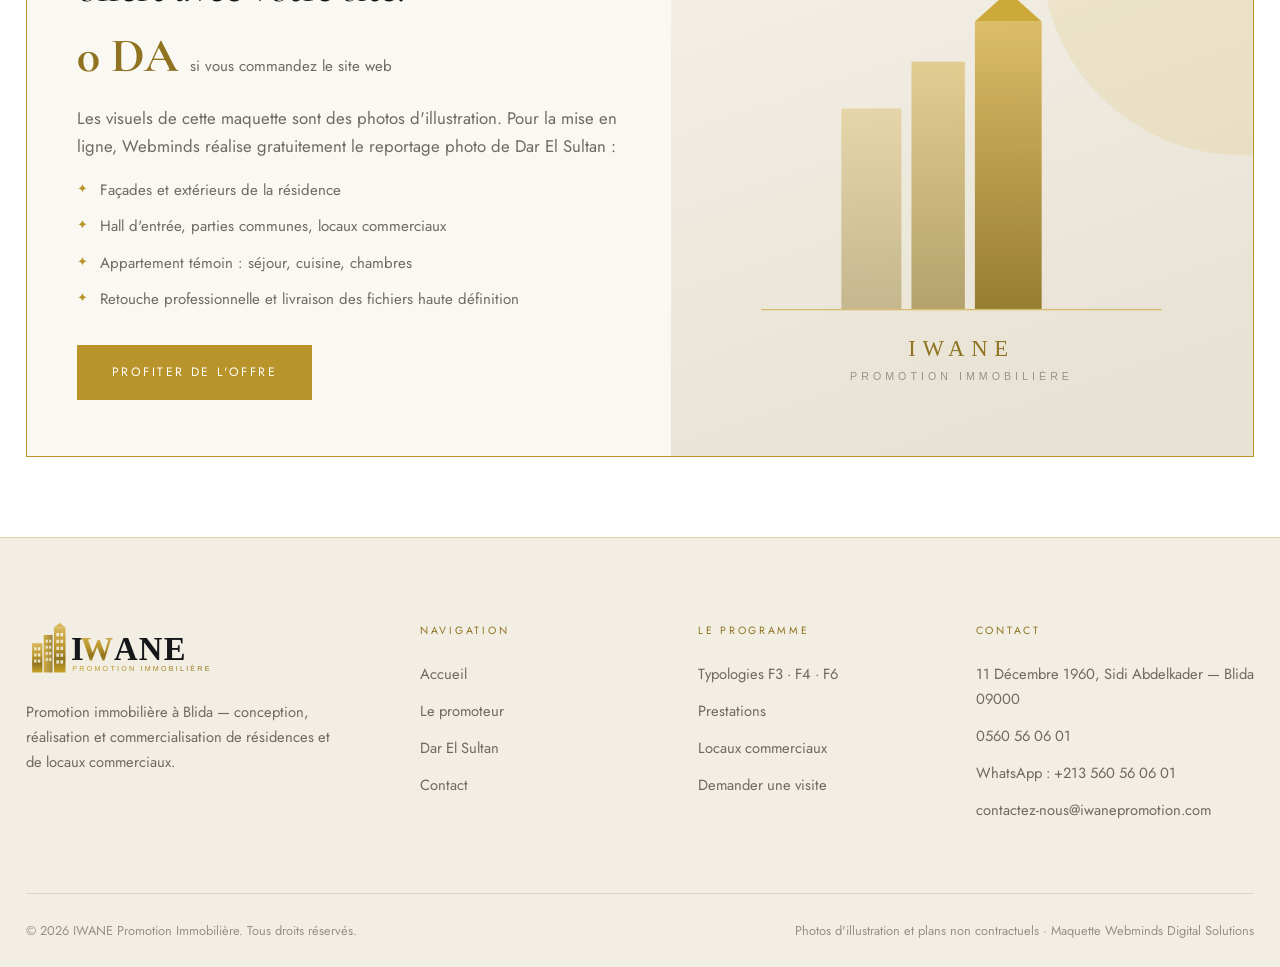
<file: light/dar-el-sultan.html>
<!DOCTYPE html>
<html lang="fr">
<head>
<meta charset="utf-8">
<meta name="viewport" content="width=device-width,initial-scale=1">
<title>Résidence Dar El Sultan — Blida | IWANE Promotion Immobilière</title>
<meta name="description" content="Dar El Sultan, résidence d'exception au cœur de Blida — rue Ouali Mohammed. Appartements F3, F4, F6 et locaux commerciaux. Emplacement stratégique, architecture raffinée, finitions luxueuses.">
<link rel="icon" href="assets/img/logo-light.svg">
<link rel="preconnect" href="https://fonts.googleapis.com">
<link rel="preconnect" href="https://fonts.gstatic.com" crossorigin>
<link href="https://fonts.googleapis.com/css2?family=Cormorant+Garamond:ital,wght@0,300;0,400;0,500;1,400&family=Jost:wght@300;400;500&display=swap" rel="stylesheet">
<link rel="stylesheet" href="assets/css/style.css">
</head>
<body>

<header class="header">
  <div class="wrap">
    <a href="index.html" class="brand"><img src="assets/img/logo-light.svg" alt="IWANE Promotion Immobilière"></a>
    <nav class="nav">
      <a href="index.html">Accueil</a>
      <a href="index.html#promoteur">Le promoteur</a>
      <a href="dar-el-sultan.html" class="is-active">Dar El Sultan</a>
      <a href="#typologies">Typologies</a>
      <a href="#visite">Contact</a>
    </nav>
    <a href="#visite" class="btn btn--sm">Demander une visite</a>
    <button class="burger" aria-label="Menu"><span></span><span></span><span></span></button>
  </div>
</header>

<!-- ============ HERO ============ -->
<section class="hero">
  <div class="hero__bg">
    <span class="badge-illu">Photo d'illustration</span>
    <img src="https://images.unsplash.com/photo-1570675894641-8860d49afece?auto=format&fit=crop&w=1900&q=80"
         alt="Résidence Dar El Sultan — photo d'illustration" onerror="this.onerror=null;this.src='assets/img/fallback-light.svg'">
  </div>
  <div class="wrap hero__in">
    <p class="kicker">Rue Ouali Mohammed — Blida</p>
    <h1>Dar<br><span class="serif-it">El Sultan</span></h1>
    <p class="lead">Résidence d'exception au cœur de Blida. Appartements <span class="gold">F3, F4 et F6</span>
      et locaux commerciaux, dans un immeuble pensé pour l'élégance de ses façades autant que pour le
      confort de ses habitants.</p>
    <div class="hero__cta">
      <a href="#typologies" class="btn btn--solid">Voir les plans</a>
      <a href="tel:0560560601" class="btn btn--light">0560 56 06 01</a>
    </div>
    <div class="hero__mini">
      <div><b>F3 · F4 · F6</b><span>Disponibles</span></div>
      <div><b>95–185 m²</b><span>Surfaces habitables</span></div>
      <div><b>Commerces</b><span>Locaux en RDC</span></div>
    </div>
  </div>
</section>

<!-- ============ CHIFFRES ============ -->
<section class="stats">
  <div class="wrap">
    <div class="stats__g">
      <div class="stat"><b>F3</b><span>95 m²</span></div>
      <div class="stat"><b>F4</b><span>125 m²</span></div>
      <div class="stat"><b>F6</b><span>185 m²</span></div>
      <div class="stat"><b>RDC</b><span>Locaux commerciaux</span></div>
    </div>
  </div>
</section>

<!-- ============ PRÉSENTATION ============ -->
<section class="section">
  <div class="wrap split">
    <div class="rv">
      <p class="kicker">Le programme</p>
      <h2>Une adresse<br>au centre de tout.</h2>
      <p class="lead">Dar El Sultan s'élève rue Ouali Mohammed, en plein cœur de Blida : commerces, écoles
        et administrations sont accessibles à pied. La résidence associe des appartements familiaux du F3 au F6
        et des locaux commerciaux en rez-de-chaussée.</p>
      <p class="lead">Les façades, travaillées dans un esprit classique contemporain, donnent à l'immeuble une
        présence à la hauteur de son emplacement.</p>
      <ul class="list">
        <li><b>Rue Ouali Mohammed, Blida</b> — au centre-ville, à quelques minutes du Tribunal.</li>
        <li><b>Appartements F3, F4 et F6</b> — disponibles à la vente.</li>
        <li><b>Locaux commerciaux</b> — surfaces en rez-de-chaussée sur rue.</li>
        <li><b>Finitions luxueuses</b> — matériaux haut de gamme dans les logements et les parties communes.</li>
      </ul>
    </div>
    <div class="frame rv">
      <figure class="ph" style="margin:0">
        <span class="badge-illu">Photo d'illustration</span>
        <img src="https://images.unsplash.com/photo-1611094016919-36b65678f3d6?auto=format&fit=crop&w=1200&q=80"
             alt="Séjour — photo d'illustration" loading="lazy" onerror="this.onerror=null;this.src='assets/img/fallback-light.svg'">
        <figcaption>Séjour</figcaption>
      </figure>
    </div>
  </div>
</section>

<!-- ============ TYPOLOGIES / PLANS ============ -->
<section class="section section--alt" id="typologies">
  <div class="wrap">
    <div class="head rv">
      <p class="kicker">Typologies</p>
      <h2>Du F3 au F6.</h2>
      <p class="lead">Plans de principe établis pour la présentation du programme. Les surfaces définitives
        figurent au contrat de vente.</p>
    </div>

    <div class="tabs rv">
      <button class="tab is-on" data-tab="f3">F3 — 95 m²</button>
      <button class="tab" data-tab="f4">F4 — 125 m²</button>
      <button class="tab" data-tab="f6">F6 — 185 m²</button>
    </div>

    <div class="pane is-on rv" data-pane="f3">
      <div class="pane__img"><img src="assets/img/plan-f3.svg" alt="Plan F3 95 m²"></div>
      <div class="pane__side">
        <span class="pill">F3 · 95 m²</span>
        <h3>Le premier achat</h3>
        <p class="lead" style="font-size:.95rem">Deux chambres, un séjour double exposition et un balcon.</p>
        <dl>
          <dt>Séjour / salle à manger</dt><dd>27,0 m²</dd>
          <dt>Cuisine</dt><dd>10,2 m²</dd>
          <dt>Chambre parentale</dt><dd>12,0 m²</dd>
          <dt>Chambre 2</dt><dd>15,8 m²</dd>
          <dt>Balcon</dt><dd>7,2 m²</dd>
          <dt>Salle de bain + WC</dt><dd>11,2 m²</dd>
        </dl>
      </div>
    </div>

    <div class="pane rv" data-pane="f4">
      <div class="pane__img"><img src="assets/img/plan-f4.svg" alt="Plan F4 125 m²"></div>
      <div class="pane__side">
        <span class="pill">F4 · 125 m²</span>
        <h3>Le familial</h3>
        <p class="lead" style="font-size:.95rem">Trois chambres, un séjour de 32 m² en triple exposition.</p>
        <dl>
          <dt>Séjour / salle à manger</dt><dd>32,5 m²</dd>
          <dt>Cuisine + cellier</dt><dd>12,2 m²</dd>
          <dt>Chambre parentale</dt><dd>13,4 m²</dd>
          <dt>Chambre 2</dt><dd>16,6 m²</dd>
          <dt>Chambre 3</dt><dd>11,5 m²</dd>
          <dt>Balcon</dt><dd>9,6 m²</dd>
        </dl>
      </div>
    </div>

    <div class="pane rv" data-pane="f6">
      <div class="pane__img"><img src="assets/img/plan-f6.svg" alt="Plan F6 185 m²"></div>
      <div class="pane__side">
        <span class="pill">F6 · 185 m²</span>
        <h3>Le grand appartement</h3>
        <p class="lead" style="font-size:.95rem">Double séjour, suite parentale avec dressing, quatre chambres.</p>
        <dl>
          <dt>Double séjour</dt><dd>42,0 m²</dd>
          <dt>Salle à manger</dt><dd>13,2 m²</dd>
          <dt>Cuisine + cellier</dt><dd>14,8 m²</dd>
          <dt>Suite parentale</dt><dd>21,5 m²</dd>
          <dt>Chambres 2 · 3 · 4</dt><dd>43,0 m²</dd>
          <dt>Balcon</dt><dd>8,0 m²</dd>
        </dl>
      </div>
    </div>

    <div class="illu-band rv" style="margin-top:22px;background:transparent;border:1px solid var(--ligne);color:var(--gris)">
      <svg viewBox="0 0 24 24" style="stroke:var(--or-c)"><circle cx="12" cy="12" r="9"/><path d="M12 8v5M12 16.5v.01"/></svg>
      <span>Plans de principe — distribution, surfaces et mobilier représentés sont indicatifs et non contractuels.</span>
    </div>
  </div>
</section>

<!-- ============ PRESTATIONS ============ -->
<section class="section" id="prestations">
  <div class="wrap">
    <div class="head rv">
      <p class="kicker">Prestations</p>
      <h2>Le détail fait<br>la différence.</h2>
    </div>
    <div class="grid4 rv">
      <div class="cell"><svg viewBox="0 0 24 24"><path d="M21 10c0 7-9 12-9 12s-9-5-9-12a9 9 0 0 1 18 0z"/><circle cx="12" cy="10" r="3"/></svg><b>Emplacement stratégique</b><span>Cœur de Blida, rue Ouali Mohammed</span></div>
      <div class="cell"><svg viewBox="0 0 24 24"><path d="M3 21h18M5 21V8l7-5 7 5v13M10 21v-6h4v6"/></svg><b>Architecture raffinée</b><span>Façades travaillées</span></div>
      <div class="cell"><svg viewBox="0 0 24 24"><path d="M12 2l2.4 7.2H22l-6 4.4 2.3 7.2-6.3-4.6L5.7 21 8 13.6 2 9.2h7.6z"/></svg><b>Finitions luxueuses</b><span>Matériaux haut de gamme</span></div>
      <div class="cell"><svg viewBox="0 0 24 24"><rect x="5" y="2" width="14" height="20" rx="2"/><path d="M9 7l3-3 3 3M9 17l3 3 3-3"/></svg><b>Ascenseur</b><span>Desserte de tous les niveaux</span></div>
      <div class="cell"><svg viewBox="0 0 24 24"><path d="M5 17h14M6 17l1.5-6h9L18 17M7 20v-3M17 20v-3"/></svg><b>Parking</b><span>Stationnement dédié</span></div>
      <div class="cell"><svg viewBox="0 0 24 24"><path d="M3 9h18M3 9l2-5h14l2 5M5 9v11h14V9M9 20v-6h6v6"/></svg><b>Locaux commerciaux</b><span>Surfaces en rez-de-chaussée</span></div>
      <div class="cell"><svg viewBox="0 0 24 24"><path d="M12 22s8-4 8-10V5l-8-3-8 3v7c0 6 8 10 8 10z"/></svg><b>Résidence sécurisée</b><span>Accès contrôlé</span></div>
      <div class="cell"><svg viewBox="0 0 24 24"><path d="M2 12s4-7 10-7 10 7 10 7-4 7-10 7-10-7-10-7z"/><circle cx="12" cy="12" r="3"/></svg><b>Vues dégagées</b><span>Orientations soignées</span></div>
    </div>
  </div>
</section>

<!-- ============ GALERIE ============ -->
<section class="section section--alt">
  <div class="wrap">
    <div class="head rv">
      <p class="kicker">Galerie</p>
      <h2>Ambiances.</h2>
      <p class="lead">Photos d'illustration présentant l'esprit du programme — le reportage photo des biens
        réels sera réalisé avant la mise en ligne du site.</p>
    </div>
    <div class="photogrid rv">
      <figure class="ph big"><span class="badge-illu">Photo d'illustration</span>
        <img src="https://images.unsplash.com/photo-1628592102751-ba83b0314276?auto=format&fit=crop&w=1400&q=80" alt="Séjour" loading="lazy" onerror="this.onerror=null;this.src='assets/img/fallback-light.svg'">
        <figcaption>Séjour</figcaption></figure>
      <figure class="ph"><span class="badge-illu">Photo d'illustration</span>
        <img src="https://images.unsplash.com/photo-1556911220-bff31c812dba?auto=format&fit=crop&w=900&q=80" alt="Cuisine" loading="lazy" onerror="this.onerror=null;this.src='assets/img/fallback-light.svg'">
        <figcaption>Cuisine</figcaption></figure>
      <figure class="ph"><span class="badge-illu">Photo d'illustration</span>
        <img src="https://images.unsplash.com/photo-1616486029423-aaa4789e8c9a?auto=format&fit=crop&w=900&q=80" alt="Chambre" loading="lazy" onerror="this.onerror=null;this.src='assets/img/fallback-light.svg'">
        <figcaption>Chambre</figcaption></figure>
      <figure class="ph"><span class="badge-illu">Photo d'illustration</span>
        <img src="https://images.unsplash.com/photo-1630703125789-6416b14d1705?auto=format&fit=crop&w=900&q=80" alt="Hall" loading="lazy" onerror="this.onerror=null;this.src='assets/img/fallback-light.svg'">
        <figcaption>Hall d'entrée</figcaption></figure>
      <figure class="ph"><span class="badge-illu">Photo d'illustration</span>
        <img src="https://images.unsplash.com/photo-1496945589647-8784b8d04934?auto=format&fit=crop&w=900&q=80" alt="Vue" loading="lazy" onerror="this.onerror=null;this.src='assets/img/fallback-light.svg'">
        <figcaption>Vue depuis le balcon</figcaption></figure>
    </div>
    <div class="illu-band rv" style="margin-top:20px">
      <svg viewBox="0 0 24 24"><circle cx="12" cy="12" r="9"/><path d="M12 8v5M12 16.5v.01"/></svg>
      <span><b>Toutes les photos de cette page sont des photos d'illustration</b> — elles seront remplacées par les vraies photos de la résidence.</span>
    </div>
  </div>
</section>

<!-- ============ COMMERCES ============ -->
<section class="section" id="commerces">
  <div class="wrap split">
    <div class="frame rv">
      <figure class="ph" style="margin:0">
        <span class="badge-illu">Photo d'illustration</span>
        <img src="https://images.unsplash.com/photo-1758448511533-e1502259fff6?auto=format&fit=crop&w=1200&q=80"
             alt="Local commercial — photo d'illustration" loading="lazy" onerror="this.onerror=null;this.src='assets/img/fallback-light.svg'">
      </figure>
    </div>
    <div class="rv">
      <p class="kicker">Locaux commerciaux</p>
      <h2>Une vitrine<br>sur la ville.</h2>
      <p class="lead">Le rez-de-chaussée de Dar El Sultan accueille des locaux commerciaux ouverts sur la rue
        Ouali Mohammed — un emplacement de passage, au centre de Blida.</p>
      <ul class="list">
        <li><b>Façade sur rue</b> — visibilité directe et accès de plain-pied.</li>
        <li><b>Surfaces modulables</b> — adaptées au commerce comme aux professions libérales.</li>
        <li><b>Flux de passage</b> — quartier central, proche du Tribunal et des administrations.</li>
      </ul>
      <p style="margin-top:34px"><a href="#visite" class="btn">Demander les surfaces disponibles</a></p>
    </div>
  </div>
</section>

<!-- ============ VISITE ============ -->
<section class="section section--alt" id="visite">
  <div class="wrap contact">
    <div class="rv">
      <p class="kicker">Visite</p>
      <h2>Réservez votre<br>visite.</h2>
      <p class="lead">Laissez vos coordonnées : un conseiller vous rappelle avec les disponibilités, les plans
        détaillés et les modalités de réservation.</p>
      <ul class="infos">
        <li><svg viewBox="0 0 24 24"><path d="M22 16.9v3a2 2 0 0 1-2.2 2 19.8 19.8 0 0 1-8.6-3.1 19.5 19.5 0 0 1-6-6A19.8 19.8 0 0 1 2.1 4.2 2 2 0 0 1 4.1 2h3a2 2 0 0 1 2 1.7c.1 1 .4 1.9.7 2.8a2 2 0 0 1-.5 2.1L8.1 9.9a16 16 0 0 0 6 6l1.3-1.2a2 2 0 0 1 2.1-.5c.9.3 1.8.6 2.8.7a2 2 0 0 1 1.7 2z"/></svg>
          <div><b><a href="tel:0560560601">0560 56 06 01</a></b><small>Service commercial</small></div></li>
        <li><svg viewBox="0 0 24 24"><path d="M21 11.5a8.4 8.4 0 0 1-9 8.4 8.5 8.5 0 0 1-4-1L3 20l1.1-4.9a8.4 8.4 0 0 1-1-4A8.4 8.4 0 0 1 11.5 3 8.4 8.4 0 0 1 21 11.5z"/></svg>
          <div><b><a href="https://wa.me/213560560601" target="_blank" rel="noopener">+213 560 56 06 01</a></b><small>WhatsApp</small></div></li>
        <li><svg viewBox="0 0 24 24"><path d="M21 10c0 7-9 12-9 12s-9-5-9-12a9 9 0 0 1 18 0z"/><circle cx="12" cy="10" r="3"/></svg>
          <div><b>Rue Ouali Mohammed — Blida</b><small>Bureau : 11 Décembre 1960, Sidi Abdelkader</small></div></li>
        <li><svg viewBox="0 0 24 24"><rect x="2" y="4" width="20" height="16" rx="2"/><path d="M22 6l-10 7L2 6"/></svg>
          <div><b><a href="mailto:contactez-nous@iwanepromotion.com">contactez-nous@iwanepromotion.com</a></b></div></li>
      </ul>
    </div>

    <form class="rv">
      <div class="f"><label for="n2">Nom et prénom</label><input id="n2" type="text" placeholder="Votre nom" required></div>
      <div class="f"><label for="t2">Téléphone</label><input id="t2" type="tel" placeholder="05 00 00 00 00" required></div>
      <div class="f"><label for="s2">Bien recherché</label>
        <select id="s2"><option>F3 — 95 m²</option><option>F4 — 125 m²</option><option>F6 — 185 m²</option><option>Local commercial</option></select></div>
      <div class="f"><label for="b2">Mode d'acquisition</label>
        <select id="b2"><option>Fonds propres</option><option>Crédit bancaire</option><option>À définir</option></select></div>
      <div class="f f--full"><label for="d2">Disponibilités</label>
        <input id="d2" type="text" placeholder="Ex. : dimanche matin, ou en semaine après 16h"></div>
      <div class="f f--full"><label for="m2">Message</label><textarea id="m2" placeholder="Votre demande…"></textarea></div>
      <div class="f f--full"><button type="submit" class="btn btn--solid">Réserver ma visite</button></div>
    </form>
  </div>
</section>

<!-- ============ CTA ============ -->
<section class="cta">
  <div class="cta__bg">
    <span class="badge-illu">Photo d'illustration</span>
    <img src="https://images.unsplash.com/photo-1515263487990-61b07816b324?auto=format&fit=crop&w=1900&q=80" alt="Dar El Sultan" loading="lazy" onerror="this.onerror=null;this.src='assets/img/fallback-light.svg'">
  </div>
  <div class="wrap rv">
    <h2>Ne ratez pas l'occasion<br>de réaliser votre rêve.</h2>
    <p class="lead">Appartements F3, F4 et F6 disponibles à Dar El Sultan — rue Ouali Mohammed, Blida.</p>
    <div class="cta__btns">
      <a href="tel:0560560601" class="btn btn--solid">Appeler maintenant</a>
      <a href="https://wa.me/213560560601" class="btn btn--light" target="_blank" rel="noopener">WhatsApp</a>
    </div>
  </div>
</section>

<!-- ============ OFFRE SHOOTING ============ -->
<section class="section--tight">
  <div class="wrap">
    <div class="shoot rv">
      <div class="shoot__body">
        <span class="shoot__from">Offre Webminds Digital Solutions</span>
        <h2>Shooting photo professionnel<br>offert avec votre site.</h2>
        <div class="shoot__free"><b>0 DA</b><span>si vous commandez le site web</span></div>
        <p class="lead">Les visuels de cette maquette sont des photos d'illustration. Pour la mise en ligne,
          Webminds réalise gratuitement le reportage photo de Dar El Sultan :</p>
        <ul class="shoot__list">
          <li>Façades et extérieurs de la résidence</li>
          <li>Hall d'entrée, parties communes, locaux commerciaux</li>
          <li>Appartement témoin : séjour, cuisine, chambres</li>
          <li>Retouche professionnelle et livraison des fichiers haute définition</li>
        </ul>
        <a href="#visite" class="btn btn--solid">Profiter de l'offre</a>
      </div>
      <div class="ph shoot__media">
        <span class="badge-illu">Photo d'illustration</span>
        <img src="https://images.unsplash.com/photo-1680416124510-5eae1beca412?auto=format&fit=crop&w=1200&q=80"
             alt="Reportage photo" loading="lazy" onerror="this.onerror=null;this.src='assets/img/fallback-light.svg'">
      </div>
    </div>
  </div>
</section>

<footer class="footer">
  <div class="wrap">
    <div class="footer__g">
      <div>
        <a href="index.html"><img src="assets/img/logo-light.svg" alt="IWANE Promotion Immobilière"></a>
        <p class="footer__note">Promotion immobilière à Blida — conception, réalisation et commercialisation
          de résidences et de locaux commerciaux.</p>
      </div>
      <div>
        <h4>Navigation</h4>
        <ul>
          <li><a href="index.html">Accueil</a></li>
          <li><a href="index.html#promoteur">Le promoteur</a></li>
          <li><a href="dar-el-sultan.html">Dar El Sultan</a></li>
          <li><a href="index.html#contact">Contact</a></li>
        </ul>
      </div>
      <div>
        <h4>Le programme</h4>
        <ul>
          <li><a href="#typologies">Typologies F3 · F4 · F6</a></li>
          <li><a href="#prestations">Prestations</a></li>
          <li><a href="#commerces">Locaux commerciaux</a></li>
          <li><a href="#visite">Demander une visite</a></li>
        </ul>
      </div>
      <div>
        <h4>Contact</h4>
        <ul>
          <li>11 Décembre 1960, Sidi Abdelkader — Blida 09000</li>
          <li><a href="tel:0560560601">0560 56 06 01</a></li>
          <li><a href="https://wa.me/213560560601">WhatsApp : +213 560 56 06 01</a></li>
          <li><a href="mailto:contactez-nous@iwanepromotion.com">contactez-nous@iwanepromotion.com</a></li>
        </ul>
      </div>
    </div>
    <div class="footer__bar">
      <span>© 2026 IWANE Promotion Immobilière. Tous droits réservés.</span>
      <span>Photos d'illustration et plans non contractuels · Maquette Webminds Digital Solutions</span>
    </div>
  </div>
</footer>

<script src="assets/js/main.js"></script>
<a class="vswitch" href="../dar-el-sultan.html">Voir la version sombre</a><script data-wml>(function(){if(window.__wmL)return;window.__wmL=1;
var C={"p": "IWANE Promotion Immobilière", "mail": null, "wa": "213797372452", "v": [["/", "Version sombre", ""], ["/light/", "Version claire", ""]]};
function ready(f){document.readyState==='loading'?document.addEventListener('DOMContentLoaded',f):f()}
ready(function(){
var css='.wmL-b{position:fixed;right:14px;bottom:calc(56px + env(safe-area-inset-bottom));z-index:2147483000;border:0;border-radius:999px;background:#1C2452;color:#fff;font:700 13px/1 system-ui,-apple-system,Segoe UI,Roboto,sans-serif;padding:11px 15px;box-shadow:0 6px 22px rgba(20,30,60,.35);cursor:pointer;display:flex;align-items:center;gap:7px}'
+'@media(max-width:520px){.wmL-b{bottom:calc(112px + env(safe-area-inset-bottom));font-size:12.5px;padding:10px 13px}}'
+'.wmL-m{position:fixed;inset:0;z-index:2147483001;background:rgba(10,14,25,.55);display:none;align-items:flex-end;justify-content:center;font-family:system-ui,-apple-system,Segoe UI,Roboto,sans-serif}.wmL-m.on{display:flex}@media(min-width:700px){.wmL-m{align-items:center;padding:20px}}'
+'.wmL-x{box-sizing:border-box;position:relative;background:#fff;color:#1C2452;width:100%;max-width:470px;max-height:92vh;overflow:auto;border-radius:22px 22px 0 0;padding:24px 22px calc(22px + env(safe-area-inset-bottom));text-align:left}@media(min-width:700px){.wmL-x{border-radius:22px}}'
+'.wmL-x *{box-sizing:border-box}.wmL-c{position:absolute;top:12px;right:12px;width:36px;height:36px;border:0;border-radius:50%;background:#F0F2F1;font-size:16px;cursor:pointer;color:#1C2452}'
+'.wmL-x h3{font:800 26px/1.1 system-ui,-apple-system,sans-serif;margin:4px 40px 10px 0;color:inherit}.wmL-x p{margin:0 0 14px;line-height:1.5;font-size:14.5px;opacity:.85}'
+'.wmL-o{background:linear-gradient(115deg,#1C2452,#2E4B9A);color:#fff}.wmL-o .wmL-c{background:rgba(255,255,255,.2);color:#fff}.wmL-big{font:900 54px/.95 system-ui,-apple-system,sans-serif;letter-spacing:-.02em;margin:6px 0 2px}.wmL-big small{display:block;font-size:19px;font-weight:700;letter-spacing:0;margin-top:6px}'
+'.wmL-tag{display:inline-block;background:#F5B841;color:#1C2452;font:800 11px system-ui,sans-serif;letter-spacing:.08em;border-radius:999px;padding:5px 10px}'
+'.wmL-btn{display:flex;align-items:center;justify-content:center;width:100%;border:0;border-radius:14px;padding:14px;font:800 15px system-ui,-apple-system,sans-serif;cursor:pointer;margin-top:8px}.wmL-w{background:#fff;color:#1C2452}.wmL-g{background:#1FAF55;color:#fff}.wmL-n{background:#1C2452;color:#fff}.wmL-l{background:transparent;color:inherit;font-weight:600;font-size:13.5px;padding:10px}'
+'.wmL-s{font:700 11.5px system-ui,sans-serif;text-transform:uppercase;letter-spacing:.06em;opacity:.6;margin:12px 0 8px}.wmL-ch{display:grid;gap:8px}.wmL-ch label{display:flex;align-items:center;gap:10px;border:1.5px solid #E2E6E3;border-radius:12px;padding:11px 12px;cursor:pointer;font-size:14px;font-weight:600}.wmL-ch label small{display:block;font-weight:500;opacity:.65;font-size:12px}.wmL-ch input{width:18px;height:18px;flex:none;accent-color:#1FAF55}'
+'.wmL-f{display:grid;gap:8px;margin:12px 0 6px}.wmL-f input{border:1.5px solid #E2E6E3;border-radius:12px;padding:12px;font:500 16px system-ui,sans-serif;color:#1C2452;background:#fff;-webkit-user-select:text!important;user-select:text!important;width:100%}'
+'.wmL-ok{text-align:center}.wmL-ok i{display:grid;place-items:center;width:64px;height:64px;margin:6px auto 12px;border-radius:50%;background:#E8F7EE;color:#1FAF55;font-style:normal;font-size:30px}';
var st=document.createElement('style');st.textContent=css;document.head.appendChild(st);
function ss(k,v){try{if(v===undefined)return sessionStorage.getItem(k);sessionStorage.setItem(k,v)}catch(e){}}
var p=location.pathname,cur=0;C.v.forEach(function(v,i){if(v[0]!=='/'&&p.indexOf(v[0])===0)cur=i});
var off=document.createElement('div');off.className='wmL-m';off.innerHTML='<div class="wmL-x wmL-o" role="dialog" aria-modal="true"><button class="wmL-c" type="button" aria-label="Fermer">✕</button><span class="wmL-tag">OFFERT</span><div class="wmL-big">1 mois<small>de gestion de vos réseaux sociaux</small></div><p style="margin-top:12px">Pour la création de votre site, Webminds gère gratuitement vos pages Facebook et Instagram pendant le premier mois : visuels, publications et réponses aux messages.</p><button class="wmL-btn wmL-w" type="button" data-i>Ça m’intéresse</button><button class="wmL-btn wmL-l" type="button" data-c>Continuer la visite</button></div>';
var ch='';C.v.forEach(function(v,i){ch+='<label><input type="radio" name="wmLv" value="'+v[1]+'"'+(i===cur?' checked':'')+'><span>'+v[1]+(v[2]?'<small>'+v[2]+'</small>':'')+'</span></label>'});
var it=document.createElement('div');it.className='wmL-m';it.innerHTML='<div class="wmL-x" role="dialog" aria-modal="true"><button class="wmL-c" type="button" aria-label="Fermer">✕</button><div data-s1><h3>Cette maquette vous plaît ?</h3><p>Choisissez la version qui vous intéresse : Webminds vous recontacte pour vous la présenter.</p>'+(C.v.length>1?'<div class="wmL-s">La version préférée</div><div class="wmL-ch">'+ch+'</div>':'')+'<div class="wmL-s">En plus</div><div class="wmL-ch"><label><input type="checkbox" value="Gestion des réseaux sociaux (1 mois offert)"><span>Réseaux sociaux<small>1 mois de gestion offert avec le site</small></span></label></div><div class="wmL-f"><input name="n" placeholder="Votre nom" autocomplete="name"><input name="t" type="tel" inputmode="tel" placeholder="Votre téléphone (facultatif)" autocomplete="tel"></div><button class="wmL-btn wmL-g" type="button" data-w>Envoyer sur WhatsApp</button>'+(C.mail?'<button class="wmL-btn wmL-l" type="button" data-e>Envoyer par e-mail</button>':'')+'</div><div class="wmL-ok" data-s2 hidden><i>✓</i><h3 style="margin:0 0 8px">Merci !</h3><p>Votre choix a bien été transmis à Webminds. Nous vous recontactons très vite.</p><button class="wmL-btn wmL-n" type="button" data-c>Continuer la visite</button></div></div>';
document.body.appendChild(off);document.body.appendChild(it);
var b=document.createElement('button');b.type='button';b.className='wmL-b';b.innerHTML='<b style="font-size:15px">♥</b>Ça m’intéresse';document.body.appendChild(b);
function op(m){off.classList.remove('on');it.classList.remove('on');m.classList.add('on')}
[off,it].forEach(function(m){m.addEventListener('click',function(e){if(e.target===m||e.target.closest('.wmL-c')||e.target.closest('[data-c]'))m.classList.remove('on')})});
b.onclick=function(){op(it)};off.querySelector('[data-i]').onclick=function(){op(it)};
function msg(){var v=(it.querySelector('input[name=wmLv]:checked')||{}).value||C.v[cur][1],x=[].map.call(it.querySelectorAll('input[type=checkbox]:checked'),function(c){return c.value}),n=it.querySelector('[name=n]').value.trim(),t=it.querySelector('[name=t]').value.trim();
 return{v:v,x:x,n:n,t:t,txt:'Bonjour Webminds, la maquette '+C.p+' m’intéresse.\nVersion préférée : '+v+(x.length?'\nEn plus : '+x.join(', '):'')+(n?'\nNom : '+n:'')+(t?'\nTéléphone : '+t:'')+'\nLien : '+location.origin+C.v[cur][0]}}
function mail(m){if(!C.mail)return;try{fetch('https://formsubmit.co/ajax/'+C.mail,{method:'POST',keepalive:true,headers:{'Content-Type':'application/json','Accept':'application/json'},body:JSON.stringify({_subject:'Maquette '+C.p+' : intéressé ('+m.v+')',Prospect:C.p,Version:m.v,Options:m.x.join(', ')||'-',Nom:m.n||'-',Telephone:m.t||'-',Lien:location.origin+C.v[cur][0],_template:'table',_captcha:'false'})}).catch(function(){})}catch(e){}}
function done(){it.querySelector('[data-s1]').hidden=true;it.querySelector('[data-s2]').hidden=false;ss('wmL-sent','1')}
it.querySelector('[data-w]').onclick=function(){var m=msg();mail(m);done();location.href='https://wa.me/'+C.wa+'?text='+encodeURIComponent(m.txt)};
var e=it.querySelector('[data-e]');if(e)e.onclick=function(){mail(msg());done()};
var sh=ss('wmL-off');addEventListener('scroll',function(){var r=(scrollY+innerHeight)/document.documentElement.scrollHeight;
 if(!sh&&scrollY>500&&r>.3){sh=1;ss('wmL-off','1');op(off)}
 if(!ss('wmL-it')&&!ss('wmL-sent')&&sh&&r>.92&&!off.classList.contains('on')){ss('wmL-it','1');op(it)}},{passive:true});
});})();
</script></body>
</html>
</file>
<file: assets/css/style.css>
/* ============================================================
   IWANE Promotion Immobilière — Blida
   Maquette Webminds Digital Solutions · 2026
   ============================================================ */

:root{
  --noir:#0c0d10;
  --noir-2:#121419;
  --noir-3:#191c22;
  --or:#c9a227;
  --or-c:#e6c766;
  --or-d:#8f7320;
  --creme:#f4f1e9;
  --gris:#9aa0a6;
  --gris-d:#6e747a;
  --ligne:rgba(201,162,39,.24);
  --ligne-2:rgba(244,241,233,.1);
  --rouge:#e0403a;
  --serif:"Cormorant Garamond",Georgia,serif;
  --sans:"Jost","Helvetica Neue",Arial,sans-serif;
  --max:1300px;
}

*,*::before,*::after{box-sizing:border-box}
html{scroll-behavior:smooth;-webkit-text-size-adjust:100%}
body{
  margin:0;background:var(--noir);color:var(--creme);
  font-family:var(--sans);font-size:16.5px;line-height:1.7;font-weight:300;
  -webkit-font-smoothing:antialiased;overflow-x:hidden;
}
img{max-width:100%;display:block}
a{color:inherit;text-decoration:none}
button{font:inherit}
.wrap{width:100%;max-width:var(--max);margin:0 auto;padding:0 26px}

h1,h2,h3{font-family:var(--serif);font-weight:400;line-height:1.08;margin:0;letter-spacing:-.01em}
h1{font-size:clamp(3rem,7vw,6rem)}
h2{font-size:clamp(2.2rem,4.6vw,3.8rem)}
h3{font-size:clamp(1.3rem,2.1vw,1.7rem)}
p{margin:0 0 1em}
.lead{color:var(--gris);font-size:1.05rem;max-width:62ch;font-weight:300}
.gold{color:var(--or-c)}
.serif-it{font-style:italic;color:var(--or-c)}

/* ---------- éléments ---------- */
.kicker{
  font-size:.7rem;letter-spacing:.34em;text-transform:uppercase;color:var(--or);
  display:flex;align-items:center;gap:14px;margin:0 0 20px;font-weight:400;
}
.kicker::before{content:"";width:38px;height:1px;background:var(--or)}

.btn{
  display:inline-flex;align-items:center;justify-content:center;gap:10px;
  padding:16px 34px;font-size:.76rem;letter-spacing:.2em;text-transform:uppercase;
  border:1px solid var(--or);color:var(--or-c);background:transparent;
  transition:.4s cubic-bezier(.2,.7,.3,1);cursor:pointer;white-space:nowrap;
}
.btn:hover{background:var(--or);color:#0c0d10}
.btn--solid{background:var(--or);color:#0c0d10}
.btn--solid:hover{background:transparent;color:var(--or-c)}
.btn--light{border-color:rgba(244,241,233,.3);color:var(--creme)}
.btn--light:hover{background:var(--creme);color:var(--noir);border-color:var(--creme)}
.btn--sm{padding:12px 24px;font-size:.7rem}

.section{padding:130px 0}
.section--tight{padding:80px 0}
.section--alt{background:var(--noir-2)}
.head{max-width:64ch;margin-bottom:64px}
.head h2{margin-bottom:20px}

/* ---------- header ---------- */
.header{position:fixed;inset:0 0 auto 0;z-index:200;padding:22px 0;transition:.45s;
  border-bottom:1px solid transparent}
.header.scrolled{background:rgba(12,13,16,.94);backdrop-filter:blur(16px);padding:12px 0;
  border-bottom-color:var(--ligne)}
.header .wrap{display:flex;align-items:center;justify-content:space-between;gap:24px}
.brand img{height:52px;width:auto;transition:.4s}
.header.scrolled .brand img{height:42px}
.nav{display:flex;align-items:center;gap:32px}
.nav a{font-size:.74rem;letter-spacing:.18em;text-transform:uppercase;position:relative;padding:5px 0;color:var(--creme)}
.nav a::after{content:"";position:absolute;left:0;bottom:0;width:0;height:1px;background:var(--or);transition:.35s}
.nav a:hover::after,.nav a.is-active::after{width:100%}
.nav a.is-active{color:var(--or-c)}
.burger{display:none;background:none;border:1px solid var(--ligne);padding:10px;cursor:pointer}
.burger span{display:block;width:22px;height:1.5px;background:var(--creme);margin:5px 0;transition:.3s}

/* ---------- hero ---------- */
.hero{position:relative;min-height:100vh;display:flex;align-items:center;overflow:hidden}
.hero__bg{position:absolute;inset:0}
.hero__bg img{width:100%;height:100%;object-fit:cover}
.hero__bg::after{content:"";position:absolute;inset:0;
  background:linear-gradient(95deg,rgba(8,9,11,.96) 0%,rgba(8,9,11,.84) 42%,rgba(8,9,11,.42) 100%)}
.hero__in{position:relative;z-index:3;padding:170px 0 120px;width:100%}
.hero h1{max-width:15ch;margin-bottom:26px}
.hero .lead{font-size:1.1rem;max-width:52ch}
.hero__cta{display:flex;flex-wrap:wrap;gap:14px;margin-top:40px}
.hero__mini{display:flex;gap:52px;margin-top:56px;padding-top:32px;border-top:1px solid var(--ligne-2);flex-wrap:wrap}
.hero__mini b{display:block;font-family:var(--serif);font-size:2.1rem;color:var(--or-c);line-height:1}
.hero__mini span{font-size:.72rem;letter-spacing:.16em;text-transform:uppercase;color:var(--gris)}

/* ---------- photos ---------- */
.ph{position:relative;overflow:hidden;background:var(--noir-3)}
.ph img{width:100%;height:100%;object-fit:cover;transition:.8s cubic-bezier(.2,.7,.3,1)}
.ph:hover img{transform:scale(1.05)}
.badge-illu{
  position:absolute;left:14px;top:14px;z-index:4;display:inline-flex;align-items:center;gap:7px;
  padding:7px 14px;background:var(--rouge);color:#fff;font-size:.64rem;font-weight:500;
  letter-spacing:.14em;text-transform:uppercase;
}
.badge-illu::before{content:"";width:6px;height:6px;border-radius:50%;background:#fff}
.ph figcaption{position:absolute;left:14px;bottom:14px;padding:7px 14px;
  background:rgba(12,13,16,.82);backdrop-filter:blur(6px);font-size:.68rem;
  letter-spacing:.12em;text-transform:uppercase;color:var(--creme)}

.illu-band{
  display:flex;gap:14px;align-items:center;justify-content:center;flex-wrap:wrap;
  background:var(--rouge);color:#fff;padding:16px 26px;font-size:.88rem;font-weight:400;
  letter-spacing:.02em;text-align:center;
}
.illu-band b{font-weight:600}
.illu-band svg{width:19px;height:19px;stroke:#fff;fill:none;stroke-width:2;stroke-linecap:round;flex:0 0 auto}

.photogrid{display:grid;grid-template-columns:repeat(4,1fr);grid-auto-rows:215px;gap:14px}
.photogrid .ph{margin:0}
.photogrid .big{grid-column:span 2;grid-row:span 2}
.photogrid .wide{grid-column:span 2}

/* ---------- bandeau chiffres ---------- */
.stats{border-top:1px solid var(--ligne);border-bottom:1px solid var(--ligne);background:var(--noir-2)}
.stats__g{display:grid;grid-template-columns:repeat(4,1fr)}
.stat{padding:52px 26px;text-align:center;border-right:1px solid rgba(201,162,39,.13)}
.stat:last-child{border-right:0}
.stat b{display:block;font-family:var(--serif);font-size:clamp(2.2rem,4vw,3rem);color:var(--or-c);line-height:1}
.stat span{font-size:.68rem;letter-spacing:.2em;text-transform:uppercase;color:var(--gris)}

/* ---------- colonnes ---------- */
.split{display:grid;grid-template-columns:1fr 1fr;gap:74px;align-items:center}
.split--wide{grid-template-columns:1.1fr .9fr}
.frame{position:relative}
.frame .ph{aspect-ratio:4/5}
.frame::after{content:"";position:absolute;inset:22px -22px -22px 22px;border:1px solid var(--ligne);z-index:-1}

.list{list-style:none;padding:0;margin:32px 0 0}
.list li{padding:16px 0 16px 30px;border-top:1px solid var(--ligne-2);position:relative;color:var(--gris);font-size:.96rem}
.list li::before{content:"";position:absolute;left:0;top:26px;width:13px;height:1px;background:var(--or)}
.list li b{color:var(--creme);font-weight:500}

/* ---------- services / prestations ---------- */
.grid3{display:grid;grid-template-columns:repeat(3,1fr);gap:1px;background:var(--ligne);border:1px solid var(--ligne)}
.grid4{display:grid;grid-template-columns:repeat(4,1fr);gap:1px;background:var(--ligne);border:1px solid var(--ligne)}
.cell{background:var(--noir);padding:46px 34px;transition:.45s}
.cell:hover{background:var(--noir-3)}
.cell__n{font-family:var(--serif);font-size:2.2rem;color:rgba(201,162,39,.38);line-height:1;margin-bottom:16px}
.cell svg{width:26px;height:26px;stroke:var(--or-c);fill:none;stroke-width:1.5;stroke-linecap:round;stroke-linejoin:round;margin-bottom:18px}
.cell h3{margin-bottom:10px}
.cell p{color:var(--gris);font-size:.93rem;margin:0}
.cell b{display:block;font-family:var(--serif);font-size:1.3rem;margin-bottom:4px}
.cell span{font-size:.86rem;color:var(--gris)}

/* ---------- typologies ---------- */
.tabs{display:flex;gap:10px;margin-bottom:28px;flex-wrap:wrap}
.tab{padding:13px 30px;border:1px solid var(--ligne);background:transparent;color:var(--gris);
  font-size:.74rem;letter-spacing:.18em;text-transform:uppercase;cursor:pointer;transition:.35s}
.tab:hover{color:var(--or-c)}
.tab.is-on{background:var(--or);border-color:var(--or);color:#0c0d10}
.pane{display:none;border:1px solid var(--ligne);background:var(--noir-2)}
.pane.is-on{display:grid;grid-template-columns:1.4fr .6fr}
.pane__img{background:#fff;padding:10px}
.pane__side{padding:44px 38px;border-left:1px solid var(--ligne)}
.pane__side h3{margin:14px 0 8px}
.pane dl{margin:26px 0 0;display:grid;grid-template-columns:1fr auto}
.pane dt,.pane dd{padding:13px 0;border-bottom:1px solid var(--ligne-2);margin:0;font-size:.93rem}
.pane dt{color:var(--gris)}
.pane dd{text-align:right;color:var(--creme)}
.pill{display:inline-block;padding:6px 14px;border:1px solid var(--ligne);font-size:.64rem;
  letter-spacing:.16em;text-transform:uppercase;color:var(--or-c)}

/* ---------- contact ---------- */
.contact{display:grid;grid-template-columns:.9fr 1.1fr;gap:66px;align-items:start}
.infos{list-style:none;padding:0;margin:34px 0 0;display:grid;gap:2px;background:var(--ligne);border:1px solid var(--ligne)}
.infos li{display:flex;gap:18px;padding:22px 24px;background:var(--noir);transition:.35s}
.infos li:hover{background:var(--noir-3)}
.infos svg{width:20px;height:20px;flex:0 0 auto;margin-top:4px;stroke:var(--or-c);fill:none;stroke-width:1.6;stroke-linecap:round;stroke-linejoin:round}
.infos b{display:block;font-weight:500;color:var(--creme)}
.infos small{color:var(--gris);font-size:.84rem}

form{display:grid;grid-template-columns:1fr 1fr;gap:20px;border:1px solid var(--ligne);padding:38px 34px;background:var(--noir-2)}
.f{display:flex;flex-direction:column;gap:9px}
.f--full{grid-column:1/-1}
label{font-size:.64rem;letter-spacing:.2em;text-transform:uppercase;color:var(--gris)}
input,select,textarea{
  font-family:inherit;font-size:.95rem;font-weight:300;padding:14px 16px;border-radius:0;
  border:1px solid var(--ligne-2);background:var(--noir);color:var(--creme);transition:.3s;width:100%;
}
input:focus,select:focus,textarea:focus{outline:0;border-color:var(--or)}
textarea{resize:vertical;min-height:120px}

/* ---------- citation ---------- */
.quote{padding:130px 0;text-align:center;background:var(--noir-2);border-top:1px solid var(--ligne);border-bottom:1px solid var(--ligne)}
.quote p{font-family:var(--serif);font-size:clamp(1.7rem,3.6vw,2.8rem);line-height:1.35;max-width:22ch;margin:0 auto;font-style:italic}
.quote span{display:block;margin-top:26px;font-size:.68rem;letter-spacing:.3em;text-transform:uppercase;color:var(--or)}

/* ---------- CTA ---------- */
.cta{position:relative;padding:110px 0;text-align:center;overflow:hidden}
.cta__bg{position:absolute;inset:0}
.cta__bg img{width:100%;height:100%;object-fit:cover}
.cta__bg::after{content:"";position:absolute;inset:0;background:rgba(9,10,12,.82)}
.cta .wrap{position:relative;z-index:3}
.cta h2{margin-bottom:16px}
.cta .lead{margin:0 auto 34px}
.cta__btns{display:flex;gap:14px;justify-content:center;flex-wrap:wrap}

/* ---------- offre shooting ---------- */
.shoot{display:grid;grid-template-columns:1.05fr .95fr;border:1px solid var(--or);background:var(--noir-2)}
.shoot__body{padding:56px 50px}
.shoot__body h2{font-size:clamp(1.8rem,3.2vw,2.6rem);margin:16px 0 14px}
.shoot__free{display:flex;align-items:baseline;gap:12px;margin:22px 0 24px}
.shoot__free b{font-family:var(--serif);font-size:3rem;color:var(--or-c);line-height:1}
.shoot__free span{color:var(--gris);font-size:.94rem}
.shoot__list{list-style:none;padding:0;margin:0 0 32px;display:grid;gap:11px}
.shoot__list li{display:flex;gap:12px;font-size:.94rem;color:var(--gris)}
.shoot__list li::before{content:"✦";color:var(--or);font-size:.8rem;line-height:1.7}
.shoot__media{position:relative;min-height:420px}
.shoot__from{font-size:.66rem;letter-spacing:.24em;text-transform:uppercase;color:var(--or)}

/* ---------- footer ---------- */
.footer{background:#08090b;padding:84px 0 0;border-top:1px solid var(--ligne)}
.footer__g{display:grid;grid-template-columns:1.5fr 1fr 1fr 1.2fr;gap:46px;padding-bottom:58px}
.footer h4{font-family:var(--sans);font-size:.66rem;letter-spacing:.26em;text-transform:uppercase;color:var(--or);margin:0 0 22px;font-weight:400}
.footer ul{list-style:none;padding:0;margin:0}
.footer li{margin-bottom:12px;font-size:.92rem;color:var(--gris)}
.footer a:hover{color:var(--or-c)}
.footer img{height:58px;width:auto}
.footer__note{margin-top:20px;font-size:.92rem;color:var(--gris);max-width:34ch}
.footer__bar{border-top:1px solid var(--ligne-2);padding:26px 0;display:flex;justify-content:space-between;
  gap:16px;flex-wrap:wrap;font-size:.8rem;color:var(--gris-d)}

/* ---------- reveal ---------- */
.rv{opacity:0;transform:translateY(24px);transition:opacity .9s cubic-bezier(.2,.7,.3,1),transform .9s cubic-bezier(.2,.7,.3,1)}
.rv.in{opacity:1;transform:none}

/* ---------- responsive ---------- */
@media (max-width:1080px){
  .split,.contact,.shoot,.pane.is-on{grid-template-columns:1fr}
  .grid3,.grid4,.photogrid{grid-template-columns:repeat(2,1fr)}
  .pane__side{border-left:0;border-top:1px solid var(--ligne)}
  .shoot__media{min-height:300px}
  .footer__g{grid-template-columns:1fr 1fr}
  .frame::after{display:none}
}
@media (max-width:780px){
  .burger{display:block}
  .nav{position:fixed;inset:0 0 0 auto;width:min(82vw,340px);background:var(--noir-2);
    flex-direction:column;align-items:flex-start;justify-content:center;gap:28px;padding:0 40px;
    transform:translateX(100%);transition:.5s cubic-bezier(.6,.05,.2,1);border-left:1px solid var(--ligne)}
  .nav.open{transform:none}
  .nav a{font-size:.9rem}
  .section{padding:82px 0}
  .stats__g{grid-template-columns:1fr 1fr}
  .stat{border-bottom:1px solid rgba(201,162,39,.13)}
  .grid3,.grid4,.photogrid{grid-template-columns:1fr}
  .photogrid{grid-auto-rows:220px}
  .photogrid .big,.photogrid .wide{grid-column:span 1;grid-row:span 1}
  form{grid-template-columns:1fr;padding:26px 22px}
  .shoot__body{padding:38px 26px}
  .footer__g{grid-template-columns:1fr}
  .hero__mini{gap:28px}
}

/* badge illustration sur les grands fonds */
.hero__bg .badge-illu,.cta__bg .badge-illu{top:auto;left:auto;right:24px;bottom:24px}
@media (max-width:780px){.hero__bg .badge-illu,.cta__bg .badge-illu{right:16px;bottom:16px}}

/* bascule de version */
.vswitch{position:fixed;right:18px;bottom:18px;z-index:300;display:inline-flex;align-items:center;gap:8px;
  padding:11px 18px;background:var(--creme);color:var(--noir);font-size:.68rem;letter-spacing:.16em;
  text-transform:uppercase;box-shadow:0 10px 30px -12px rgba(0,0,0,.6);transition:.3s}
.vswitch:hover{background:var(--or);color:#0c0d10}

.hero__bg .badge-illu,.cta__bg .badge-illu{bottom:76px}
@media (max-width:780px){.hero__bg .badge-illu,.cta__bg .badge-illu{bottom:68px}}
</file>
<file: light/assets/css/style.css>
/* ============================================================
   IWANE Promotion Immobilière — Blida
   Maquette Webminds Digital Solutions · 2026
   ============================================================ */

:root{
  --noir:#0c0d10;
  --noir-2:#121419;
  --noir-3:#191c22;
  --or:#c9a227;
  --or-c:#e6c766;
  --or-d:#8f7320;
  --creme:#f4f1e9;
  --gris:#9aa0a6;
  --gris-d:#6e747a;
  --ligne:rgba(201,162,39,.24);
  --ligne-2:rgba(244,241,233,.1);
  --rouge:#e0403a;
  --serif:"Cormorant Garamond",Georgia,serif;
  --sans:"Jost","Helvetica Neue",Arial,sans-serif;
  --max:1300px;
}

*,*::before,*::after{box-sizing:border-box}
html{scroll-behavior:smooth;-webkit-text-size-adjust:100%}
body{
  margin:0;background:var(--noir);color:var(--creme);
  font-family:var(--sans);font-size:16.5px;line-height:1.7;font-weight:300;
  -webkit-font-smoothing:antialiased;overflow-x:hidden;
}
img{max-width:100%;display:block}
a{color:inherit;text-decoration:none}
button{font:inherit}
.wrap{width:100%;max-width:var(--max);margin:0 auto;padding:0 26px}

h1,h2,h3{font-family:var(--serif);font-weight:400;line-height:1.08;margin:0;letter-spacing:-.01em}
h1{font-size:clamp(3rem,7vw,6rem)}
h2{font-size:clamp(2.2rem,4.6vw,3.8rem)}
h3{font-size:clamp(1.3rem,2.1vw,1.7rem)}
p{margin:0 0 1em}
.lead{color:var(--gris);font-size:1.05rem;max-width:62ch;font-weight:300}
.gold{color:var(--or-c)}
.serif-it{font-style:italic;color:var(--or-c)}

/* ---------- éléments ---------- */
.kicker{
  font-size:.7rem;letter-spacing:.34em;text-transform:uppercase;color:var(--or);
  display:flex;align-items:center;gap:14px;margin:0 0 20px;font-weight:400;
}
.kicker::before{content:"";width:38px;height:1px;background:var(--or)}

.btn{
  display:inline-flex;align-items:center;justify-content:center;gap:10px;
  padding:16px 34px;font-size:.76rem;letter-spacing:.2em;text-transform:uppercase;
  border:1px solid var(--or);color:var(--or-c);background:transparent;
  transition:.4s cubic-bezier(.2,.7,.3,1);cursor:pointer;white-space:nowrap;
}
.btn:hover{background:var(--or);color:#0c0d10}
.btn--solid{background:var(--or);color:#0c0d10}
.btn--solid:hover{background:transparent;color:var(--or-c)}
.btn--light{border-color:rgba(244,241,233,.3);color:var(--creme)}
.btn--light:hover{background:var(--creme);color:var(--noir);border-color:var(--creme)}
.btn--sm{padding:12px 24px;font-size:.7rem}

.section{padding:130px 0}
.section--tight{padding:80px 0}
.section--alt{background:var(--noir-2)}
.head{max-width:64ch;margin-bottom:64px}
.head h2{margin-bottom:20px}

/* ---------- header ---------- */
.header{position:fixed;inset:0 0 auto 0;z-index:200;padding:22px 0;transition:.45s;
  border-bottom:1px solid transparent}
.header.scrolled{background:rgba(12,13,16,.94);backdrop-filter:blur(16px);padding:12px 0;
  border-bottom-color:var(--ligne)}
.header .wrap{display:flex;align-items:center;justify-content:space-between;gap:24px}
.brand img{height:52px;width:auto;transition:.4s}
.header.scrolled .brand img{height:42px}
.nav{display:flex;align-items:center;gap:32px}
.nav a{font-size:.74rem;letter-spacing:.18em;text-transform:uppercase;position:relative;padding:5px 0;color:var(--creme)}
.nav a::after{content:"";position:absolute;left:0;bottom:0;width:0;height:1px;background:var(--or);transition:.35s}
.nav a:hover::after,.nav a.is-active::after{width:100%}
.nav a.is-active{color:var(--or-c)}
.burger{display:none;background:none;border:1px solid var(--ligne);padding:10px;cursor:pointer}
.burger span{display:block;width:22px;height:1.5px;background:var(--creme);margin:5px 0;transition:.3s}

/* ---------- hero ---------- */
.hero{position:relative;min-height:100vh;display:flex;align-items:center;overflow:hidden}
.hero__bg{position:absolute;inset:0}
.hero__bg img{width:100%;height:100%;object-fit:cover}
.hero__bg::after{content:"";position:absolute;inset:0;
  background:linear-gradient(95deg,rgba(8,9,11,.96) 0%,rgba(8,9,11,.84) 42%,rgba(8,9,11,.42) 100%)}
.hero__in{position:relative;z-index:3;padding:170px 0 120px;width:100%}
.hero h1{max-width:15ch;margin-bottom:26px}
.hero .lead{font-size:1.1rem;max-width:52ch}
.hero__cta{display:flex;flex-wrap:wrap;gap:14px;margin-top:40px}
.hero__mini{display:flex;gap:52px;margin-top:56px;padding-top:32px;border-top:1px solid var(--ligne-2);flex-wrap:wrap}
.hero__mini b{display:block;font-family:var(--serif);font-size:2.1rem;color:var(--or-c);line-height:1}
.hero__mini span{font-size:.72rem;letter-spacing:.16em;text-transform:uppercase;color:var(--gris)}

/* ---------- photos ---------- */
.ph{position:relative;overflow:hidden;background:var(--noir-3)}
.ph img{width:100%;height:100%;object-fit:cover;transition:.8s cubic-bezier(.2,.7,.3,1)}
.ph:hover img{transform:scale(1.05)}
.badge-illu{
  position:absolute;left:14px;top:14px;z-index:4;display:inline-flex;align-items:center;gap:7px;
  padding:7px 14px;background:var(--rouge);color:#fff;font-size:.64rem;font-weight:500;
  letter-spacing:.14em;text-transform:uppercase;
}
.badge-illu::before{content:"";width:6px;height:6px;border-radius:50%;background:#fff}
.ph figcaption{position:absolute;left:14px;bottom:14px;padding:7px 14px;
  background:rgba(12,13,16,.82);backdrop-filter:blur(6px);font-size:.68rem;
  letter-spacing:.12em;text-transform:uppercase;color:var(--creme)}

.illu-band{
  display:flex;gap:14px;align-items:center;justify-content:center;flex-wrap:wrap;
  background:var(--rouge);color:#fff;padding:16px 26px;font-size:.88rem;font-weight:400;
  letter-spacing:.02em;text-align:center;
}
.illu-band b{font-weight:600}
.illu-band svg{width:19px;height:19px;stroke:#fff;fill:none;stroke-width:2;stroke-linecap:round;flex:0 0 auto}

.photogrid{display:grid;grid-template-columns:repeat(4,1fr);grid-auto-rows:215px;gap:14px}
.photogrid .ph{margin:0}
.photogrid .big{grid-column:span 2;grid-row:span 2}
.photogrid .wide{grid-column:span 2}

/* ---------- bandeau chiffres ---------- */
.stats{border-top:1px solid var(--ligne);border-bottom:1px solid var(--ligne);background:var(--noir-2)}
.stats__g{display:grid;grid-template-columns:repeat(4,1fr)}
.stat{padding:52px 26px;text-align:center;border-right:1px solid rgba(201,162,39,.13)}
.stat:last-child{border-right:0}
.stat b{display:block;font-family:var(--serif);font-size:clamp(2.2rem,4vw,3rem);color:var(--or-c);line-height:1}
.stat span{font-size:.68rem;letter-spacing:.2em;text-transform:uppercase;color:var(--gris)}

/* ---------- colonnes ---------- */
.split{display:grid;grid-template-columns:1fr 1fr;gap:74px;align-items:center}
.split--wide{grid-template-columns:1.1fr .9fr}
.frame{position:relative}
.frame .ph{aspect-ratio:4/5}
.frame::after{content:"";position:absolute;inset:22px -22px -22px 22px;border:1px solid var(--ligne);z-index:-1}

.list{list-style:none;padding:0;margin:32px 0 0}
.list li{padding:16px 0 16px 30px;border-top:1px solid var(--ligne-2);position:relative;color:var(--gris);font-size:.96rem}
.list li::before{content:"";position:absolute;left:0;top:26px;width:13px;height:1px;background:var(--or)}
.list li b{color:var(--creme);font-weight:500}

/* ---------- services / prestations ---------- */
.grid3{display:grid;grid-template-columns:repeat(3,1fr);gap:1px;background:var(--ligne);border:1px solid var(--ligne)}
.grid4{display:grid;grid-template-columns:repeat(4,1fr);gap:1px;background:var(--ligne);border:1px solid var(--ligne)}
.cell{background:var(--noir);padding:46px 34px;transition:.45s}
.cell:hover{background:var(--noir-3)}
.cell__n{font-family:var(--serif);font-size:2.2rem;color:rgba(201,162,39,.38);line-height:1;margin-bottom:16px}
.cell svg{width:26px;height:26px;stroke:var(--or-c);fill:none;stroke-width:1.5;stroke-linecap:round;stroke-linejoin:round;margin-bottom:18px}
.cell h3{margin-bottom:10px}
.cell p{color:var(--gris);font-size:.93rem;margin:0}
.cell b{display:block;font-family:var(--serif);font-size:1.3rem;margin-bottom:4px}
.cell span{font-size:.86rem;color:var(--gris)}

/* ---------- typologies ---------- */
.tabs{display:flex;gap:10px;margin-bottom:28px;flex-wrap:wrap}
.tab{padding:13px 30px;border:1px solid var(--ligne);background:transparent;color:var(--gris);
  font-size:.74rem;letter-spacing:.18em;text-transform:uppercase;cursor:pointer;transition:.35s}
.tab:hover{color:var(--or-c)}
.tab.is-on{background:var(--or);border-color:var(--or);color:#0c0d10}
.pane{display:none;border:1px solid var(--ligne);background:var(--noir-2)}
.pane.is-on{display:grid;grid-template-columns:1.4fr .6fr}
.pane__img{background:#fff;padding:10px}
.pane__side{padding:44px 38px;border-left:1px solid var(--ligne)}
.pane__side h3{margin:14px 0 8px}
.pane dl{margin:26px 0 0;display:grid;grid-template-columns:1fr auto}
.pane dt,.pane dd{padding:13px 0;border-bottom:1px solid var(--ligne-2);margin:0;font-size:.93rem}
.pane dt{color:var(--gris)}
.pane dd{text-align:right;color:var(--creme)}
.pill{display:inline-block;padding:6px 14px;border:1px solid var(--ligne);font-size:.64rem;
  letter-spacing:.16em;text-transform:uppercase;color:var(--or-c)}

/* ---------- contact ---------- */
.contact{display:grid;grid-template-columns:.9fr 1.1fr;gap:66px;align-items:start}
.infos{list-style:none;padding:0;margin:34px 0 0;display:grid;gap:2px;background:var(--ligne);border:1px solid var(--ligne)}
.infos li{display:flex;gap:18px;padding:22px 24px;background:var(--noir);transition:.35s}
.infos li:hover{background:var(--noir-3)}
.infos svg{width:20px;height:20px;flex:0 0 auto;margin-top:4px;stroke:var(--or-c);fill:none;stroke-width:1.6;stroke-linecap:round;stroke-linejoin:round}
.infos b{display:block;font-weight:500;color:var(--creme)}
.infos small{color:var(--gris);font-size:.84rem}

form{display:grid;grid-template-columns:1fr 1fr;gap:20px;border:1px solid var(--ligne);padding:38px 34px;background:var(--noir-2)}
.f{display:flex;flex-direction:column;gap:9px}
.f--full{grid-column:1/-1}
label{font-size:.64rem;letter-spacing:.2em;text-transform:uppercase;color:var(--gris)}
input,select,textarea{
  font-family:inherit;font-size:.95rem;font-weight:300;padding:14px 16px;border-radius:0;
  border:1px solid var(--ligne-2);background:var(--noir);color:var(--creme);transition:.3s;width:100%;
}
input:focus,select:focus,textarea:focus{outline:0;border-color:var(--or)}
textarea{resize:vertical;min-height:120px}

/* ---------- citation ---------- */
.quote{padding:130px 0;text-align:center;background:var(--noir-2);border-top:1px solid var(--ligne);border-bottom:1px solid var(--ligne)}
.quote p{font-family:var(--serif);font-size:clamp(1.7rem,3.6vw,2.8rem);line-height:1.35;max-width:22ch;margin:0 auto;font-style:italic}
.quote span{display:block;margin-top:26px;font-size:.68rem;letter-spacing:.3em;text-transform:uppercase;color:var(--or)}

/* ---------- CTA ---------- */
.cta{position:relative;padding:110px 0;text-align:center;overflow:hidden}
.cta__bg{position:absolute;inset:0}
.cta__bg img{width:100%;height:100%;object-fit:cover}
.cta__bg::after{content:"";position:absolute;inset:0;background:rgba(9,10,12,.82)}
.cta .wrap{position:relative;z-index:3}
.cta h2{margin-bottom:16px}
.cta .lead{margin:0 auto 34px}
.cta__btns{display:flex;gap:14px;justify-content:center;flex-wrap:wrap}

/* ---------- offre shooting ---------- */
.shoot{display:grid;grid-template-columns:1.05fr .95fr;border:1px solid var(--or);background:var(--noir-2)}
.shoot__body{padding:56px 50px}
.shoot__body h2{font-size:clamp(1.8rem,3.2vw,2.6rem);margin:16px 0 14px}
.shoot__free{display:flex;align-items:baseline;gap:12px;margin:22px 0 24px}
.shoot__free b{font-family:var(--serif);font-size:3rem;color:var(--or-c);line-height:1}
.shoot__free span{color:var(--gris);font-size:.94rem}
.shoot__list{list-style:none;padding:0;margin:0 0 32px;display:grid;gap:11px}
.shoot__list li{display:flex;gap:12px;font-size:.94rem;color:var(--gris)}
.shoot__list li::before{content:"✦";color:var(--or);font-size:.8rem;line-height:1.7}
.shoot__media{position:relative;min-height:420px}
.shoot__from{font-size:.66rem;letter-spacing:.24em;text-transform:uppercase;color:var(--or)}

/* ---------- footer ---------- */
.footer{background:#08090b;padding:84px 0 0;border-top:1px solid var(--ligne)}
.footer__g{display:grid;grid-template-columns:1.5fr 1fr 1fr 1.2fr;gap:46px;padding-bottom:58px}
.footer h4{font-family:var(--sans);font-size:.66rem;letter-spacing:.26em;text-transform:uppercase;color:var(--or);margin:0 0 22px;font-weight:400}
.footer ul{list-style:none;padding:0;margin:0}
.footer li{margin-bottom:12px;font-size:.92rem;color:var(--gris)}
.footer a:hover{color:var(--or-c)}
.footer img{height:58px;width:auto}
.footer__note{margin-top:20px;font-size:.92rem;color:var(--gris);max-width:34ch}
.footer__bar{border-top:1px solid var(--ligne-2);padding:26px 0;display:flex;justify-content:space-between;
  gap:16px;flex-wrap:wrap;font-size:.8rem;color:var(--gris-d)}

/* ---------- reveal ---------- */
.rv{opacity:0;transform:translateY(24px);transition:opacity .9s cubic-bezier(.2,.7,.3,1),transform .9s cubic-bezier(.2,.7,.3,1)}
.rv.in{opacity:1;transform:none}

/* ---------- responsive ---------- */
@media (max-width:1080px){
  .split,.contact,.shoot,.pane.is-on{grid-template-columns:1fr}
  .grid3,.grid4,.photogrid{grid-template-columns:repeat(2,1fr)}
  .pane__side{border-left:0;border-top:1px solid var(--ligne)}
  .shoot__media{min-height:300px}
  .footer__g{grid-template-columns:1fr 1fr}
  .frame::after{display:none}
}
@media (max-width:780px){
  .burger{display:block}
  .nav{position:fixed;inset:0 0 0 auto;width:min(82vw,340px);background:var(--noir-2);
    flex-direction:column;align-items:flex-start;justify-content:center;gap:28px;padding:0 40px;
    transform:translateX(100%);transition:.5s cubic-bezier(.6,.05,.2,1);border-left:1px solid var(--ligne)}
  .nav.open{transform:none}
  .nav a{font-size:.9rem}
  .section{padding:82px 0}
  .stats__g{grid-template-columns:1fr 1fr}
  .stat{border-bottom:1px solid rgba(201,162,39,.13)}
  .grid3,.grid4,.photogrid{grid-template-columns:1fr}
  .photogrid{grid-auto-rows:220px}
  .photogrid .big,.photogrid .wide{grid-column:span 1;grid-row:span 1}
  form{grid-template-columns:1fr;padding:26px 22px}
  .shoot__body{padding:38px 26px}
  .footer__g{grid-template-columns:1fr}
  .hero__mini{gap:28px}
}

/* badge illustration sur les grands fonds */
.hero__bg .badge-illu,.cta__bg .badge-illu{top:auto;left:auto;right:24px;bottom:24px}
@media (max-width:780px){.hero__bg .badge-illu,.cta__bg .badge-illu{right:16px;bottom:16px}}

/* ============================================================
   V2 — VERSION CLAIRE
   ============================================================ */
:root{
  --noir:#ffffff;
  --noir-2:#faf8f2;
  --noir-3:#f2eee3;
  --or:#b8942b;
  --or-c:#8f7320;
  --creme:#14161a;
  --gris:#6f6a60;
  --gris-d:#96908a;
  --ligne:rgba(184,148,43,.32);
  --ligne-2:rgba(20,22,26,.11);
}

body{font-weight:400}
.lead{font-weight:400}

/* header */
.header{background:rgba(255,255,255,.72);backdrop-filter:blur(10px)}
.header.scrolled{background:rgba(255,255,255,.95);box-shadow:0 1px 24px -10px rgba(20,22,26,.25)}
.nav a{color:#3b3f45}
.nav a:hover{color:var(--or-c)}

/* boutons */
.btn:hover{background:var(--or);color:#fff}
.btn--solid{background:var(--or);color:#fff;border-color:var(--or)}
.btn--solid:hover{background:transparent;color:var(--or-c)}
.btn--light{border-color:rgba(20,22,26,.25);color:#14161a}
.btn--light:hover{background:#14161a;color:#fff;border-color:#14161a}

/* hero */
.hero__bg::after{background:linear-gradient(95deg,rgba(255,255,255,.97) 0%,rgba(255,255,255,.88) 40%,rgba(255,255,255,.35) 100%)}
.hero__mini b{color:var(--or-c)}

/* photos */
.ph{background:var(--noir-3)}
.ph figcaption{background:rgba(255,255,255,.93);color:#14161a;box-shadow:0 2px 14px -8px rgba(20,22,26,.4)}

/* blocs */
.cell{background:#fff}
.cell:hover{background:var(--noir-3)}
.cell__n{color:rgba(184,148,43,.5)}
.stat b,.quote p,.serif-it,.gold{color:var(--or-c)}
.quote{background:var(--noir-2)}
.infos li{background:#fff}
.infos li:hover{background:var(--noir-3)}
.tab{color:var(--gris)}
.tab.is-on{background:var(--or);border-color:var(--or);color:#fff}
.pane{background:var(--noir-2)}
.pane__img{background:#fff}
.frame .ph{box-shadow:0 30px 70px -40px rgba(20,22,26,.5)}

/* formulaire */
input,select,textarea{background:#fff;border-color:rgba(20,22,26,.16);color:#14161a}
input::placeholder,textarea::placeholder{color:#a8a299}
input:focus,select:focus,textarea:focus{border-color:var(--or)}
form{background:var(--noir-2)}

/* CTA */
.cta__bg::after{background:rgba(255,255,255,.86)}

/* shooting */
.shoot{background:var(--noir-2);border-color:var(--or)}
.shoot__free b{color:var(--or-c)}

/* footer */
.footer{background:var(--noir-3);border-top-color:var(--ligne)}
.footer li,.footer__note{color:var(--gris)}
.footer h4{color:var(--or-c)}
.footer a:hover{color:#14161a}
.footer__bar{color:var(--gris-d);border-top-color:var(--ligne-2)}

/* bascule de version */
.vswitch{position:fixed;right:18px;bottom:18px;z-index:300;display:inline-flex;align-items:center;gap:8px;
  padding:11px 18px;background:#14161a;color:#fff;font-size:.68rem;letter-spacing:.16em;
  text-transform:uppercase;box-shadow:0 10px 30px -12px rgba(0,0,0,.5);transition:.3s}
.vswitch:hover{background:var(--or)}

.hero__bg .badge-illu,.cta__bg .badge-illu{bottom:76px}
@media (max-width:780px){.hero__bg .badge-illu,.cta__bg .badge-illu{bottom:68px}}
</file>
